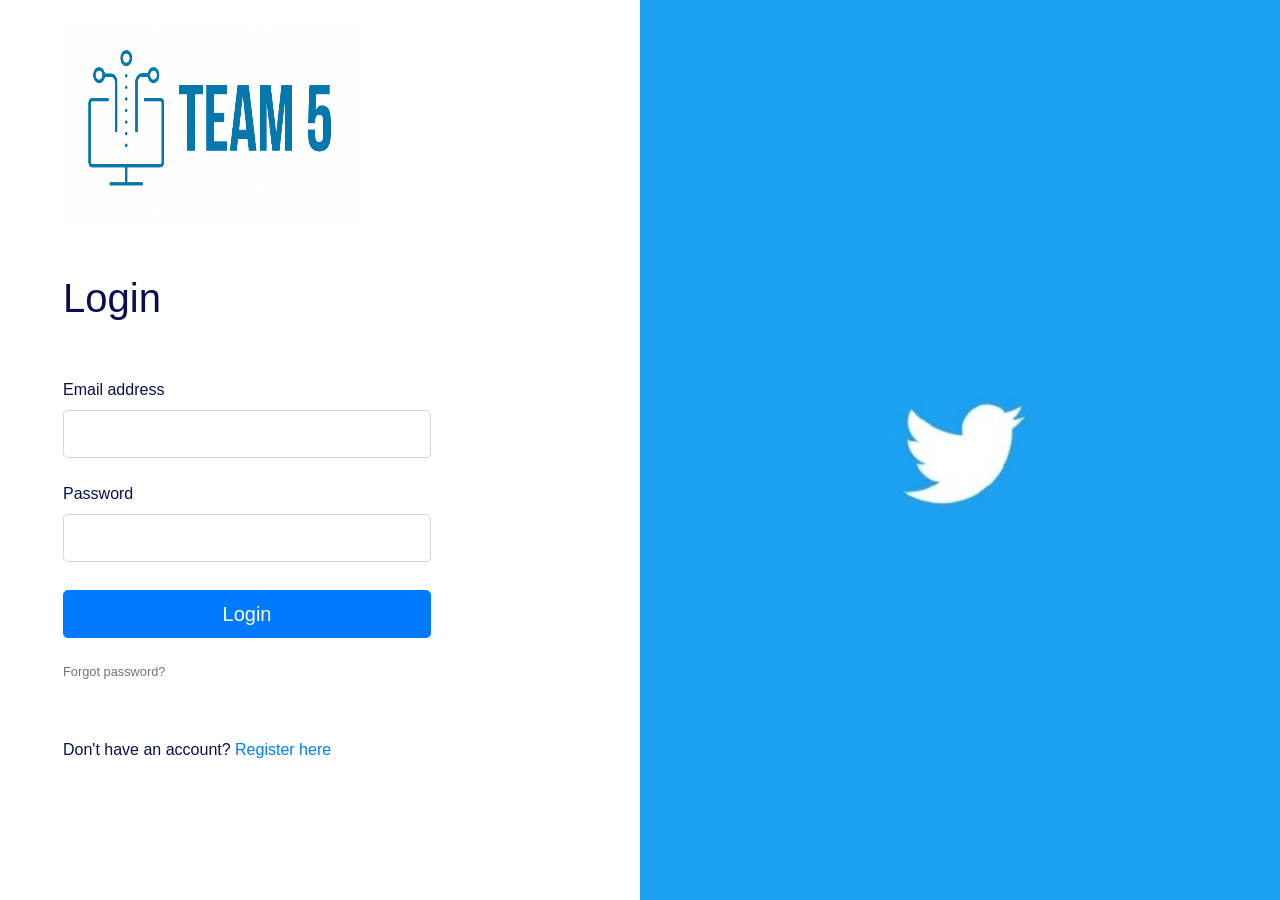
<file: php/src/front/index.html>
<!DOCTYPE html>
<html lang="en">

<head>
  <meta charset="utf-8">
  <meta name="viewport" content="width=device-width, initial-scale=1, shrink-to-fit=no">
  <title>Twitter-reloaded</title>

  <!-- Bootstrap core CSS -->
  <link href="vendor/bootstrap/css/bootstrap.min.css" rel="stylesheet">



  <!-- Custom styles for this template -->
  <link href="css/simple-sidebar.css" rel="stylesheet">
  <link href="css/styles.css" rel="stylesheet">
 <meta name="viewport" content="width=device-width, initial-scale=1.0"/>
</head>

<body>
 
    <section class="vh-100">
        <div class="container-fluid">
          <div class="row">
            <div class="col-sm-6 text-black">
      
             
      
              <div class="d-flex align-items-center h-custom-2 px-5 ms-xl-4 mt-5 pt-5 pt-xl-0 mt-xl-n5">
      
                <form method="post" action="../login.php" style="width: 23rem;">
      
                    <a href="index.html"><img src="images/team5.png" class="logoPrincipal" alt="logo CMG" align="center"></a>
                    <br/><br/><br/>
                    <h1>Login</h1>
                    
                    <br/><br/>
                   
                  <div class="form-outline mb-4">
                    <label class="form-label" for="form2Example18">Email address</label>
                    <br/>
                    <input name="user" type="email" id="user" class="input form-control form-control-lg" />
                  </div>
      
                  <div class="form-outline mb-4">
                    <label class="form-label" for="form2Example28">Password</label>
                    <br/>
                    <input name= "pass" type="password" id="pass" class="input form-control form-control-lg" />

                  </div>
      
                  <div class="pt-1 mb-4">
                    <input name="btn" id = "btn" type="submit" value="Login" class="btn btn-primary btn-lg btn-block"/>
                  </div>
      
                  <p class="small mb-5 pb-lg-2"><a class="text-muted" href="#!">Forgot password?</a></p>
                  <p>Don't have an account? <a href="RegistrarCuenta.html" class="link-info">Register here</a></p>
      
                </form>
      
              </div>
      
            </div>
            <div class="col-sm-6 px-0 d-none d-sm-block">
              <img src="images/index.jpg"
                alt="Login image" class="w-100 vh-100" style="object-fit: cover; object-position: left;">
            </div>
          </div>
        </div>
      </section>
  <!-- Bootstrap core JavaScript -->
  <script src="vendor/jquery/jquery.min.js"></script>
  <script src="vendor/bootstrap/js/bootstrap.bundle.min.js"></script>
  <!-- Menu Toggle Script -->

</body>
</html>
</file>
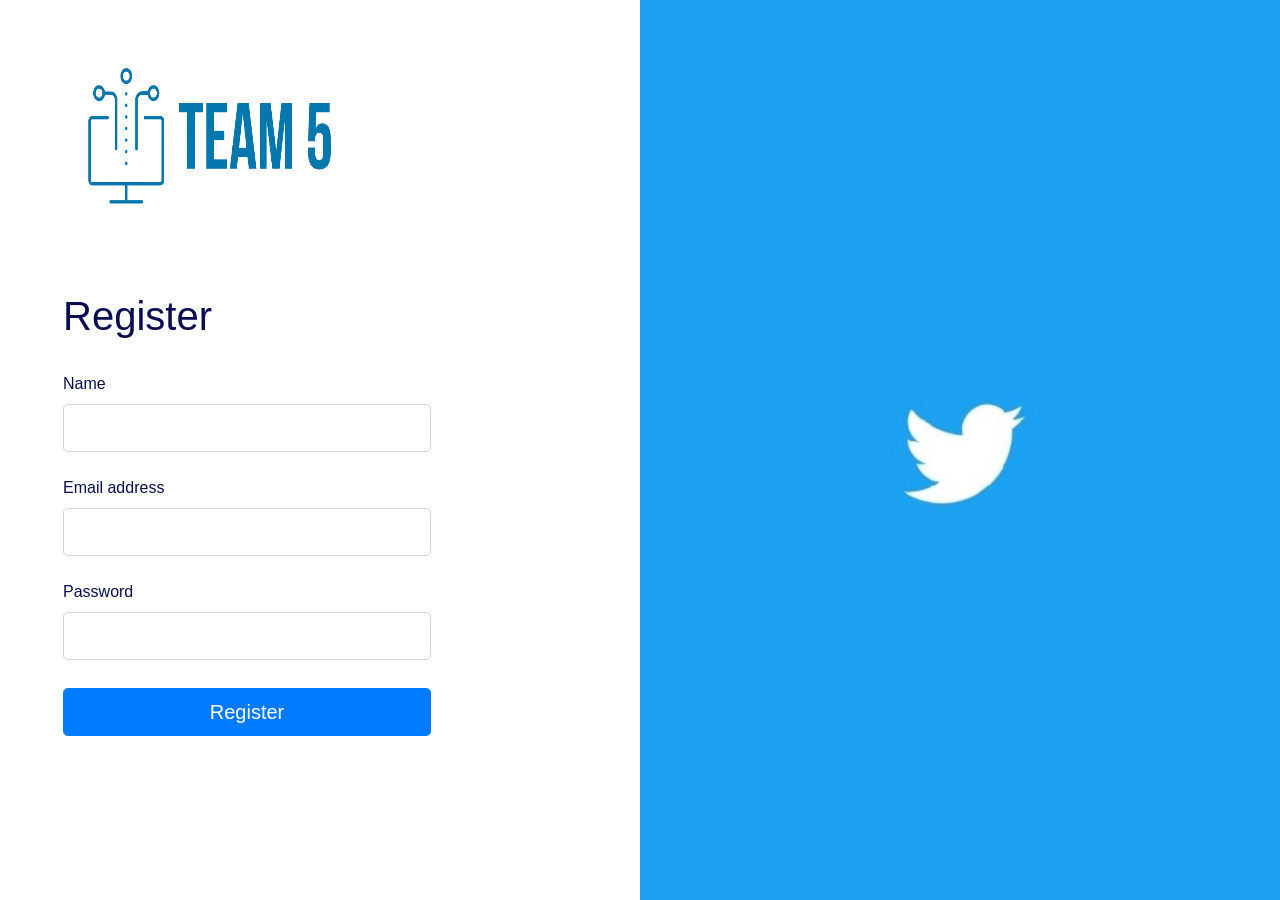
<file: php/src/front/RegistrarCuenta.html>
<!DOCTYPE html>
<html lang="en">

<head>
  <meta charset="utf-8">
  <meta name="viewport" content="width=device-width, initial-scale=1, shrink-to-fit=no">
  <title>Twitter-reloaded</title>

  <!-- Bootstrap core CSS -->
  <link href="vendor/bootstrap/css/bootstrap.min.css" rel="stylesheet">



  <!-- Custom styles for this template -->
  <link href="css/simple-sidebar.css" rel="stylesheet">
  <link href="css/styles.css" rel="stylesheet">
 <meta name="viewport" content="width=device-width, initial-scale=1.0"/>
</head>

<body>
 
    <section class="vh-100">
        <div class="container-fluid">
          <div class="row">
            <div class="col-sm-6 text-black">
      
             
      
              <div class="d-flex align-items-center h-custom-2 px-5 ms-xl-4 mt-5 pt-5 pt-xl-0 mt-xl-n5">
      
                <form method="post" action="../registerUser.php" style="width: 23rem;">
      
                  <a href="index.html"> <img src="images/team5.png" class="logoPrincipal" alt="logo CMG" align="center">
                  </a>
                    <br/><br/><br/>
                    <h1>Register</h1>
                    <br/>
                    <div class="form-outline mb-4">
                        <label class="form-label" for="form2Example18">Name</label>
                        <br/>

                        <input  id="name_register" name="name_register" type="text" class="input form-control form-control-lg" />

                      </div>
                  <div class="form-outline mb-4">
                    <label class="form-label" for="form2Example18">Email address</label>
                    <br/>
                    <input id="email_register" name="email_register"type="email"class="input form-control form-control-lg" />
                  </div>
      
                  <div class="form-outline mb-4">
                    <label class="form-label" for="form2Example28">Password</label>
                    <br/>
                    <input name="pass_register"  id="pass_register" type="password"  class="input form-control form-control-lg" />

                  </div>
      
                  <div class="pt-1 mb-4">
                    <input name="btn-register" id = "btn-register" type="submit" value="Register"  class="btn btn-primary btn-lg btn-block"/>
                  </div>
      
                  
                </form>
      
              </div>
      
            </div>
            <div class="col-sm-6 px-0 d-none d-sm-block">
              <img src="images/index.jpg"
                alt="Login image" class="w-100 vh-100" style="object-fit: cover; object-position: left;">
            </div>
          </div>
        </div>
      </section>
  <!-- Bootstrap core JavaScript -->
  <script src="vendor/jquery/jquery.min.js"></script>
  <script src="vendor/bootstrap/js/bootstrap.bundle.min.js"></script>
  <!-- Menu Toggle Script -->

</body>
</html>
</file>
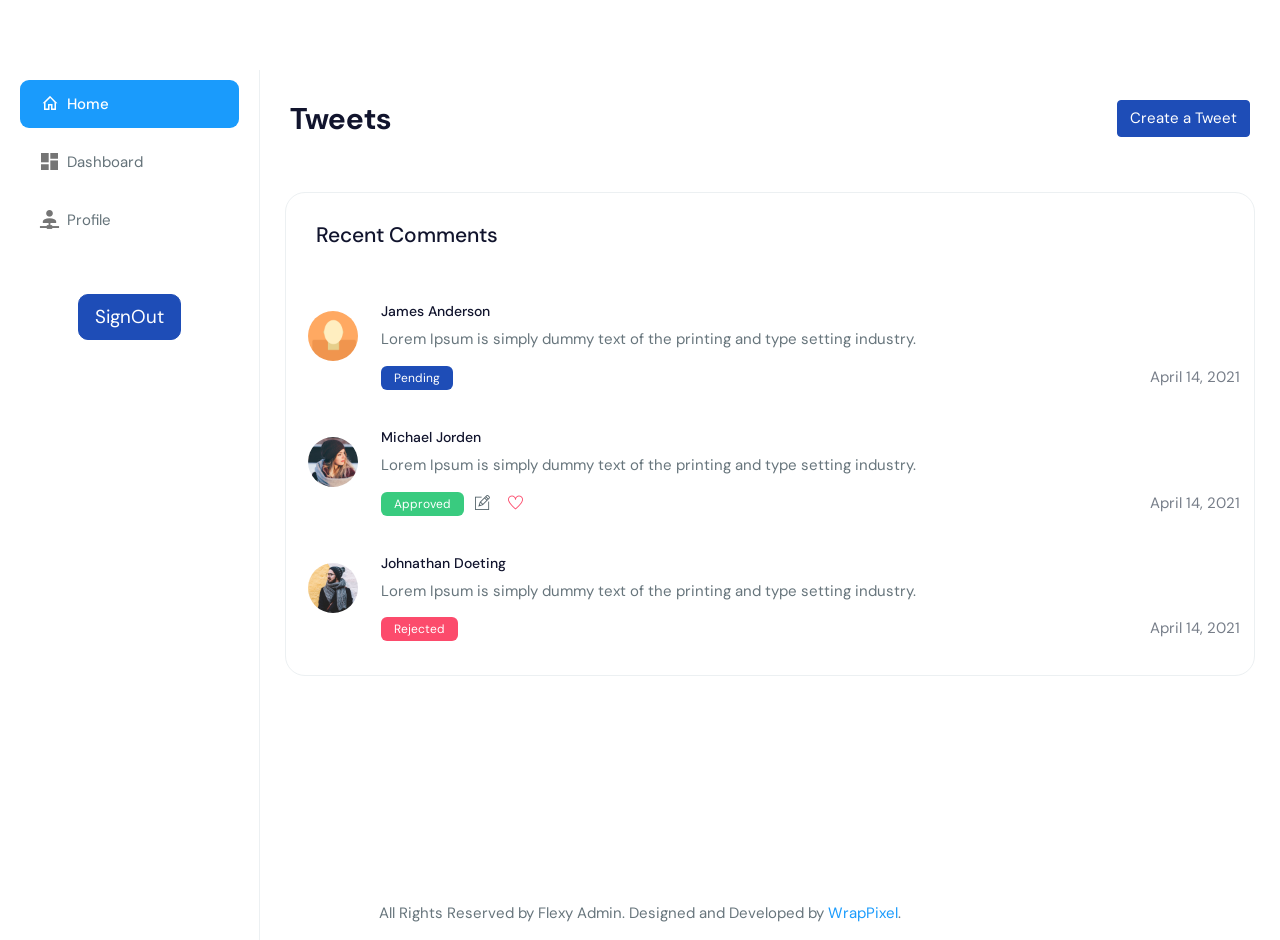
<file: php/src/front/html/principal.html>
<!DOCTYPE html>
<html dir="ltr" lang="en">

<head>
    <meta charset="utf-8">
    <meta http-equiv="X-UA-Compatible" content="IE=edge">
    <!-- Tell the browser to be responsive to screen width -->
    <meta name="viewport" content="width=device-width, initial-scale=1">
    <meta name="keywords"
        content="wrappixel, admin dashboard, html css dashboard, web dashboard, bootstrap 5 admin, bootstrap 5, css3 dashboard, bootstrap 5 dashboard, Flexy lite admin bootstrap 5 dashboard, frontend, responsive bootstrap 5 admin template, Flexy admin lite design, Flexy admin lite dashboard bootstrap 5 dashboard template">
    <meta name="description"
        content="Flexy Admin Lite is powerful and clean admin dashboard template, inpired from Bootstrap Framework">
    <meta name="robots" content="noindex,nofollow">
    <title>Twitter-Reloaded</title>

    <!-- Custom CSS -->
    <link href="../dist/css/style.min.css" rel="stylesheet">
    <!-- HTML5 Shim and Respond.js IE8 support of HTML5 elements and media queries -->
    <!-- WARNING: Respond.js doesn't work if you view the page via file:// -->
    <!--[if lt IE 9]>
    <script src="https://oss.maxcdn.com/libs/html5shiv/3.7.0/html5shiv.js"></script>
    <script src="https://oss.maxcdn.com/libs/respond.js/1.4.2/respond.min.js"></script>
<![endif]-->
</head>

<body>
    <!-- ============================================================== -->
    <!-- Preloader - style you can find in spinners.css -->
    <!-- ============================================================== -->
    <div class="preloader">
        <div class="lds-ripple">
            <div class="lds-pos"></div>
            <div class="lds-pos"></div>
        </div>
    </div>
    <!-- ============================================================== -->
    <!-- Main wrapper - style you can find in pages.scss -->
    <!-- ============================================================== -->
    <div id="main-wrapper" data-layout="vertical" data-navbarbg="skin5" data-sidebartype="full"
        data-sidebar-position="absolute" data-header-position="absolute" data-boxed-layout="full">
        <!-- ============================================================== -->
        <!-- Topbar header - style you can find in pages.scss -->
        <!-- ============================================================== -->
        <header class="topbar" data-navbarbg="skin6">
            <nav class="navbar top-navbar navbar-expand-md navbar-light">
                <div class="navbar-header" data-logobg="skin6">
                    <!-- ============================================================== -->
                    <!-- Logo -->
                    <!-- ============================================================== -->
                    <a class="navbar-brand" href="principal.html">
                        
                        <!-- Logo text -->
                        <span class="logo-text">
                      
                           
                        </span>
                    </a>
                    <!-- ============================================================== -->
                    <!-- End Logo -->
                    <!-- ============================================================== -->
                    <!-- This is for the sidebar toggle which is visible on mobile only -->
                    <a class="nav-toggler waves-effect waves-light d-block d-md-none" href="javascript:void(0)"><i
                            class="ti-menu ti-close"></i></a>
                </div>
                <!-- ============================================================== -->
                <!-- End Logo -->
                <!-- ============================================================== -->
                <div class="navbar-collapse collapse" id="navbarSupportedContent" data-navbarbg="skin5">
                    <!-- ============================================================== -->
                    <!-- toggle and nav items -->
                    <!-- ============================================================== -->
                    <ul class="navbar-nav float-start me-auto">
                        <!-- ============================================================== -->
                        <!-- Search -->
                        <!-- ============================================================== -->
                        
                    </ul>
                    <!-- ============================================================== -->
                    <!-- Right side toggle and nav items -->
                    <!-- ============================================================== -->
                    <ul class="navbar-nav float-end">
                        <!-- ============================================================== -->
                        <!-- User profile and search -->
                        <!-- ============================================================== -->
                        <li class="nav-item dropdown">

                            
                        </li>
                        <!-- ============================================================== -->
                        <!-- User profile and search -->
                        <!-- ============================================================== -->
                    </ul>
                </div>
            </nav>
        </header>
        <!-- ============================================================== -->
        <!-- End Topbar header -->
        <!-- ============================================================== -->
        <!-- ============================================================== -->
        <!-- Left Sidebar - style you can find in sidebar.scss  -->
        <!-- ============================================================== -->
        <aside class="left-sidebar" data-sidebarbg="skin6">
            <!-- Sidebar scroll-->
            <div class="scroll-sidebar">
                <!-- Sidebar navigation-->
                <nav class="sidebar-nav">
                    
                    <ul id="sidebarnav">
                        
                        <li class="sidebar-item"> <a class="sidebar-link waves-effect waves-dark sidebar-link"
                                href="principal.html" aria-expanded="false"><i class="mdi mdi-home-outline fs-4"></i><span
                                    class="hide-menu">Home</span></a></li>
                        <li class="sidebar-item"> <a class="sidebar-link waves-effect waves-dark sidebar-link"
                                href="dashboard.html" aria-expanded="false"><i class="mdi mdi-view-dashboard"></i><span
                                    class="hide-menu">Dashboard</span></a></li>
                        <li class="sidebar-item"> <a class="sidebar-link waves-effect waves-dark sidebar-link"
                                href="profile.html" aria-expanded="false"><i
                                    class="mdi mdi-account-network"></i><span class="hide-menu">Profile</span></a></li>
                       
                       
                      
                        <li class="text-center p-40 upgrade-btn">
                            <a href="../index.html"><button class="btn btn-primary btn-lg btn-block" type="submit" name="registrar">SignOut</button>
                            </a>
                        </li>
                    </ul>

                </nav>
                <!-- End Sidebar navigation -->
            </div>
            <!-- End Sidebar scroll-->
        </aside>
        <!-- ============================================================== -->
        <!-- End Left Sidebar - style you can find in sidebar.scss  -->
        <!-- ============================================================== -->
        <!-- ============================================================== -->
        <!-- Page wrapper  -->
        <!-- ============================================================== -->
        <div class="page-wrapper">
            <!-- ============================================================== -->
            <!-- Bread crumb and right sidebar toggle -->
            <!-- ============================================================== -->
            <div class="page-breadcrumb">
                <div class="row align-items-center">
                    <div class="col-6">
                        <nav aria-label="breadcrumb">
                            
                          </nav>
                        <h1 class="mb-0 fw-bold">Tweets</h1> 
                    </div>
                    <div class="col-6">
                        <div class="text-end upgrade-btn">
                            <a href="crearTweet.php" class="btn btn-primary text-white"
                                target="_blank">Create a Tweet</a>
                        </div>
                    </div>
                </div>
            </div>
            <!-- ============================================================== -->
            <!-- End Bread crumb and right sidebar toggle -->
            <!-- ============================================================== -->
            <!-- ============================================================== -->
            <!-- Container fluid  -->
            <!-- ============================================================== -->
            <div class="container-fluid">
                <!-- ============================================================== -->
                <!-- Start Page Content -->
                <!-- ============================================================== -->
                
                        <div class="card">
                            <div class="card-body">
                                <h4 class="card-title">Recent Comments</h4>
                            </div>
                            <div class="comment-widgets scrollable">
                                <!-- Comment Row -->
                                <div class="d-flex flex-row comment-row m-t-0">
                                    <div class="p-2"><img src="../assets/images/users/1.jpg" alt="user" width="50"
                                            class="rounded-circle"></div>
                                    <div class="comment-text w-100">
                                        <h6 class="font-medium">James Anderson</h6>
                                        <span class="m-b-15 d-block">Lorem Ipsum is simply dummy text of the printing
                                            and type setting industry. </span>
                                        <div class="comment-footer">
                                            <span class="text-muted float-end">April 14, 2021</span> <span
                                                class="badge bg-primary">Pending</span> <span
                                                class="action-icons">
                                                <a href="javascript:void(0)"><i class="ti-pencil-alt"></i></a>
                                                <a href="javascript:void(0)"><i class="ti-check"></i></a>
                                                <a href="javascript:void(0)"><i class="ti-heart"></i></a>
                                            </span>
                                        </div>
                                    </div>
                                </div>
                                <!-- Comment Row -->
                                <div class="d-flex flex-row comment-row">
                                    <div class="p-2"><img src="../assets/images/users/4.jpg" alt="user" width="50"
                                            class="rounded-circle"></div>
                                    <div class="comment-text active w-100">
                                        <h6 class="font-medium">Michael Jorden</h6>
                                        <span class="m-b-15 d-block">Lorem Ipsum is simply dummy text of the printing
                                            and type setting industry. </span>
                                        <div class="comment-footer ">
                                            <span class="text-muted float-end">April 14, 2021</span>
                                            <span class="badge bg-success">Approved</span>
                                            <span class="action-icons active">
                                                <a href="javascript:void(0)"><i class="ti-pencil-alt"></i></a>
                                                <a href="javascript:void(0)"><i class="icon-close"></i></a>
                                                <a href="javascript:void(0)"><i class="ti-heart text-danger"></i></a>
                                            </span>
                                        </div>
                                    </div>
                                </div>
                                <!-- Comment Row -->
                                <div class="d-flex flex-row comment-row">
                                    <div class="p-2"><img src="../assets/images/users/5.jpg" alt="user" width="50"
                                            class="rounded-circle"></div>
                                    <div class="comment-text w-100">
                                        <h6 class="font-medium">Johnathan Doeting</h6>
                                        <span class="m-b-15 d-block">Lorem Ipsum is simply dummy text of the printing
                                            and type setting industry. </span>
                                        <div class="comment-footer">
                                            <span class="text-muted float-end">April 14, 2021</span>
                                            <span class="badge bg-danger">Rejected</span>
                                            <span class="action-icons">
                                                <a href="javascript:void(0)"><i class="ti-pencil-alt"></i></a>
                                                <a href="javascript:void(0)"><i class="ti-check"></i></a>
                                                <a href="javascript:void(0)"><i class="ti-heart"></i></a>
                                            </span>
                                        </div>
                                    </div>
                                </div>
                            </div>
                        </div>
                    </div>
                <!-- ============================================================== -->
                <!-- End PAge Content -->
                <!-- ============================================================== -->
                <!-- ============================================================== -->
                <!-- Right sidebar -->
                <!-- ============================================================== -->
                <!-- .right-sidebar -->
                <!-- ============================================================== -->
                <!-- End Right sidebar -->
                <!-- ============================================================== -->
            </div>
            <!-- ============================================================== -->
            <!-- End Container fluid  -->
            <!-- ============================================================== -->
            <!-- ============================================================== -->
            <!-- footer -->
            <!-- ============================================================== -->
            <footer class="footer text-center">
                All Rights Reserved by Flexy Admin. Designed and Developed by <a
                    href="https://www.wrappixel.com">WrapPixel</a>.
            </footer>
            <!-- ============================================================== -->
            <!-- End footer -->
            <!-- ============================================================== -->
        </div>
        <!-- ============================================================== -->
        <!-- End Page wrapper  -->
        <!-- ============================================================== -->
    </div>
    <!-- ============================================================== -->
    <!-- End Wrapper -->
    <!-- ============================================================== -->
    <!-- ============================================================== -->
    <!-- All Jquery -->
    <!-- ============================================================== -->
    <script src="../assets/libs/jquery/dist/jquery.min.js"></script>
    <!-- Bootstrap tether Core JavaScript -->
    <script src="../assets/libs/bootstrap/dist/js/bootstrap.bundle.min.js"></script>
    <script src="../dist/js/app-style-switcher.js"></script>
    <!--Wave Effects -->
    <script src="../dist/js/waves.js"></script>
    <!--Menu sidebar -->
    <script src="../dist/js/sidebarmenu.js"></script>
    <!--Custom JavaScript -->
    <script src="../dist/js/custom.js"></script>
</body>

</html>
</file>
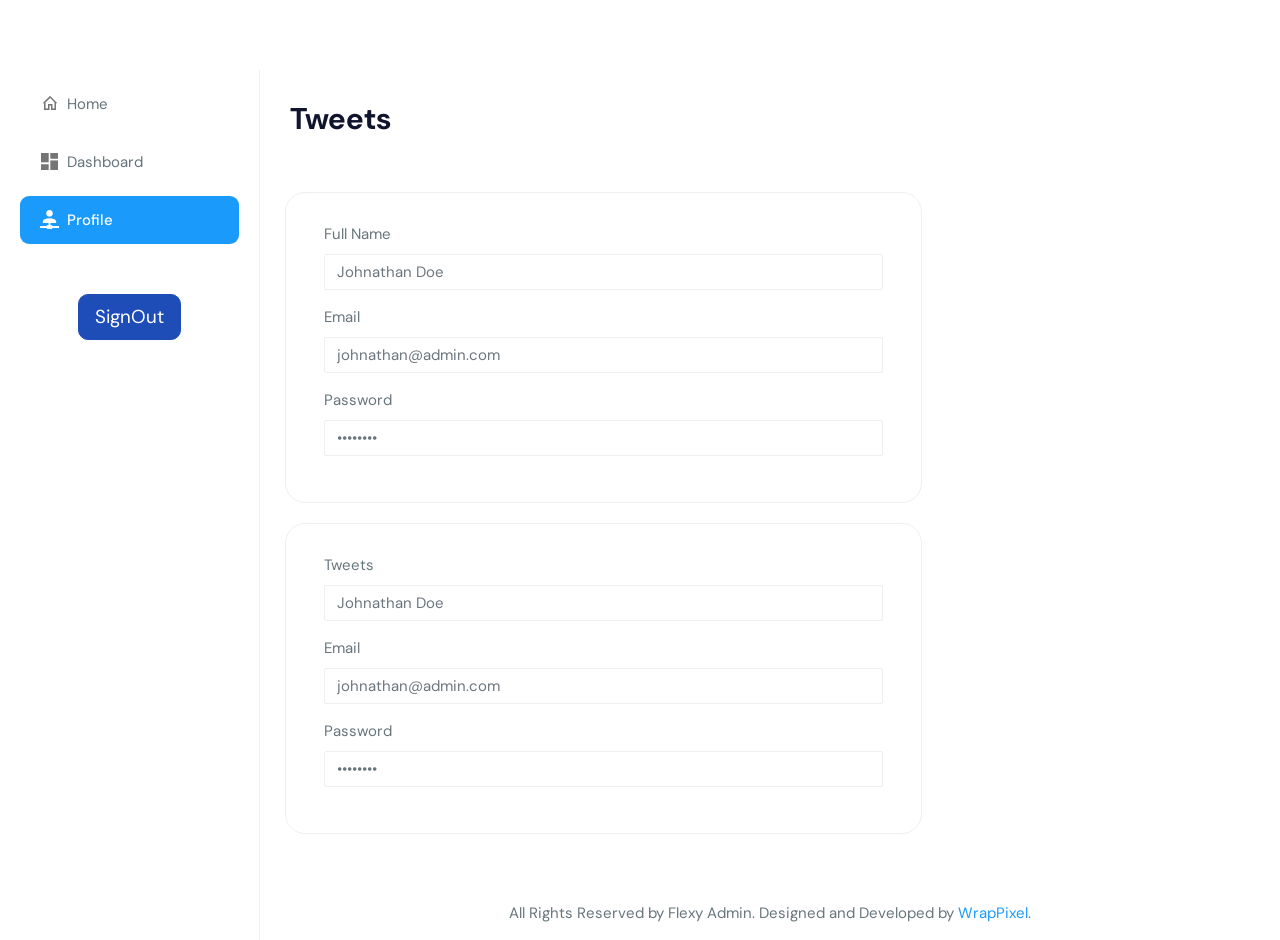
<file: php/src/front/html/profile.html>
<!DOCTYPE html>
<html dir="ltr" lang="en">

<head>
    <meta charset="utf-8">
    <meta http-equiv="X-UA-Compatible" content="IE=edge">
    <!-- Tell the browser to be responsive to screen width -->
    <meta name="viewport" content="width=device-width, initial-scale=1">
    <meta name="keywords"
        content="wrappixel, admin dashboard, html css dashboard, web dashboard, bootstrap 5 admin, bootstrap 5, css3 dashboard, bootstrap 5 dashboard, Flexy lite admin bootstrap 5 dashboard, frontend, responsive bootstrap 5 admin template, Flexy admin lite design, Flexy admin lite dashboard bootstrap 5 dashboard template">
    <meta name="description"
        content="Flexy Admin Lite is powerful and clean admin dashboard template, inpired from Bootstrap Framework">
    <meta name="robots" content="noindex,nofollow">
    <title>Twitter-Reloaded</title>

    <!-- Custom CSS -->
    <link href="../dist/css/style.min.css" rel="stylesheet">
    <!-- HTML5 Shim and Respond.js IE8 support of HTML5 elements and media queries -->
    <!-- WARNING: Respond.js doesn't work if you view the page via file:// -->
    <!--[if lt IE 9]>
    <script src="https://oss.maxcdn.com/libs/html5shiv/3.7.0/html5shiv.js"></script>
    <script src="https://oss.maxcdn.com/libs/respond.js/1.4.2/respond.min.js"></script>
<![endif]-->
</head>

<body>
    <!-- ============================================================== -->
    <!-- Preloader - style you can find in spinners.css -->
    <!-- ============================================================== -->
    <div class="preloader">
        <div class="lds-ripple">
            <div class="lds-pos"></div>
            <div class="lds-pos"></div>
        </div>
    </div>
    <!-- ============================================================== -->
    <!-- Main wrapper - style you can find in pages.scss -->
    <!-- ============================================================== -->
    <div id="main-wrapper" data-layout="vertical" data-navbarbg="skin5" data-sidebartype="full"
        data-sidebar-position="absolute" data-header-position="absolute" data-boxed-layout="full">
        <!-- ============================================================== -->
        <!-- Topbar header - style you can find in pages.scss -->
        <!-- ============================================================== -->
        <header class="topbar" data-navbarbg="skin6">
            <nav class="navbar top-navbar navbar-expand-md navbar-light">
                <div class="navbar-header" data-logobg="skin6">
                    <!-- ============================================================== -->
                    <!-- Logo -->
                    <!-- ============================================================== -->
                    <a class="navbar-brand" href="principal.html">
                        
                        <!-- Logo text -->
                        <span class="logo-text">
                      
                           
                        </span>
                    </a>
                    <!-- ============================================================== -->
                    <!-- End Logo -->
                    <!-- ============================================================== -->
                    <!-- This is for the sidebar toggle which is visible on mobile only -->
                    <a class="nav-toggler waves-effect waves-light d-block d-md-none" href="javascript:void(0)"><i
                            class="ti-menu ti-close"></i></a>
                </div>
                <!-- ============================================================== -->
                <!-- End Logo -->
                <!-- ============================================================== -->
                <div class="navbar-collapse collapse" id="navbarSupportedContent" data-navbarbg="skin5">
                    <!-- ============================================================== -->
                    <!-- toggle and nav items -->
                    <!-- ============================================================== -->
                    <ul class="navbar-nav float-start me-auto">
                        <!-- ============================================================== -->
                        <!-- Search -->
                        <!-- ============================================================== -->
                        
                    </ul>
                    <!-- ============================================================== -->
                    <!-- Right side toggle and nav items -->
                    <!-- ============================================================== -->
                    <ul class="navbar-nav float-end">
                        <!-- ============================================================== -->
                        <!-- User profile and search -->
                        <!-- ============================================================== -->
                        <li class="nav-item dropdown">

                            
                        </li>
                        <!-- ============================================================== -->
                        <!-- User profile and search -->
                        <!-- ============================================================== -->
                    </ul>
                </div>
            </nav>
        </header>
        <!-- ============================================================== -->
        <!-- End Topbar header -->
        <!-- ============================================================== -->
        <!-- ============================================================== -->
        <!-- Left Sidebar - style you can find in sidebar.scss  -->
        <!-- ============================================================== -->
        <aside class="left-sidebar" data-sidebarbg="skin6">
            <!-- Sidebar scroll-->
            <div class="scroll-sidebar">
                <!-- Sidebar navigation-->
                <nav class="sidebar-nav">
                    
                    <ul id="sidebarnav">
                        
                        <li class="sidebar-item"> <a class="sidebar-link waves-effect waves-dark sidebar-link"
                                href="principal.html" aria-expanded="false"><i class="mdi mdi-home-outline fs-4"></i><span
                                    class="hide-menu">Home</span></a></li>
                        <li class="sidebar-item"> <a class="sidebar-link waves-effect waves-dark sidebar-link"
                                href="dashboard.html" aria-expanded="false"><i class="mdi mdi-view-dashboard"></i><span
                                    class="hide-menu">Dashboard</span></a></li>
                        <li class="sidebar-item"> <a class="sidebar-link waves-effect waves-dark sidebar-link"
                                href="profile.html" aria-expanded="false"><i
                                    class="mdi mdi-account-network"></i><span class="hide-menu">Profile</span></a></li>
                       
                       
                      
                        <li class="text-center p-40 upgrade-btn">
                            <a href="../index.html"><button class="btn btn-primary btn-lg btn-block" type="submit" name="registrar">SignOut</button>
                            </a>
                        </li>
                    </ul>

                </nav>
                <!-- End Sidebar navigation -->
            </div>
            <!-- End Sidebar scroll-->
        </aside>
        <!-- ============================================================== -->
        <!-- End Left Sidebar - style you can find in sidebar.scss  -->
        <!-- ============================================================== -->
        <!-- ============================================================== -->
        <!-- Page wrapper  -->
        <!-- ============================================================== -->
        <div class="page-wrapper">
            <!-- ============================================================== -->
            <!-- Bread crumb and right sidebar toggle -->
            <!-- ============================================================== -->
            <div class="page-breadcrumb">
                <div class="row align-items-center">
                    <div class="col-6">
                        <nav aria-label="breadcrumb">
                            
                          </nav>
                        <h1 class="mb-0 fw-bold">Tweets</h1> 
                    </div>
                    <div class="col-6">
                        
                    </div>
                </div>
            </div>
            <!-- ============================================================== -->
            <!-- End Bread crumb and right sidebar toggle -->
            <!-- ============================================================== -->
            <!-- ============================================================== -->
            <div class="container-fluid">
                <!-- ============================================================== -->
                <!-- Start Page Content -->
                <!-- ============================================================== -->
                <!-- Row -->
                <div class="row">
                   
                    <!-- Column -->
                    <!-- Column -->
                    <div class="col-lg-8 col-xlg-9 col-md-7">
                        <div class="card">
                            <div class="card-body">
                                <form class="form-horizontal form-material mx-2">
                                    <div class="form-group">
                                        <label class="col-md-12">Full Name</label>
                                        <div class="col-md-12">
                                            <input type="text" placeholder="Johnathan Doe"
                                                class="form-control form-control-line">
                                        </div>
                                    </div>
                                    <div class="form-group">
                                        <label for="example-email" class="col-md-12">Email</label>
                                        <div class="col-md-12">
                                            <input type="email" placeholder="johnathan@admin.com"
                                                class="form-control form-control-line" name="example-email"
                                                id="example-email">
                                        </div>
                                    </div>
                                    <div class="form-group">
                                        <label class="col-md-12">Password</label>
                                        <div class="col-md-12">
                                            <input type="password" value="password"
                                                class="form-control form-control-line">
                                        </div>
                                    </div>
                                    
                                   
                                   
                                </form>
                            </div>
                        </div>
                    </div>
                    <!-- Column -->
                     <!-- Column -->
                     <div class="col-lg-8 col-xlg-9 col-md-7">
                        <div class="card">
                            <div class="card-body">
                                <form class="form-horizontal form-material mx-2">
                                    <div class="form-group">
                                        <label class="col-md-12">Tweets</label>
                                        <div class="col-md-12">
                                            <input type="text" placeholder="Johnathan Doe"
                                                class="form-control form-control-line">
                                        </div>
                                    </div>
                                    <div class="form-group">
                                        <label for="example-email" class="col-md-12">Email</label>
                                        <div class="col-md-12">
                                            <input type="email" placeholder="johnathan@admin.com"
                                                class="form-control form-control-line" name="example-email"
                                                id="example-email">
                                        </div>
                                    </div>
                                    <div class="form-group">
                                        <label class="col-md-12">Password</label>
                                        <div class="col-md-12">
                                            <input type="password" value="password"
                                                class="form-control form-control-line">
                                        </div>
                                    </div>
                                    
                                   
                                   
                                </form>
                            </div>
                        </div>
                    </div>
                </div>
                <!-- Row -->
                <!-- ============================================================== -->
                <!-- End PAge Content -->
                <!-- ============================================================== -->
                <!-- ============================================================== -->
                <!-- Right sidebar -->
                <!-- ============================================================== -->
                <!-- .right-sidebar -->
                <!-- ============================================================== -->
                <!-- End Right sidebar -->
                <!-- ============================================================== -->
            </div>
            <!-- ============================================================== -->
            <!-- End Container fluid  -->
            <!-- ============================================================== -->
            <!-- ============================================================== -->
            <!-- footer -->
            <!-- ============================================================== -->
            <footer class="footer text-center">
                All Rights Reserved by Flexy Admin. Designed and Developed by <a
                    href="https://www.wrappixel.com">WrapPixel</a>.
            </footer>
            <!-- ============================================================== -->
            <!-- End footer -->
            <!-- ============================================================== -->
        </div>
        <!-- ============================================================== -->
        <!-- End Page wrapper  -->
        <!-- ============================================================== -->
    </div>
    <!-- ============================================================== -->
    <!-- End Wrapper -->
    <!-- ============================================================== -->
    <!-- ============================================================== -->
    <!-- All Jquery -->
    <!-- ============================================================== -->
    <script src="../assets/libs/jquery/dist/jquery.min.js"></script>
    <!-- Bootstrap tether Core JavaScript -->
    <script src="../assets/libs/bootstrap/dist/js/bootstrap.bundle.min.js"></script>
    <script src="../dist/js/app-style-switcher.js"></script>
    <!--Wave Effects -->
    <script src="../dist/js/waves.js"></script>
    <!--Menu sidebar -->
    <script src="../dist/js/sidebarmenu.js"></script>
    <!--Custom JavaScript -->
    <script src="../dist/js/custom.js"></script>
</body>

</html>
</file>
<file: php/src/front/css/simple-sidebar.css>
/*
COLORES DE CASA MARIA GORETTI
Azul -> #0a0d52
Rosa -> #f0037f

 */

 ::placeholder { /* Chrome, Firefox, Opera, Safari 10.1+ */
   color: #ededed !important;
   opacity: 1; /* Firefox */
 }

 :-ms-input-placeholder { /* Internet Explorer 10-11 */
   color: #ededed !important;
 }

 ::-ms-input-placeholder { /* Microsoft Edge */
   color: #ededed !important;
 }
 .bg-image-vertical {
  position: relative;
  overflow: hidden;
  background-repeat: no-repeat;
  background-position: right center;
  background-size: auto 100%;
  }
  
  @media (min-width: 1025px) {
  .h-custom-2 {
  height: 100%;
  }
  }

body {
   overflow-x: hidden;
   font-family: 'Open Sans', sans-serif !important;
   color: #2898ee;
   background-color: white;
}

.btn-blanco {
    background-color: #fbfefe !important;
    border-color: #fbfefe !important;
    color: #0a0d52;
}

.btn-primary:hover {
  color: #2898ee;
}

.container-fluid {
  color: #0a0d52;
}

.logo-CMG {
     width: 150px;
     height: 100px;
}

.navbar {
   margin: 5px;
   border-radius: 10px;
   background-color: #fbfefe !important;
}

.overflow-auto {
  background-color: #eee;
  width: 600px;
  height: 400px;
  border: 1px dotted black;
  overflow: scroll;
}

.bodycontainer {
   padding-top: 20px;
   padding-left : 10px;
   padding-right: 10px;
}

.imgprofile {
    width: 50px;
    height: 50px;
}


.dropdown-divider {
border-color: #fbfefe !important;
}

.dropdown-item {
  color: #0a0d52 !important;
}

.dropdown-item:hover {
  color: #2898ee!important;
  background-color: white;
}

.nav-item:hover {
   /* background-color: #0a0d52 !important; */
   border-color: #fbfefe !important;
   color: #2898ee !important;
}

.nav-link:hover {
  color: #2898ee!important;
}

.list-group-item {
  background-color: #fbfefe !important;
  color: #0a0d52;
}

.list-group-item:hover {
  color: #2898ee !important;
}

#menu-toggle {
  color: #2898ee;
  font-family: 'Montserrat', sans-serif;
  font-size: 40px;
}

 #navbarDropdown  {
   color: #0a0d52;
 }


 /*!
  * Start Bootstrap - Simple Sidebar (https://startbootstrap.com/template-overviews/simple-sidebar)
  * Copyright 2013-2019 Start Bootstrap
  * Licensed under MIT (https://github.com/BlackrockDigital/startbootstrap-simple-sidebar/blob/master/LICENSE)
  */

#sidebar-wrapper {
  min-height: 100vh;
  margin-left: -15rem;
  -webkit-transition: margin .25s ease-out;
  -moz-transition: margin .25s ease-out;
  -o-transition: margin .25s ease-out;
  transition: margin .25s ease-out;
  background-color: #fbfefe !important;
  border-radius: 10px;
  margin: 5px;
}

#sidebar-wrapper .sidebar-heading {
  padding: 0.875rem 1.25rem;
  font-size: 1.2rem;
}

#sidebar-wrapper .list-group {
  width: 15rem;
}

#page-content-wrapper {
  min-width: 100vw;
}

#wrapper.toggled #sidebar-wrapper {
  margin-left: 0;
}

@media (min-width: 768px) {
  #sidebar-wrapper {
    margin-left: 0;
  }

  #page-content-wrapper {
    min-width: 0;
    width: 100%;
  }

  #wrapper.toggled #sidebar-wrapper {
    margin-left: -15rem;
  }
}
</file>
<file: php/src/front/css/styles.css>
h2{
	font-size: 50px;
}
h3{
	text-align: center;
	padding-top: 10px;
	color: #0a0d52;
}

::placeholder { /* Chrome, Firefox, Opera, Safari 10.1+ */
  color: #ededed !important;
  opacity: 1; /* Firefox */
}

:-ms-input-placeholder { /* Internet Explorer 10-11 */
  color: #ededed !important;
}

::-ms-input-placeholder { /* Microsoft Edge */
  color: #ededed !important;
}


.form-control{
	margin-right: 10px;
}

.fotoNinas{

	width: 150px;
	height: 180px;
   }
   .logoPrincipal{
 position: center;
 width: 300px;
height: 200px;

}
.logoEmpleadoP{
 position: center;
 width: 150px;
height: 100px;
padding-top: 2px;
padding-left: 10px;
}

.imgprofile {
   width: 50px;
   height: 50px;
}

.sidebar-h2 {
	padding: 35px;
	font-size: 1.2rem;
  }
  .h2Principal{

	padding: 35px;
  }


.rightPrincipal {
	position: absolute;
	width: 300px;
	height:300px;

  }

  #leftPrincipal{
	position: absolute;
	left: 100px;
	width: 400px;
	height:500px;
	padding: 50px;
  }


  .calendario{
	 width: 300px;
	height:400px;
	padding-top: 2px;
	  padding-bottom: 280px;


  }
  /*carrusel de medicos*/



  .cta-100 {
	margin-top: 100px;
	padding-left: 8%;
	padding-top: 7%;
  }
  .col-md-4{
	  padding-bottom:20px;
  }

  .white {
	color: #fff !important;
  }
  .mt{float: left;margin-top: -20px;padding-top: 20px;}
  .bg-blue-ui {
	background-color: #708198 !important;
  }
  figure img{width:300px;}

  #blogCarousel {
	padding-bottom: 100px;
  }

  .blog .carousel-indicators {
	left: 0;
	top: -50px;
	height: 50%;
  }


  /* The colour of the indicators */

  .blog .carousel-indicators li {
	background: #708198;
	border-radius: 50%;
	width: 8px;
	height: 8px;
  }

  .blog .carousel-indicators .active {
	background: #0fc9af;
  }




  .item-carousel-blog-block {
	outline: medium none;
	padding: 15px;
  }

  .item-box-blog {
	border: 1px solid #dadada;
	text-align: center;
	z-index: 4;
	padding: 20px;
  }

  .item-box-blog-image {
	position: relative;
  }

  .item-box-blog-image figure img {
	width: 100%;
	height: auto;
  }

  .item-box-blog-date {
	position: absolute;
	z-index: 5;
	padding: 4px 20px;
	top: -20px;
	right: 8px;
	background-color: #41cb52;
  }

  .item-box-blog-date span {
	color: #fff;
	display: block;
	text-align: center;
	line-height: 1.2;
  }

  .item-box-blog-date span.mon {
	font-size: 18px;
  }

  .item-box-blog-date span.day {
	font-size: 16px;
  }

  .item-box-blog-body {
	padding: 10px;
  }

  .item-heading-blog a h5 {
	margin: 0;
	line-height: 1;
	text-decoration:none;
	transition: color 0.3s;
  }

  .item-box-blog-heading a {
	  text-decoration: none;
  }

  .item-box-blog-data p {
	font-size: 13px;
  }

  .item-box-blog-data p i {
	font-size: 12px;
  }

  .item-box-blog-text {
	max-height: 100px;
	overflow: hidden;
  }

  .mt-10 {
	float: left;
	margin-top: -10px;
	padding-top: 10px;
  }

  .btn.bg-blue-ui.white.read {
	cursor: pointer;
	padding: 4px 20px;
	float: left;
	margin-top: 10px;
  }

  .btn.bg-blue-ui.white.read:hover {
	box-shadow: 0px 5px 15px inset #4d5f77;
  }

  /*flip cards*/

  .flip-card {
	background-color: transparent;
	width: 200px;
	height: 200px;
	perspective: 1000px;
  }

  .flip-card-inner {
	position: relative;
	width: 100%;
	height: 100%;
	text-align: center;
	transition: transform 0.6s;
	transform-style: preserve-3d;
	box-shadow: 0 4px 8px 0 rgba(0,0,0,0.2);
  }

  .flip-card:hover .flip-card-inner {
	transform: rotateY(180deg);
  }

  .flip-card-front, .flip-card-back {
	position: absolute;
	width: 100%;
	height: 100%;
	-webkit-backface-visibility: hidden;
	backface-visibility: hidden;
  }

  .flip-card-front {
	background-color: #bbb;
	color: black;
  }

  .flip-card-back {
	background-color: #2980b9;
	color: white;
	transform: rotateY(180deg);
  }


  .badgeDonante
  {
	background-color: #0a0d52;
  }

  .containerVer
  {
	  display: flex;
  }

  .info
  {
	  display:inline-block;
	  margin: auto;
	  text-align: justify;
  }

  .control
  {
	width: 45%;
  }

  ul.no-bullets {
	list-style-type: none; /* Remove bullets */
	padding: 0; /* Remove padding */
	margin: 0; /* Remove margins */
  }
  .badge
  {
	color: white;
  }

  .modal { 
  	overflow-y: auto;
  }

  .card-text{
  	color: #0a0d52 !important;
  }
</file>
<file: php/src/front/dist/css/style.min.css>
@charset "UTF-8";@import url("https://fonts.googleapis.com/css2?family=DM+Sans:wght@400;500;700&display=swap");@import 'icons/font-awesome/css/fontawesome-all.css';@import 'icons/themify-icons/themify-icons.css';@import "icons/material-design-iconic-font/css/materialdesignicons.min.css";@import "icons/weather-icons/css/weather-icons.min.css";
/*!
 * Bootstrap v5.0.0-beta1 (https://getbootstrap.com/)
 * Copyright 2011-2020 The Bootstrap Authors
 * Copyright 2011-2020 Twitter, Inc.
 * Licensed under MIT (https://github.com/twbs/bootstrap/blob/main/LICENSE)
 */:root{--bs-blue:#1a9bfc;--bs-indigo:#6610f2;--bs-purple:#7460ee;--bs-pink:#e83e8c;--bs-red:#fc4b6c;--bs-orange:#fb8c00;--bs-yellow:#fdc90f;--bs-green:#39cb7f;--bs-teal:#20c997;--bs-cyan:#0bb2fb;--bs-white:#fff;--bs-gray:#6c757d;--bs-gray-dark:#11142d;--bs-primary:#1e4db7;--bs-secondary:#6c757d;--bs-success:#39cb7f;--bs-info:#1a9bfc;--bs-warning:#fdc90f;--bs-danger:#fc4b6c;--bs-light:#f6f8fb;--bs-dark:#11142d;--bs-cyan:#0bb2fb;--bs-orange:#fb8c00;--bs-purple:#7460ee;--bs-font-sans-serif:"DM Sans",sans-serif;--bs-font-monospace:SFMono-Regular,Menlo,Monaco,Consolas,"Liberation Mono","Courier New",monospace;--bs-gradient:linear-gradient(180deg,rgba(255,255,255,0.15),rgba(255,255,255,0))}*,:after,:before{box-sizing:border-box}@media (prefers-reduced-motion:no-preference){:root{scroll-behavior:smooth}}body{margin:0;font-family:var(--bs-font-sans-serif);font-size:0.9375rem;font-weight:400;line-height:1.5;color:#67757c;background-color:#fff;-webkit-text-size-adjust:100%;-webkit-tap-highlight-color:rgba(0,0,0,0)}[tabindex="-1"]:focus:not(:focus-visible){outline:0!important}hr{margin:1rem 0;color:inherit;background-color:currentColor;border:0;opacity:0.25}hr:not([size]){height:1px}.h1,.h2,.h3,.h4,.h5,.h6,h1,h2,h3,h4,h5,h6{margin-top:0;margin-bottom:0.5rem;font-weight:500;line-height:1.235;color:#11142d}.h1,h1{font-size:calc(1.3125rem + 0.75vw)}@media (min-width:1200px){.h1,h1{font-size:1.875rem}}.h2,h2{font-size:calc(1.275rem + 0.3vw)}@media (min-width:1200px){.h2,h2{font-size:1.5rem}}.h3,h3{font-size:calc(1.25625rem + 0.075vw)}@media (min-width:1200px){.h3,h3{font-size:1.3125rem}}.h4,h4{font-size:1.125rem}.h5,h5{font-size:1rem}.h6,h6{font-size:0.875rem}p{margin-top:0;margin-bottom:1rem}abbr[data-bs-original-title],abbr[title]{text-decoration:underline;-webkit-text-decoration:underline dotted;text-decoration:underline dotted;cursor:help;-webkit-text-decoration-skip-ink:none;text-decoration-skip-ink:none}address{margin-bottom:1rem;font-style:normal;line-height:inherit}ol,ul{padding-left:2rem}dl,ol,ul{margin-top:0;margin-bottom:1rem}ol ol,ol ul,ul ol,ul ul{margin-bottom:0}dt{font-weight:700}dd{margin-bottom:0.5rem;margin-left:0}blockquote{margin:0 0 1rem}b,strong{font-weight:bolder}.small,small{font-size:0.875em}.mark,mark{padding:0.2em;background-color:#fcf8e3}sub,sup{position:relative;font-size:0.75em;line-height:0;vertical-align:baseline}sub{bottom:-0.25em}sup{top:-0.5em}a{color:#1e4db7;text-decoration:underline}a:hover{color:#183e92}a:not([href]):not([class]),a:not([href]):not([class]):hover{color:inherit;text-decoration:none}code,kbd,pre,samp{font-family:var(--bs-font-monospace);font-size:1em;direction:ltr;unicode-bidi:bidi-override}pre{display:block;margin-top:0;margin-bottom:1rem;overflow:auto;font-size:0.875em}pre code{font-size:inherit;color:inherit;word-break:normal}code{font-size:0.875em;color:#e83e8c;word-wrap:break-word}a>code{color:inherit}kbd{padding:0.2rem 0.4rem;font-size:0.875em;color:#fff;background-color:#223640;border-radius:1px}kbd kbd{padding:0;font-size:1em;font-weight:700}figure{margin:0 0 1rem}img,svg{vertical-align:middle}table{caption-side:bottom;border-collapse:collapse}caption{padding-top:16px;padding-bottom:16px;color:#777e89;text-align:left}th{text-align:inherit;text-align:-webkit-match-parent}tbody,td,tfoot,th,thead,tr{border-color:inherit;border-style:solid;border-width:0}label{display:inline-block}button{border-radius:0}button:focus{outline:dotted 1px;outline:-webkit-focus-ring-color auto 5px}button,input,optgroup,select,textarea{margin:0;font-family:inherit;font-size:inherit;line-height:inherit}button,select{text-transform:none}[role=button]{cursor:pointer}select{word-wrap:normal}[list]::-webkit-calendar-picker-indicator{display:none}[type=button],[type=reset],[type=submit],button{-webkit-appearance:button}[type=button]:not(:disabled),[type=reset]:not(:disabled),[type=submit]:not(:disabled),button:not(:disabled){cursor:pointer}::-moz-focus-inner{padding:0;border-style:none}textarea{resize:vertical}fieldset{min-width:0;padding:0;margin:0;border:0}legend{float:left;width:100%;padding:0;margin-bottom:0.5rem;font-size:calc(1.275rem + 0.3vw);line-height:inherit}@media (min-width:1200px){legend{font-size:1.5rem}}legend+*{clear:left}::-webkit-datetime-edit-day-field,::-webkit-datetime-edit-fields-wrapper,::-webkit-datetime-edit-hour-field,::-webkit-datetime-edit-minute,::-webkit-datetime-edit-month-field,::-webkit-datetime-edit-text,::-webkit-datetime-edit-year-field{padding:0}::-webkit-inner-spin-button{height:auto}[type=search]{outline-offset:-2px;-webkit-appearance:textfield}::-webkit-search-decoration{-webkit-appearance:none}::-webkit-color-swatch-wrapper{padding:0}::file-selector-button{font:inherit}::-webkit-file-upload-button{font:inherit;-webkit-appearance:button}output{display:inline-block}iframe{border:0}summary{display:list-item;cursor:pointer}progress{vertical-align:baseline}[hidden]{display:none!important}.lead{font-size:1.171875rem;font-weight:300}.display-1{font-size:calc(1.625rem + 4.5vw);font-weight:300;line-height:1.235}@media (min-width:1200px){.display-1{font-size:5rem}}.display-2{font-size:calc(1.575rem + 3.9vw);font-weight:300;line-height:1.235}@media (min-width:1200px){.display-2{font-size:4.5rem}}.display-3{font-size:calc(1.525rem + 3.3vw);font-weight:300;line-height:1.235}@media (min-width:1200px){.display-3{font-size:4rem}}.display-4{font-size:calc(1.475rem + 2.7vw);font-weight:300;line-height:1.235}@media (min-width:1200px){.display-4{font-size:3.5rem}}.display-5{font-size:calc(1.425rem + 2.1vw);font-weight:300;line-height:1.235}@media (min-width:1200px){.display-5{font-size:3rem}}.display-6{font-size:calc(1.375rem + 1.5vw);font-weight:300;line-height:1.235}@media (min-width:1200px){.display-6{font-size:2.5rem}}.list-unstyled{padding-left:0;list-style:none}.list-inline{padding-left:0;list-style:none}.list-inline-item{display:inline-block}.list-inline-item:not(:last-child){margin-right:0.5rem}.initialism{font-size:0.875em;text-transform:uppercase}.blockquote{margin-bottom:1rem;font-size:1.171875rem}.blockquote>:last-child{margin-bottom:0}.blockquote-footer{margin-top:-1rem;margin-bottom:1rem;font-size:0.875em;color:#6c757d}.blockquote-footer:before{content:"— "}.img-fluid{max-width:100%;height:auto}.img-thumbnail{padding:0.25rem;background-color:#fff;border:1px solid #f1f9ff;border-radius:2px;max-width:100%;height:auto}.figure{display:inline-block}.figure-img{margin-bottom:0.5rem;line-height:1}.figure-caption{font-size:0.875em;color:#6c757d}.container,.container-fluid,.container-lg,.container-md,.container-sm,.container-xl,.container-xxl{width:100%;padding-right:var(--bs-gutter-x,15px);padding-left:var(--bs-gutter-x,15px);margin-right:auto;margin-left:auto}@media (min-width:576px){.container,.container-sm{max-width:540px}}@media (min-width:768px){.container,.container-md,.container-sm{max-width:720px}}@media (min-width:992px){.container,.container-lg,.container-md,.container-sm{max-width:960px}}@media (min-width:1600px){.container,.container-lg,.container-md,.container-sm,.container-xl{max-width:1140px}}.container,.container-lg,.container-md,.container-sm,.container-xl{max-width:1320px}.row{--bs-gutter-x:30px;--bs-gutter-y:0;display:flex;flex-wrap:wrap;margin-top:calc(var(--bs-gutter-y) * -1);margin-right:calc(var(--bs-gutter-x) / -2);margin-left:calc(var(--bs-gutter-x) / -2)}.row>*{flex-shrink:0;width:100%;max-width:100%;padding-right:calc(var(--bs-gutter-x) / 2);padding-left:calc(var(--bs-gutter-x) / 2);margin-top:var(--bs-gutter-y)}.col{flex:1 0 0%}.row-cols-auto>*{flex:0 0 auto;width:auto}.row-cols-1>*{flex:0 0 auto;width:100%}.row-cols-2>*{flex:0 0 auto;width:50%}.row-cols-3>*{flex:0 0 auto;width:33.3333333333%}.row-cols-4>*{flex:0 0 auto;width:25%}.row-cols-5>*{flex:0 0 auto;width:20%}.row-cols-6>*{flex:0 0 auto;width:16.6666666667%}.col-auto{flex:0 0 auto;width:auto}.col-1{flex:0 0 auto;width:8.3333333333%}.col-2{flex:0 0 auto;width:16.6666666667%}.col-3{flex:0 0 auto;width:25%}.col-4{flex:0 0 auto;width:33.3333333333%}.col-5{flex:0 0 auto;width:41.6666666667%}.col-6{flex:0 0 auto;width:50%}.col-7{flex:0 0 auto;width:58.3333333333%}.col-8{flex:0 0 auto;width:66.6666666667%}.col-9{flex:0 0 auto;width:75%}.col-10{flex:0 0 auto;width:83.3333333333%}.col-11{flex:0 0 auto;width:91.6666666667%}.col-12{flex:0 0 auto;width:100%}.offset-1{margin-left:8.3333333333%}.offset-2{margin-left:16.6666666667%}.offset-3{margin-left:25%}.offset-4{margin-left:33.3333333333%}.offset-5{margin-left:41.6666666667%}.offset-6{margin-left:50%}.offset-7{margin-left:58.3333333333%}.offset-8{margin-left:66.6666666667%}.offset-9{margin-left:75%}.offset-10{margin-left:83.3333333333%}.offset-11{margin-left:91.6666666667%}.g-0,.gx-0{--bs-gutter-x:0}.g-0,.gy-0{--bs-gutter-y:0}.g-1,.gx-1{--bs-gutter-x:0.25rem}.g-1,.gy-1{--bs-gutter-y:0.25rem}.g-2,.gx-2{--bs-gutter-x:0.5rem}.g-2,.gy-2{--bs-gutter-y:0.5rem}.g-3,.gx-3{--bs-gutter-x:1rem}.g-3,.gy-3{--bs-gutter-y:1rem}.g-4,.gx-4{--bs-gutter-x:1.5rem}.g-4,.gy-4{--bs-gutter-y:1.5rem}.g-5,.gx-5{--bs-gutter-x:3rem}.g-5,.gy-5{--bs-gutter-y:3rem}@media (min-width:576px){.col-sm{flex:1 0 0%}.row-cols-sm-auto>*{flex:0 0 auto;width:auto}.row-cols-sm-1>*{flex:0 0 auto;width:100%}.row-cols-sm-2>*{flex:0 0 auto;width:50%}.row-cols-sm-3>*{flex:0 0 auto;width:33.3333333333%}.row-cols-sm-4>*{flex:0 0 auto;width:25%}.row-cols-sm-5>*{flex:0 0 auto;width:20%}.row-cols-sm-6>*{flex:0 0 auto;width:16.6666666667%}.col-sm-auto{flex:0 0 auto;width:auto}.col-sm-1{flex:0 0 auto;width:8.3333333333%}.col-sm-2{flex:0 0 auto;width:16.6666666667%}.col-sm-3{flex:0 0 auto;width:25%}.col-sm-4{flex:0 0 auto;width:33.3333333333%}.col-sm-5{flex:0 0 auto;width:41.6666666667%}.col-sm-6{flex:0 0 auto;width:50%}.col-sm-7{flex:0 0 auto;width:58.3333333333%}.col-sm-8{flex:0 0 auto;width:66.6666666667%}.col-sm-9{flex:0 0 auto;width:75%}.col-sm-10{flex:0 0 auto;width:83.3333333333%}.col-sm-11{flex:0 0 auto;width:91.6666666667%}.col-sm-12{flex:0 0 auto;width:100%}.offset-sm-0{margin-left:0}.offset-sm-1{margin-left:8.3333333333%}.offset-sm-2{margin-left:16.6666666667%}.offset-sm-3{margin-left:25%}.offset-sm-4{margin-left:33.3333333333%}.offset-sm-5{margin-left:41.6666666667%}.offset-sm-6{margin-left:50%}.offset-sm-7{margin-left:58.3333333333%}.offset-sm-8{margin-left:66.6666666667%}.offset-sm-9{margin-left:75%}.offset-sm-10{margin-left:83.3333333333%}.offset-sm-11{margin-left:91.6666666667%}.g-sm-0,.gx-sm-0{--bs-gutter-x:0}.g-sm-0,.gy-sm-0{--bs-gutter-y:0}.g-sm-1,.gx-sm-1{--bs-gutter-x:0.25rem}.g-sm-1,.gy-sm-1{--bs-gutter-y:0.25rem}.g-sm-2,.gx-sm-2{--bs-gutter-x:0.5rem}.g-sm-2,.gy-sm-2{--bs-gutter-y:0.5rem}.g-sm-3,.gx-sm-3{--bs-gutter-x:1rem}.g-sm-3,.gy-sm-3{--bs-gutter-y:1rem}.g-sm-4,.gx-sm-4{--bs-gutter-x:1.5rem}.g-sm-4,.gy-sm-4{--bs-gutter-y:1.5rem}.g-sm-5,.gx-sm-5{--bs-gutter-x:3rem}.g-sm-5,.gy-sm-5{--bs-gutter-y:3rem}}@media (min-width:768px){.col-md{flex:1 0 0%}.row-cols-md-auto>*{flex:0 0 auto;width:auto}.row-cols-md-1>*{flex:0 0 auto;width:100%}.row-cols-md-2>*{flex:0 0 auto;width:50%}.row-cols-md-3>*{flex:0 0 auto;width:33.3333333333%}.row-cols-md-4>*{flex:0 0 auto;width:25%}.row-cols-md-5>*{flex:0 0 auto;width:20%}.row-cols-md-6>*{flex:0 0 auto;width:16.6666666667%}.col-md-auto{flex:0 0 auto;width:auto}.col-md-1{flex:0 0 auto;width:8.3333333333%}.col-md-2{flex:0 0 auto;width:16.6666666667%}.col-md-3{flex:0 0 auto;width:25%}.col-md-4{flex:0 0 auto;width:33.3333333333%}.col-md-5{flex:0 0 auto;width:41.6666666667%}.col-md-6{flex:0 0 auto;width:50%}.col-md-7{flex:0 0 auto;width:58.3333333333%}.col-md-8{flex:0 0 auto;width:66.6666666667%}.col-md-9{flex:0 0 auto;width:75%}.col-md-10{flex:0 0 auto;width:83.3333333333%}.col-md-11{flex:0 0 auto;width:91.6666666667%}.col-md-12{flex:0 0 auto;width:100%}.offset-md-0{margin-left:0}.offset-md-1{margin-left:8.3333333333%}.offset-md-2{margin-left:16.6666666667%}.offset-md-3{margin-left:25%}.offset-md-4{margin-left:33.3333333333%}.offset-md-5{margin-left:41.6666666667%}.offset-md-6{margin-left:50%}.offset-md-7{margin-left:58.3333333333%}.offset-md-8{margin-left:66.6666666667%}.offset-md-9{margin-left:75%}.offset-md-10{margin-left:83.3333333333%}.offset-md-11{margin-left:91.6666666667%}.g-md-0,.gx-md-0{--bs-gutter-x:0}.g-md-0,.gy-md-0{--bs-gutter-y:0}.g-md-1,.gx-md-1{--bs-gutter-x:0.25rem}.g-md-1,.gy-md-1{--bs-gutter-y:0.25rem}.g-md-2,.gx-md-2{--bs-gutter-x:0.5rem}.g-md-2,.gy-md-2{--bs-gutter-y:0.5rem}.g-md-3,.gx-md-3{--bs-gutter-x:1rem}.g-md-3,.gy-md-3{--bs-gutter-y:1rem}.g-md-4,.gx-md-4{--bs-gutter-x:1.5rem}.g-md-4,.gy-md-4{--bs-gutter-y:1.5rem}.g-md-5,.gx-md-5{--bs-gutter-x:3rem}.g-md-5,.gy-md-5{--bs-gutter-y:3rem}}@media (min-width:992px){.col-lg{flex:1 0 0%}.row-cols-lg-auto>*{flex:0 0 auto;width:auto}.row-cols-lg-1>*{flex:0 0 auto;width:100%}.row-cols-lg-2>*{flex:0 0 auto;width:50%}.row-cols-lg-3>*{flex:0 0 auto;width:33.3333333333%}.row-cols-lg-4>*{flex:0 0 auto;width:25%}.row-cols-lg-5>*{flex:0 0 auto;width:20%}.row-cols-lg-6>*{flex:0 0 auto;width:16.6666666667%}.col-lg-auto{flex:0 0 auto;width:auto}.col-lg-1{flex:0 0 auto;width:8.3333333333%}.col-lg-2{flex:0 0 auto;width:16.6666666667%}.col-lg-3{flex:0 0 auto;width:25%}.col-lg-4{flex:0 0 auto;width:33.3333333333%}.col-lg-5{flex:0 0 auto;width:41.6666666667%}.col-lg-6{flex:0 0 auto;width:50%}.col-lg-7{flex:0 0 auto;width:58.3333333333%}.col-lg-8{flex:0 0 auto;width:66.6666666667%}.col-lg-9{flex:0 0 auto;width:75%}.col-lg-10{flex:0 0 auto;width:83.3333333333%}.col-lg-11{flex:0 0 auto;width:91.6666666667%}.col-lg-12{flex:0 0 auto;width:100%}.offset-lg-0{margin-left:0}.offset-lg-1{margin-left:8.3333333333%}.offset-lg-2{margin-left:16.6666666667%}.offset-lg-3{margin-left:25%}.offset-lg-4{margin-left:33.3333333333%}.offset-lg-5{margin-left:41.6666666667%}.offset-lg-6{margin-left:50%}.offset-lg-7{margin-left:58.3333333333%}.offset-lg-8{margin-left:66.6666666667%}.offset-lg-9{margin-left:75%}.offset-lg-10{margin-left:83.3333333333%}.offset-lg-11{margin-left:91.6666666667%}.g-lg-0,.gx-lg-0{--bs-gutter-x:0}.g-lg-0,.gy-lg-0{--bs-gutter-y:0}.g-lg-1,.gx-lg-1{--bs-gutter-x:0.25rem}.g-lg-1,.gy-lg-1{--bs-gutter-y:0.25rem}.g-lg-2,.gx-lg-2{--bs-gutter-x:0.5rem}.g-lg-2,.gy-lg-2{--bs-gutter-y:0.5rem}.g-lg-3,.gx-lg-3{--bs-gutter-x:1rem}.g-lg-3,.gy-lg-3{--bs-gutter-y:1rem}.g-lg-4,.gx-lg-4{--bs-gutter-x:1.5rem}.g-lg-4,.gy-lg-4{--bs-gutter-y:1.5rem}.g-lg-5,.gx-lg-5{--bs-gutter-x:3rem}.g-lg-5,.gy-lg-5{--bs-gutter-y:3rem}}@media (min-width:1600px){.col-xl{flex:1 0 0%}.row-cols-xl-auto>*{flex:0 0 auto;width:auto}.row-cols-xl-1>*{flex:0 0 auto;width:100%}.row-cols-xl-2>*{flex:0 0 auto;width:50%}.row-cols-xl-3>*{flex:0 0 auto;width:33.3333333333%}.row-cols-xl-4>*{flex:0 0 auto;width:25%}.row-cols-xl-5>*{flex:0 0 auto;width:20%}.row-cols-xl-6>*{flex:0 0 auto;width:16.6666666667%}.col-xl-auto{flex:0 0 auto;width:auto}.col-xl-1{flex:0 0 auto;width:8.3333333333%}.col-xl-2{flex:0 0 auto;width:16.6666666667%}.col-xl-3{flex:0 0 auto;width:25%}.col-xl-4{flex:0 0 auto;width:33.3333333333%}.col-xl-5{flex:0 0 auto;width:41.6666666667%}.col-xl-6{flex:0 0 auto;width:50%}.col-xl-7{flex:0 0 auto;width:58.3333333333%}.col-xl-8{flex:0 0 auto;width:66.6666666667%}.col-xl-9{flex:0 0 auto;width:75%}.col-xl-10{flex:0 0 auto;width:83.3333333333%}.col-xl-11{flex:0 0 auto;width:91.6666666667%}.col-xl-12{flex:0 0 auto;width:100%}.offset-xl-0{margin-left:0}.offset-xl-1{margin-left:8.3333333333%}.offset-xl-2{margin-left:16.6666666667%}.offset-xl-3{margin-left:25%}.offset-xl-4{margin-left:33.3333333333%}.offset-xl-5{margin-left:41.6666666667%}.offset-xl-6{margin-left:50%}.offset-xl-7{margin-left:58.3333333333%}.offset-xl-8{margin-left:66.6666666667%}.offset-xl-9{margin-left:75%}.offset-xl-10{margin-left:83.3333333333%}.offset-xl-11{margin-left:91.6666666667%}.g-xl-0,.gx-xl-0{--bs-gutter-x:0}.g-xl-0,.gy-xl-0{--bs-gutter-y:0}.g-xl-1,.gx-xl-1{--bs-gutter-x:0.25rem}.g-xl-1,.gy-xl-1{--bs-gutter-y:0.25rem}.g-xl-2,.gx-xl-2{--bs-gutter-x:0.5rem}.g-xl-2,.gy-xl-2{--bs-gutter-y:0.5rem}.g-xl-3,.gx-xl-3{--bs-gutter-x:1rem}.g-xl-3,.gy-xl-3{--bs-gutter-y:1rem}.g-xl-4,.gx-xl-4{--bs-gutter-x:1.5rem}.g-xl-4,.gy-xl-4{--bs-gutter-y:1.5rem}.g-xl-5,.gx-xl-5{--bs-gutter-x:3rem}.g-xl-5,.gy-xl-5{--bs-gutter-y:3rem}}.table{--bs-table-bg:transparent;--bs-table-striped-color:#777e89;--bs-table-striped-bg:#f6f8fb;--bs-table-active-color:#777e89;--bs-table-active-bg:rgba(0,0,0,0.1);--bs-table-hover-color:#777e89;--bs-table-hover-bg:#f6f8fb;width:100%;margin-bottom:1rem;color:#777e89;vertical-align:top;border-color:#e8eef3}.table>:not(caption)>*>*{padding:16px 16px;background-color:var(--bs-table-bg);background-image:linear-gradient(var(--bs-table-accent-bg),var(--bs-table-accent-bg));border-bottom-width:1px}.table>tbody{vertical-align:inherit}.table>thead{vertical-align:bottom}.table>:not(:last-child)>:last-child>*{border-bottom-color:#ecf0f2}.caption-top{caption-side:top}.table-sm>:not(caption)>*>*{padding:10px 15px}.table-bordered>:not(caption)>*{border-width:1px 0}.table-bordered>:not(caption)>*>*{border-width:0 1px}.table-borderless>:not(caption)>*>*{border-bottom-width:0}.table-striped>tbody>tr:nth-of-type(odd){--bs-table-accent-bg:var(--bs-table-striped-bg);color:var(--bs-table-striped-color)}.table-active{--bs-table-accent-bg:var(--bs-table-active-bg);color:var(--bs-table-active-color)}.table-hover>tbody>tr:hover{--bs-table-accent-bg:var(--bs-table-hover-bg);color:var(--bs-table-hover-color)}.table-primary{--bs-table-bg:#d2dbf1;--bs-table-striped-bg:#c8d0e5;--bs-table-striped-color:#000;--bs-table-active-bg:#bdc5d9;--bs-table-active-color:#000;--bs-table-hover-bg:#c2cbdf;--bs-table-hover-color:#000;color:#000;border-color:#bdc5d9}.table-secondary{--bs-table-bg:#e2e3e5;--bs-table-striped-bg:#d7d8da;--bs-table-striped-color:#000;--bs-table-active-bg:#cbccce;--bs-table-active-color:#000;--bs-table-hover-bg:#d1d2d4;--bs-table-hover-color:#000;color:#000;border-color:#cbccce}.table-success{--bs-table-bg:#d7f5e5;--bs-table-striped-bg:#cce9da;--bs-table-striped-color:#000;--bs-table-active-bg:#c2ddce;--bs-table-active-color:#000;--bs-table-hover-bg:#c7e3d4;--bs-table-hover-color:#000;color:#000;border-color:#c2ddce}.table-info{--bs-table-bg:#d1ebfe;--bs-table-striped-bg:#c7dff1;--bs-table-striped-color:#000;--bs-table-active-bg:#bcd4e5;--bs-table-active-color:#000;--bs-table-hover-bg:#c1d9eb;--bs-table-hover-color:#000;color:#000;border-color:#bcd4e5}.table-warning{--bs-table-bg:#fff4cf;--bs-table-striped-bg:#f2e8c5;--bs-table-striped-color:#000;--bs-table-active-bg:#e6dcba;--bs-table-active-color:#000;--bs-table-hover-bg:#ece2bf;--bs-table-hover-color:#000;color:#000;border-color:#e6dcba}.table-danger{--bs-table-bg:#fedbe2;--bs-table-striped-bg:#f1d0d7;--bs-table-striped-color:#000;--bs-table-active-bg:#e5c5cb;--bs-table-active-color:#000;--bs-table-hover-bg:#ebcbd1;--bs-table-hover-color:#000;color:#000;border-color:#e5c5cb}.table-light{--bs-table-bg:#f6f8fb;--bs-table-striped-bg:#eaecee;--bs-table-striped-color:#000;--bs-table-active-bg:#dddfe2;--bs-table-active-color:#000;--bs-table-hover-bg:#e4e5e8;--bs-table-hover-color:#000;color:#000;border-color:#dddfe2}.table-dark{--bs-table-bg:#11142d;--bs-table-striped-bg:#1d2038;--bs-table-striped-color:#fff;--bs-table-active-bg:#292c42;--bs-table-active-color:#fff;--bs-table-hover-bg:#23263d;--bs-table-hover-color:#fff;color:#fff;border-color:#292c42}.table-responsive{overflow-x:auto;-webkit-overflow-scrolling:touch}@media (max-width:575.98px){.table-responsive-sm{overflow-x:auto;-webkit-overflow-scrolling:touch}}@media (max-width:767.98px){.table-responsive-md{overflow-x:auto;-webkit-overflow-scrolling:touch}}@media (max-width:991.98px){.table-responsive-lg{overflow-x:auto;-webkit-overflow-scrolling:touch}}@media (max-width:1599.98px){.table-responsive-xl{overflow-x:auto;-webkit-overflow-scrolling:touch}}.form-label{margin-bottom:0.5rem}.col-form-label{padding-top:calc(0.375rem + 1px);padding-bottom:calc(0.375rem + 1px);margin-bottom:0;font-size:inherit;line-height:1.5}.col-form-label-lg{padding-top:calc(0.5rem + 1px);padding-bottom:calc(0.5rem + 1px);font-size:1.171875rem}.col-form-label-sm{padding-top:calc(0.25rem + 1px);padding-bottom:calc(0.25rem + 1px);font-size:0.8203125rem}.form-text{margin-top:0.25rem;font-size:0.875em;color:#777e89}.form-control{display:block;width:100%;padding:0.375rem 0.75rem;font-size:0.9375rem;font-weight:400;line-height:1.5;color:#67757c;background-color:#fff;background-clip:padding-box;border:1px solid #ecf0f2;-webkit-appearance:none;appearance:none;border-radius:2px;transition:border-color 0.15s ease-in-out,box-shadow 0.15s ease-in-out}@media (prefers-reduced-motion:reduce){.form-control{transition:none}}.form-control[type=file]{overflow:hidden}.form-control[type=file]:not(:disabled):not([readonly]){cursor:pointer}.form-control:focus{color:#67757c;background-color:#fff;border-color:rgba(0,0,0,0.25);outline:0;box-shadow:transparent}.form-control::-webkit-date-and-time-value{height:1.5em}.form-control::placeholder{color:#6c757d;opacity:1}.form-control:disabled,.form-control[readonly]{background-color:#ecf0f2;opacity:1}.form-control::file-selector-button{padding:0.375rem 0.75rem;margin:-0.375rem -0.75rem;margin-inline-end:0.75rem;color:#67757c;background-color:#f6f8fb;pointer-events:none;border-color:inherit;border-style:solid;border-width:0;border-inline-end-width:1px;border-radius:0;transition:color 0.15s ease-in-out,background-color 0.15s ease-in-out,border-color 0.15s ease-in-out,box-shadow 0.15s ease-in-out}@media (prefers-reduced-motion:reduce){.form-control::file-selector-button{transition:none}}.form-control:hover:not(:disabled):not([readonly])::file-selector-button{background-color:#eaecee}.form-control::-webkit-file-upload-button{padding:0.375rem 0.75rem;margin:-0.375rem -0.75rem;margin-inline-end:0.75rem;color:#67757c;background-color:#f6f8fb;pointer-events:none;border-color:inherit;border-style:solid;border-width:0;border-inline-end-width:1px;border-radius:0;-webkit-transition:color 0.15s ease-in-out,background-color 0.15s ease-in-out,border-color 0.15s ease-in-out,box-shadow 0.15s ease-in-out;transition:color 0.15s ease-in-out,background-color 0.15s ease-in-out,border-color 0.15s ease-in-out,box-shadow 0.15s ease-in-out}@media (prefers-reduced-motion:reduce){.form-control::-webkit-file-upload-button{-webkit-transition:none;transition:none}}.form-control:hover:not(:disabled):not([readonly])::-webkit-file-upload-button{background-color:#eaecee}.form-control-plaintext{display:block;width:100%;padding:0.375rem 0;margin-bottom:0;line-height:1.5;color:#67757c;background-color:transparent;border:solid transparent;border-width:1px 0}.form-control-plaintext.form-control-lg,.form-control-plaintext.form-control-sm{padding-right:0;padding-left:0}.form-control-sm{min-height:calc(1.5em + 0.5rem + 2px);padding:0.25rem 0.5rem;font-size:0.8203125rem;border-radius:1px}.form-control-sm::file-selector-button{padding:0.25rem 0.5rem;margin:-0.25rem -0.5rem;margin-inline-end:0.5rem}.form-control-sm::-webkit-file-upload-button{padding:0.25rem 0.5rem;margin:-0.25rem -0.5rem;margin-inline-end:0.5rem}.form-control-lg{min-height:calc(1.5em + 1rem + 2px);padding:0.5rem 1rem;font-size:1.171875rem;border-radius:2px}.form-control-lg::file-selector-button{padding:0.5rem 1rem;margin:-0.5rem -1rem;margin-inline-end:1rem}.form-control-lg::-webkit-file-upload-button{padding:0.5rem 1rem;margin:-0.5rem -1rem;margin-inline-end:1rem}textarea.form-control{min-height:calc(1.5em + 0.75rem + 2px)}textarea.form-control-sm{min-height:calc(1.5em + 0.5rem + 2px)}textarea.form-control-lg{min-height:calc(1.5em + 1rem + 2px)}.form-control-color{max-width:3rem;height:auto;padding:0.375rem}.form-control-color:not(:disabled):not([readonly]){cursor:pointer}.form-control-color::-moz-color-swatch{height:1.5em;border-radius:2px}.form-control-color::-webkit-color-swatch{height:1.5em;border-radius:2px}.form-select{display:block;width:100%;padding:0.375rem 1.75rem 0.375rem 0.75rem;font-size:0.9375rem;font-weight:400;line-height:1.5;color:#67757c;vertical-align:middle;background-color:#fff;background-image:url("data:image/svg+xml,%3csvg xmlns='http://www.w3.org/2000/svg' viewBox='0 0 16 16'%3e%3cpath fill='none' stroke='%2311142d' stroke-linecap='round' stroke-linejoin='round' stroke-width='2' d='M2 5l6 6 6-6'/%3e%3c/svg%3e");background-repeat:no-repeat;background-position:right 0.75rem center;background-size:16px 12px;border:1px solid #ecf0f2;border-radius:2px;-webkit-appearance:none;appearance:none}.form-select:focus{border-color:rgba(0,0,0,0.25);outline:0;box-shadow:0 0 0 0.25rem rgba(0,0,0,0.25)}.form-select[multiple],.form-select[size]:not([size="1"]){padding-right:0.75rem;background-image:none}.form-select:disabled{color:#6c757d;background-color:#ecf0f2}.form-select:-moz-focusring{color:transparent;text-shadow:0 0 0 #67757c}.form-select-sm{padding-top:0.25rem;padding-bottom:0.25rem;padding-left:0.5rem;font-size:0.8203125rem}.form-select-lg{padding-top:0.5rem;padding-bottom:0.5rem;padding-left:1rem;font-size:1.171875rem}.form-check{display:block;min-height:1.40625rem;padding-left:1.5em;margin-bottom:0.125rem}.form-check .form-check-input{float:left;margin-left:-1.5em}.form-check-input{width:1em;height:1em;margin-top:0.25em;vertical-align:top;background-color:#fff;background-repeat:no-repeat;background-position:center;background-size:contain;border:1px solid rgba(0,0,0,0.25);-webkit-appearance:none;appearance:none;-webkit-print-color-adjust:exact;color-adjust:exact;transition:background-color 0.15s ease-in-out,background-position 0.15s ease-in-out,border-color 0.15s ease-in-out,box-shadow 0.15s ease-in-out}@media (prefers-reduced-motion:reduce){.form-check-input{transition:none}}.form-check-input[type=checkbox]{border-radius:0.25em}.form-check-input[type=radio]{border-radius:50%}.form-check-input:active{filter:brightness(90%)}.form-check-input:focus{border-color:rgba(0,0,0,0.25);outline:0;box-shadow:transparent}.form-check-input:checked{background-color:#1a9bfc;border-color:#1a9bfc}.form-check-input:checked[type=checkbox]{background-image:url("data:image/svg+xml,%3csvg xmlns='http://www.w3.org/2000/svg' viewBox='0 0 20 20'%3e%3cpath fill='none' stroke='%23fff' stroke-linecap='round' stroke-linejoin='round' stroke-width='3' d='M6 10l3 3l6-6'/%3e%3c/svg%3e")}.form-check-input:checked[type=radio]{background-image:url("data:image/svg+xml,%3csvg xmlns='http://www.w3.org/2000/svg' viewBox='-4 -4 8 8'%3e%3ccircle r='2' fill='%23fff'/%3e%3c/svg%3e")}.form-check-input[type=checkbox]:indeterminate{background-color:#1a9bfc;border-color:#1a9bfc;background-image:url("data:image/svg+xml,%3csvg xmlns='http://www.w3.org/2000/svg' viewBox='0 0 20 20'%3e%3cpath fill='none' stroke='%23fff' stroke-linecap='round' stroke-linejoin='round' stroke-width='3' d='M6 10h8'/%3e%3c/svg%3e")}.form-check-input:disabled{pointer-events:none;filter:none;opacity:0.5}.form-check-input:disabled~.form-check-label,.form-check-input[disabled]~.form-check-label{opacity:0.5}.form-switch{padding-left:2.5em}.form-switch .form-check-input{width:2em;margin-left:-2.5em;background-image:url("data:image/svg+xml,%3csvg xmlns='http://www.w3.org/2000/svg' viewBox='-4 -4 8 8'%3e%3ccircle r='3' fill='rgba%280, 0, 0, 0.25%29'/%3e%3c/svg%3e");background-position:left center;border-radius:2em}.form-switch .form-check-input:focus{background-image:url("data:image/svg+xml,%3csvg xmlns='http://www.w3.org/2000/svg' viewBox='-4 -4 8 8'%3e%3ccircle r='3' fill='rgba%280, 0, 0, 0.25%29'/%3e%3c/svg%3e")}.form-switch .form-check-input:checked{background-position:right center;background-image:url("data:image/svg+xml,%3csvg xmlns='http://www.w3.org/2000/svg' viewBox='-4 -4 8 8'%3e%3ccircle r='3' fill='%23fff'/%3e%3c/svg%3e")}.form-check-inline{display:inline-block;margin-right:1rem}.btn-check{position:absolute;clip:rect(0,0,0,0);pointer-events:none}.btn-check:disabled+.btn,.btn-check[disabled]+.btn{pointer-events:none;filter:none;opacity:0.65}.form-range{width:100%;height:1.5rem;padding:0;background-color:transparent;-webkit-appearance:none;appearance:none}.form-range:focus{outline:none}.form-range:focus::-webkit-slider-thumb{box-shadow:0 0 0 1px #fff,transparent}.form-range:focus::-moz-range-thumb{box-shadow:0 0 0 1px #fff,transparent}.form-range::-moz-focus-outer{border:0}.form-range::-webkit-slider-thumb{width:1rem;height:1rem;margin-top:-0.25rem;background-color:#1a9bfc;border:0;border-radius:1rem;-webkit-transition:background-color 0.15s ease-in-out,border-color 0.15s ease-in-out,box-shadow 0.15s ease-in-out;transition:background-color 0.15s ease-in-out,border-color 0.15s ease-in-out,box-shadow 0.15s ease-in-out;-webkit-appearance:none;appearance:none}@media (prefers-reduced-motion:reduce){.form-range::-webkit-slider-thumb{-webkit-transition:none;transition:none}}.form-range::-webkit-slider-thumb:active{background-color:#bae1fe}.form-range::-webkit-slider-runnable-track{width:100%;height:0.5rem;color:transparent;cursor:pointer;background-color:#f1f9ff;border-color:transparent;border-radius:1rem}.form-range::-moz-range-thumb{width:1rem;height:1rem;background-color:#1a9bfc;border:0;border-radius:1rem;-moz-transition:background-color 0.15s ease-in-out,border-color 0.15s ease-in-out,box-shadow 0.15s ease-in-out;transition:background-color 0.15s ease-in-out,border-color 0.15s ease-in-out,box-shadow 0.15s ease-in-out;appearance:none}@media (prefers-reduced-motion:reduce){.form-range::-moz-range-thumb{-moz-transition:none;transition:none}}.form-range::-moz-range-thumb:active{background-color:#bae1fe}.form-range::-moz-range-track{width:100%;height:0.5rem;color:transparent;cursor:pointer;background-color:#f1f9ff;border-color:transparent;border-radius:1rem}.form-range:disabled{pointer-events:none}.form-range:disabled::-webkit-slider-thumb{background-color:#546269}.form-range:disabled::-moz-range-thumb{background-color:#546269}.form-floating{position:relative}.form-floating>.form-control,.form-floating>.form-select{height:calc(3.5rem + 2px);padding:1rem 0.75rem}.form-floating>label{position:absolute;top:0;left:0;height:100%;padding:1rem 0.75rem;pointer-events:none;border:1px solid transparent;transform-origin:0 0;transition:opacity 0.1s ease-in-out,transform 0.1s ease-in-out}@media (prefers-reduced-motion:reduce){.form-floating>label{transition:none}}.form-floating>.form-control::placeholder{color:transparent}.form-floating>.form-control:focus,.form-floating>.form-control:not(:placeholder-shown){padding-top:1.625rem;padding-bottom:0.625rem}.form-floating>.form-control:-webkit-autofill{padding-top:1.625rem;padding-bottom:0.625rem}.form-floating>.form-select{padding-top:1.625rem;padding-bottom:0.625rem}.form-floating>.form-control:focus~label,.form-floating>.form-control:not(:placeholder-shown)~label,.form-floating>.form-select~label{opacity:0.65;transform:scale(0.85) translateY(-0.5rem) translateX(0.15rem)}.form-floating>.form-control:-webkit-autofill~label{opacity:0.65;transform:scale(0.85) translateY(-0.5rem) translateX(0.15rem)}.input-group{position:relative;display:flex;flex-wrap:wrap;align-items:stretch;width:100%}.input-group>.form-control,.input-group>.form-select{position:relative;flex:1 1 auto;width:1%;min-width:0}.input-group>.form-control:focus,.input-group>.form-select:focus{z-index:3}.input-group .btn{position:relative;z-index:2}.input-group .btn:focus{z-index:3}.input-group-text{display:flex;align-items:center;padding:0.375rem 0.75rem;font-size:0.9375rem;font-weight:400;line-height:1.5;color:#67757c;text-align:center;white-space:nowrap;background-color:#f6f8fb;border:1px solid #ecf0f2;border-radius:2px}.input-group-lg>.btn,.input-group-lg>.form-control,.input-group-lg>.form-select,.input-group-lg>.input-group-text{padding:0.5rem 1rem;font-size:1.171875rem;border-radius:2px}.input-group-sm>.btn,.input-group-sm>.form-control,.input-group-sm>.form-select,.input-group-sm>.input-group-text{padding:0.25rem 0.5rem;font-size:0.8203125rem;border-radius:1px}.input-group-lg>.form-select,.input-group-sm>.form-select{padding-right:1.75rem}.input-group:not(.has-validation)>.dropdown-toggle:nth-last-child(n+3),.input-group:not(.has-validation)>:not(:last-child):not(.dropdown-toggle):not(.dropdown-menu){border-top-right-radius:0;border-bottom-right-radius:0}.input-group.has-validation>.dropdown-toggle:nth-last-child(n+4),.input-group.has-validation>:nth-last-child(n+3):not(.dropdown-toggle):not(.dropdown-menu){border-top-right-radius:0;border-bottom-right-radius:0}.input-group>:not(:first-child):not(.dropdown-menu):not(.valid-tooltip):not(.valid-feedback):not(.invalid-tooltip):not(.invalid-feedback){margin-left:-1px;border-top-left-radius:0;border-bottom-left-radius:0}.valid-feedback{display:none;width:100%;margin-top:0.25rem;font-size:0.875em;color:#39cb7f}.valid-tooltip{position:absolute;top:100%;z-index:5;display:none;max-width:100%;padding:0.25rem 0.5rem;margin-top:0.1rem;font-size:0.8203125rem;color:#000;background-color:rgba(57,203,127,0.9);border-radius:2px}.is-valid~.valid-feedback,.is-valid~.valid-tooltip,.was-validated :valid~.valid-feedback,.was-validated :valid~.valid-tooltip{display:block}.form-control.is-valid,.was-validated .form-control:valid{border-color:#39cb7f;padding-right:calc(1.5em + 0.75rem);background-image:url("data:image/svg+xml,%3csvg xmlns='http://www.w3.org/2000/svg' viewBox='0 0 8 8'%3e%3cpath fill='%2339cb7f' d='M2.3 6.73L.6 4.53c-.4-1.04.46-1.4 1.1-.8l1.1 1.4 3.4-3.8c.6-.63 1.6-.27 1.2.7l-4 4.6c-.43.5-.8.4-1.1.1z'/%3e%3c/svg%3e");background-repeat:no-repeat;background-position:right calc(0.375em + 0.1875rem) center;background-size:calc(0.75em + 0.375rem) calc(0.75em + 0.375rem)}.form-control.is-valid:focus,.was-validated .form-control:valid:focus{border-color:#39cb7f;box-shadow:0 0 0 0.25rem rgba(57,203,127,0.25)}.was-validated textarea.form-control:valid,textarea.form-control.is-valid{padding-right:calc(1.5em + 0.75rem);background-position:top calc(0.375em + 0.1875rem) right calc(0.375em + 0.1875rem)}.form-select.is-valid,.was-validated .form-select:valid{border-color:#39cb7f;padding-right:calc(0.75em + 2.3125rem);background-image:url("data:image/svg+xml,%3csvg xmlns='http://www.w3.org/2000/svg' viewBox='0 0 16 16'%3e%3cpath fill='none' stroke='%2311142d' stroke-linecap='round' stroke-linejoin='round' stroke-width='2' d='M2 5l6 6 6-6'/%3e%3c/svg%3e"),url("data:image/svg+xml,%3csvg xmlns='http://www.w3.org/2000/svg' viewBox='0 0 8 8'%3e%3cpath fill='%2339cb7f' d='M2.3 6.73L.6 4.53c-.4-1.04.46-1.4 1.1-.8l1.1 1.4 3.4-3.8c.6-.63 1.6-.27 1.2.7l-4 4.6c-.43.5-.8.4-1.1.1z'/%3e%3c/svg%3e");background-position:right 0.75rem center,center right 1.75rem;background-size:16px 12px,calc(0.75em + 0.375rem) calc(0.75em + 0.375rem)}.form-select.is-valid:focus,.was-validated .form-select:valid:focus{border-color:#39cb7f;box-shadow:0 0 0 0.25rem rgba(57,203,127,0.25)}.form-check-input.is-valid,.was-validated .form-check-input:valid{border-color:#39cb7f}.form-check-input.is-valid:checked,.was-validated .form-check-input:valid:checked{background-color:#39cb7f}.form-check-input.is-valid:focus,.was-validated .form-check-input:valid:focus{box-shadow:0 0 0 0.25rem rgba(57,203,127,0.25)}.form-check-input.is-valid~.form-check-label,.was-validated .form-check-input:valid~.form-check-label{color:#39cb7f}.form-check-inline .form-check-input~.valid-feedback{margin-left:0.5em}.invalid-feedback{display:none;width:100%;margin-top:0.25rem;font-size:0.875em;color:#fc4b6c}.invalid-tooltip{position:absolute;top:100%;z-index:5;display:none;max-width:100%;padding:0.25rem 0.5rem;margin-top:0.1rem;font-size:0.8203125rem;color:#000;background-color:rgba(252,75,108,0.9);border-radius:2px}.is-invalid~.invalid-feedback,.is-invalid~.invalid-tooltip,.was-validated :invalid~.invalid-feedback,.was-validated :invalid~.invalid-tooltip{display:block}.form-control.is-invalid,.was-validated .form-control:invalid{border-color:#fc4b6c;padding-right:calc(1.5em + 0.75rem);background-image:url("data:image/svg+xml,%3csvg xmlns='http://www.w3.org/2000/svg' viewBox='0 0 12 12' width='12' height='12' fill='none' stroke='%23fc4b6c'%3e%3ccircle cx='6' cy='6' r='4.5'/%3e%3cpath stroke-linejoin='round' d='M5.8 3.6h.4L6 6.5z'/%3e%3ccircle cx='6' cy='8.2' r='.6' fill='%23fc4b6c' stroke='none'/%3e%3c/svg%3e");background-repeat:no-repeat;background-position:right calc(0.375em + 0.1875rem) center;background-size:calc(0.75em + 0.375rem) calc(0.75em + 0.375rem)}.form-control.is-invalid:focus,.was-validated .form-control:invalid:focus{border-color:#fc4b6c;box-shadow:0 0 0 0.25rem rgba(252,75,108,0.25)}.was-validated textarea.form-control:invalid,textarea.form-control.is-invalid{padding-right:calc(1.5em + 0.75rem);background-position:top calc(0.375em + 0.1875rem) right calc(0.375em + 0.1875rem)}.form-select.is-invalid,.was-validated .form-select:invalid{border-color:#fc4b6c;padding-right:calc(0.75em + 2.3125rem);background-image:url("data:image/svg+xml,%3csvg xmlns='http://www.w3.org/2000/svg' viewBox='0 0 16 16'%3e%3cpath fill='none' stroke='%2311142d' stroke-linecap='round' stroke-linejoin='round' stroke-width='2' d='M2 5l6 6 6-6'/%3e%3c/svg%3e"),url("data:image/svg+xml,%3csvg xmlns='http://www.w3.org/2000/svg' viewBox='0 0 12 12' width='12' height='12' fill='none' stroke='%23fc4b6c'%3e%3ccircle cx='6' cy='6' r='4.5'/%3e%3cpath stroke-linejoin='round' d='M5.8 3.6h.4L6 6.5z'/%3e%3ccircle cx='6' cy='8.2' r='.6' fill='%23fc4b6c' stroke='none'/%3e%3c/svg%3e");background-position:right 0.75rem center,center right 1.75rem;background-size:16px 12px,calc(0.75em + 0.375rem) calc(0.75em + 0.375rem)}.form-select.is-invalid:focus,.was-validated .form-select:invalid:focus{border-color:#fc4b6c;box-shadow:0 0 0 0.25rem rgba(252,75,108,0.25)}.form-check-input.is-invalid,.was-validated .form-check-input:invalid{border-color:#fc4b6c}.form-check-input.is-invalid:checked,.was-validated .form-check-input:invalid:checked{background-color:#fc4b6c}.form-check-input.is-invalid:focus,.was-validated .form-check-input:invalid:focus{box-shadow:0 0 0 0.25rem rgba(252,75,108,0.25)}.form-check-input.is-invalid~.form-check-label,.was-validated .form-check-input:invalid~.form-check-label{color:#fc4b6c}.form-check-inline .form-check-input~.invalid-feedback{margin-left:0.5em}.btn{display:inline-block;font-weight:400;line-height:1.5;color:#67757c;text-align:center;text-decoration:none;vertical-align:middle;cursor:pointer;-webkit-user-select:none;user-select:none;background-color:transparent;border:1px solid transparent;padding:0.375rem 0.75rem;font-size:0.9375rem;border-radius:4px;transition:color 0.15s ease-in-out,background-color 0.15s ease-in-out,border-color 0.15s ease-in-out,box-shadow 0.15s ease-in-out}@media (prefers-reduced-motion:reduce){.btn{transition:none}}.btn:hover{color:#67757c}.btn-check:focus+.btn,.btn:focus{outline:0;box-shadow:transparent}.btn.disabled,.btn:disabled,fieldset:disabled .btn{pointer-events:none;opacity:0.65}.btn-primary{color:#fff;background-color:#1e4db7;border-color:#1e4db7}.btn-primary:hover{color:#fff;background-color:#1a419c;border-color:#183e92}.btn-check:focus+.btn-primary,.btn-primary:focus{color:#fff;background-color:#1a419c;border-color:#183e92;box-shadow:0 0 0 0.25rem rgba(64,104,194,0.5)}.btn-check:active+.btn-primary,.btn-check:checked+.btn-primary,.btn-primary.active,.btn-primary:active,.show>.btn-primary.dropdown-toggle{color:#fff;background-color:#183e92;border-color:#173a89}.btn-check:active+.btn-primary:focus,.btn-check:checked+.btn-primary:focus,.btn-primary.active:focus,.btn-primary:active:focus,.show>.btn-primary.dropdown-toggle:focus{box-shadow:0 0 0 0.25rem rgba(64,104,194,0.5)}.btn-primary.disabled,.btn-primary:disabled{color:#fff;background-color:#1e4db7;border-color:#1e4db7}.btn-secondary{color:#fff;background-color:#6c757d;border-color:#6c757d}.btn-secondary:hover{color:#fff;background-color:#5c636a;border-color:#565e64}.btn-check:focus+.btn-secondary,.btn-secondary:focus{color:#fff;background-color:#5c636a;border-color:#565e64;box-shadow:0 0 0 0.25rem rgba(130,138,145,0.5)}.btn-check:active+.btn-secondary,.btn-check:checked+.btn-secondary,.btn-secondary.active,.btn-secondary:active,.show>.btn-secondary.dropdown-toggle{color:#fff;background-color:#565e64;border-color:#51585e}.btn-check:active+.btn-secondary:focus,.btn-check:checked+.btn-secondary:focus,.btn-secondary.active:focus,.btn-secondary:active:focus,.show>.btn-secondary.dropdown-toggle:focus{box-shadow:0 0 0 0.25rem rgba(130,138,145,0.5)}.btn-secondary.disabled,.btn-secondary:disabled{color:#fff;background-color:#6c757d;border-color:#6c757d}.btn-success{color:#000;background-color:#39cb7f;border-color:#39cb7f}.btn-success:hover{color:#000;background-color:#57d392;border-color:#4dd08c}.btn-check:focus+.btn-success,.btn-success:focus{color:#000;background-color:#57d392;border-color:#4dd08c;box-shadow:0 0 0 0.25rem rgba(48,173,108,0.5)}.btn-check:active+.btn-success,.btn-check:checked+.btn-success,.btn-success.active,.btn-success:active,.show>.btn-success.dropdown-toggle{color:#000;background-color:#61d599;border-color:#4dd08c}.btn-check:active+.btn-success:focus,.btn-check:checked+.btn-success:focus,.btn-success.active:focus,.btn-success:active:focus,.show>.btn-success.dropdown-toggle:focus{box-shadow:0 0 0 0.25rem rgba(48,173,108,0.5)}.btn-success.disabled,.btn-success:disabled{color:#000;background-color:#39cb7f;border-color:#39cb7f}.btn-info{color:#000;background-color:#1a9bfc;border-color:#1a9bfc}.btn-info:hover{color:#000;background-color:#3caafc;border-color:#31a5fc}.btn-check:focus+.btn-info,.btn-info:focus{color:#000;background-color:#3caafc;border-color:#31a5fc;box-shadow:0 0 0 0.25rem rgba(22,132,214,0.5)}.btn-check:active+.btn-info,.btn-check:checked+.btn-info,.btn-info.active,.btn-info:active,.show>.btn-info.dropdown-toggle{color:#000;background-color:#48affd;border-color:#31a5fc}.btn-check:active+.btn-info:focus,.btn-check:checked+.btn-info:focus,.btn-info.active:focus,.btn-info:active:focus,.show>.btn-info.dropdown-toggle:focus{box-shadow:0 0 0 0.25rem rgba(22,132,214,0.5)}.btn-info.disabled,.btn-info:disabled{color:#000;background-color:#1a9bfc;border-color:#1a9bfc}.btn-warning{color:#000;background-color:#fdc90f;border-color:#fdc90f}.btn-warning:hover{color:#000;background-color:#fdd133;border-color:#fdce27}.btn-check:focus+.btn-warning,.btn-warning:focus{color:#000;background-color:#fdd133;border-color:#fdce27;box-shadow:0 0 0 0.25rem rgba(215,171,13,0.5)}.btn-check:active+.btn-warning,.btn-check:checked+.btn-warning,.btn-warning.active,.btn-warning:active,.show>.btn-warning.dropdown-toggle{color:#000;background-color:#fdd43f;border-color:#fdce27}.btn-check:active+.btn-warning:focus,.btn-check:checked+.btn-warning:focus,.btn-warning.active:focus,.btn-warning:active:focus,.show>.btn-warning.dropdown-toggle:focus{box-shadow:0 0 0 0.25rem rgba(215,171,13,0.5)}.btn-warning.disabled,.btn-warning:disabled{color:#000;background-color:#fdc90f;border-color:#fdc90f}.btn-danger{color:#000;background-color:#fc4b6c;border-color:#fc4b6c}.btn-danger:hover{color:#000;background-color:#fc6682;border-color:#fc5d7b}.btn-check:focus+.btn-danger,.btn-danger:focus{color:#000;background-color:#fc6682;border-color:#fc5d7b;box-shadow:0 0 0 0.25rem rgba(214,64,92,0.5)}.btn-check:active+.btn-danger,.btn-check:checked+.btn-danger,.btn-danger.active,.btn-danger:active,.show>.btn-danger.dropdown-toggle{color:#000;background-color:#fd6f89;border-color:#fc5d7b}.btn-check:active+.btn-danger:focus,.btn-check:checked+.btn-danger:focus,.btn-danger.active:focus,.btn-danger:active:focus,.show>.btn-danger.dropdown-toggle:focus{box-shadow:0 0 0 0.25rem rgba(214,64,92,0.5)}.btn-danger.disabled,.btn-danger:disabled{color:#000;background-color:#fc4b6c;border-color:#fc4b6c}.btn-light{color:#000;background-color:#f6f8fb;border-color:#f6f8fb}.btn-light:hover{color:#000;background-color:#f7f9fc;border-color:#f7f9fb}.btn-check:focus+.btn-light,.btn-light:focus{color:#000;background-color:#f7f9fc;border-color:#f7f9fb;box-shadow:0 0 0 0.25rem rgba(209,211,213,0.5)}.btn-check:active+.btn-light,.btn-check:checked+.btn-light,.btn-light.active,.btn-light:active,.show>.btn-light.dropdown-toggle{color:#000;background-color:#f8f9fc;border-color:#f7f9fb}.btn-check:active+.btn-light:focus,.btn-check:checked+.btn-light:focus,.btn-light.active:focus,.btn-light:active:focus,.show>.btn-light.dropdown-toggle:focus{box-shadow:0 0 0 0.25rem rgba(209,211,213,0.5)}.btn-light.disabled,.btn-light:disabled{color:#000;background-color:#f6f8fb;border-color:#f6f8fb}.btn-dark{color:#fff;background-color:#11142d;border-color:#11142d}.btn-dark:hover{color:#fff;background-color:#0e1126;border-color:#0e1024}.btn-check:focus+.btn-dark,.btn-dark:focus{color:#fff;background-color:#0e1126;border-color:#0e1024;box-shadow:0 0 0 0.25rem rgba(53,55,77,0.5)}.btn-check:active+.btn-dark,.btn-check:checked+.btn-dark,.btn-dark.active,.btn-dark:active,.show>.btn-dark.dropdown-toggle{color:#fff;background-color:#0e1024;border-color:#0d0f22}.btn-check:active+.btn-dark:focus,.btn-check:checked+.btn-dark:focus,.btn-dark.active:focus,.btn-dark:active:focus,.show>.btn-dark.dropdown-toggle:focus{box-shadow:0 0 0 0.25rem rgba(53,55,77,0.5)}.btn-dark.disabled,.btn-dark:disabled{color:#fff;background-color:#11142d;border-color:#11142d}.btn-cyan{color:#000;background-color:#0bb2fb;border-color:#0bb2fb}.btn-cyan:hover{color:#000;background-color:#30befc;border-color:#23bafb}.btn-check:focus+.btn-cyan,.btn-cyan:focus{color:#000;background-color:#30befc;border-color:#23bafb;box-shadow:0 0 0 0.25rem rgba(9,151,213,0.5)}.btn-check:active+.btn-cyan,.btn-check:checked+.btn-cyan,.btn-cyan.active,.btn-cyan:active,.show>.btn-cyan.dropdown-toggle{color:#000;background-color:#3cc1fc;border-color:#23bafb}.btn-check:active+.btn-cyan:focus,.btn-check:checked+.btn-cyan:focus,.btn-cyan.active:focus,.btn-cyan:active:focus,.show>.btn-cyan.dropdown-toggle:focus{box-shadow:0 0 0 0.25rem rgba(9,151,213,0.5)}.btn-cyan.disabled,.btn-cyan:disabled{color:#000;background-color:#0bb2fb;border-color:#0bb2fb}.btn-orange{color:#000;background-color:#fb8c00;border-color:#fb8c00}.btn-orange:hover{color:#000;background-color:#fc9d26;border-color:#fb981a}.btn-check:focus+.btn-orange,.btn-orange:focus{color:#000;background-color:#fc9d26;border-color:#fb981a;box-shadow:0 0 0 0.25rem rgba(213,119,0,0.5)}.btn-check:active+.btn-orange,.btn-check:checked+.btn-orange,.btn-orange.active,.btn-orange:active,.show>.btn-orange.dropdown-toggle{color:#000;background-color:#fca333;border-color:#fb981a}.btn-check:active+.btn-orange:focus,.btn-check:checked+.btn-orange:focus,.btn-orange.active:focus,.btn-orange:active:focus,.show>.btn-orange.dropdown-toggle:focus{box-shadow:0 0 0 0.25rem rgba(213,119,0,0.5)}.btn-orange.disabled,.btn-orange:disabled{color:#000;background-color:#fb8c00;border-color:#fb8c00}.btn-purple{color:#fff;background-color:#7460ee;border-color:#7460ee}.btn-purple:hover{color:#fff;background-color:#6352ca;border-color:#5d4dbe}.btn-check:focus+.btn-purple,.btn-purple:focus{color:#fff;background-color:#6352ca;border-color:#5d4dbe;box-shadow:0 0 0 0.25rem rgba(137,120,241,0.5)}.btn-check:active+.btn-purple,.btn-check:checked+.btn-purple,.btn-purple.active,.btn-purple:active,.show>.btn-purple.dropdown-toggle{color:#fff;background-color:#5d4dbe;border-color:#5748b3}.btn-check:active+.btn-purple:focus,.btn-check:checked+.btn-purple:focus,.btn-purple.active:focus,.btn-purple:active:focus,.show>.btn-purple.dropdown-toggle:focus{box-shadow:0 0 0 0.25rem rgba(137,120,241,0.5)}.btn-purple.disabled,.btn-purple:disabled{color:#fff;background-color:#7460ee;border-color:#7460ee}.btn-outline-primary{color:#1e4db7;border-color:#1e4db7}.btn-outline-primary:hover{color:#fff;background-color:#1e4db7;border-color:#1e4db7}.btn-check:focus+.btn-outline-primary,.btn-outline-primary:focus{box-shadow:0 0 0 0.25rem rgba(30,77,183,0.5)}.btn-check:active+.btn-outline-primary,.btn-check:checked+.btn-outline-primary,.btn-outline-primary.active,.btn-outline-primary.dropdown-toggle.show,.btn-outline-primary:active{color:#fff;background-color:#1e4db7;border-color:#1e4db7}.btn-check:active+.btn-outline-primary:focus,.btn-check:checked+.btn-outline-primary:focus,.btn-outline-primary.active:focus,.btn-outline-primary.dropdown-toggle.show:focus,.btn-outline-primary:active:focus{box-shadow:0 0 0 0.25rem rgba(30,77,183,0.5)}.btn-outline-primary.disabled,.btn-outline-primary:disabled{color:#1e4db7;background-color:transparent}.btn-outline-secondary{color:#6c757d;border-color:#6c757d}.btn-outline-secondary:hover{color:#fff;background-color:#6c757d;border-color:#6c757d}.btn-check:focus+.btn-outline-secondary,.btn-outline-secondary:focus{box-shadow:0 0 0 0.25rem rgba(108,117,125,0.5)}.btn-check:active+.btn-outline-secondary,.btn-check:checked+.btn-outline-secondary,.btn-outline-secondary.active,.btn-outline-secondary.dropdown-toggle.show,.btn-outline-secondary:active{color:#fff;background-color:#6c757d;border-color:#6c757d}.btn-check:active+.btn-outline-secondary:focus,.btn-check:checked+.btn-outline-secondary:focus,.btn-outline-secondary.active:focus,.btn-outline-secondary.dropdown-toggle.show:focus,.btn-outline-secondary:active:focus{box-shadow:0 0 0 0.25rem rgba(108,117,125,0.5)}.btn-outline-secondary.disabled,.btn-outline-secondary:disabled{color:#6c757d;background-color:transparent}.btn-outline-success{color:#39cb7f;border-color:#39cb7f}.btn-outline-success:hover{color:#000;background-color:#39cb7f;border-color:#39cb7f}.btn-check:focus+.btn-outline-success,.btn-outline-success:focus{box-shadow:0 0 0 0.25rem rgba(57,203,127,0.5)}.btn-check:active+.btn-outline-success,.btn-check:checked+.btn-outline-success,.btn-outline-success.active,.btn-outline-success.dropdown-toggle.show,.btn-outline-success:active{color:#000;background-color:#39cb7f;border-color:#39cb7f}.btn-check:active+.btn-outline-success:focus,.btn-check:checked+.btn-outline-success:focus,.btn-outline-success.active:focus,.btn-outline-success.dropdown-toggle.show:focus,.btn-outline-success:active:focus{box-shadow:0 0 0 0.25rem rgba(57,203,127,0.5)}.btn-outline-success.disabled,.btn-outline-success:disabled{color:#39cb7f;background-color:transparent}.btn-outline-info{color:#1a9bfc;border-color:#1a9bfc}.btn-outline-info:hover{color:#000;background-color:#1a9bfc;border-color:#1a9bfc}.btn-check:focus+.btn-outline-info,.btn-outline-info:focus{box-shadow:0 0 0 0.25rem rgba(26,155,252,0.5)}.btn-check:active+.btn-outline-info,.btn-check:checked+.btn-outline-info,.btn-outline-info.active,.btn-outline-info.dropdown-toggle.show,.btn-outline-info:active{color:#000;background-color:#1a9bfc;border-color:#1a9bfc}.btn-check:active+.btn-outline-info:focus,.btn-check:checked+.btn-outline-info:focus,.btn-outline-info.active:focus,.btn-outline-info.dropdown-toggle.show:focus,.btn-outline-info:active:focus{box-shadow:0 0 0 0.25rem rgba(26,155,252,0.5)}.btn-outline-info.disabled,.btn-outline-info:disabled{color:#1a9bfc;background-color:transparent}.btn-outline-warning{color:#fdc90f;border-color:#fdc90f}.btn-outline-warning:hover{color:#000;background-color:#fdc90f;border-color:#fdc90f}.btn-check:focus+.btn-outline-warning,.btn-outline-warning:focus{box-shadow:0 0 0 0.25rem rgba(253,201,15,0.5)}.btn-check:active+.btn-outline-warning,.btn-check:checked+.btn-outline-warning,.btn-outline-warning.active,.btn-outline-warning.dropdown-toggle.show,.btn-outline-warning:active{color:#000;background-color:#fdc90f;border-color:#fdc90f}.btn-check:active+.btn-outline-warning:focus,.btn-check:checked+.btn-outline-warning:focus,.btn-outline-warning.active:focus,.btn-outline-warning.dropdown-toggle.show:focus,.btn-outline-warning:active:focus{box-shadow:0 0 0 0.25rem rgba(253,201,15,0.5)}.btn-outline-warning.disabled,.btn-outline-warning:disabled{color:#fdc90f;background-color:transparent}.btn-outline-danger{color:#fc4b6c;border-color:#fc4b6c}.btn-outline-danger:hover{color:#000;background-color:#fc4b6c;border-color:#fc4b6c}.btn-check:focus+.btn-outline-danger,.btn-outline-danger:focus{box-shadow:0 0 0 0.25rem rgba(252,75,108,0.5)}.btn-check:active+.btn-outline-danger,.btn-check:checked+.btn-outline-danger,.btn-outline-danger.active,.btn-outline-danger.dropdown-toggle.show,.btn-outline-danger:active{color:#000;background-color:#fc4b6c;border-color:#fc4b6c}.btn-check:active+.btn-outline-danger:focus,.btn-check:checked+.btn-outline-danger:focus,.btn-outline-danger.active:focus,.btn-outline-danger.dropdown-toggle.show:focus,.btn-outline-danger:active:focus{box-shadow:0 0 0 0.25rem rgba(252,75,108,0.5)}.btn-outline-danger.disabled,.btn-outline-danger:disabled{color:#fc4b6c;background-color:transparent}.btn-outline-light{color:#f6f8fb;border-color:#f6f8fb}.btn-outline-light:hover{color:#000;background-color:#f6f8fb;border-color:#f6f8fb}.btn-check:focus+.btn-outline-light,.btn-outline-light:focus{box-shadow:0 0 0 0.25rem rgba(246,248,251,0.5)}.btn-check:active+.btn-outline-light,.btn-check:checked+.btn-outline-light,.btn-outline-light.active,.btn-outline-light.dropdown-toggle.show,.btn-outline-light:active{color:#000;background-color:#f6f8fb;border-color:#f6f8fb}.btn-check:active+.btn-outline-light:focus,.btn-check:checked+.btn-outline-light:focus,.btn-outline-light.active:focus,.btn-outline-light.dropdown-toggle.show:focus,.btn-outline-light:active:focus{box-shadow:0 0 0 0.25rem rgba(246,248,251,0.5)}.btn-outline-light.disabled,.btn-outline-light:disabled{color:#f6f8fb;background-color:transparent}.btn-outline-dark{color:#11142d;border-color:#11142d}.btn-outline-dark:hover{color:#fff;background-color:#11142d;border-color:#11142d}.btn-check:focus+.btn-outline-dark,.btn-outline-dark:focus{box-shadow:0 0 0 0.25rem rgba(17,20,45,0.5)}.btn-check:active+.btn-outline-dark,.btn-check:checked+.btn-outline-dark,.btn-outline-dark.active,.btn-outline-dark.dropdown-toggle.show,.btn-outline-dark:active{color:#fff;background-color:#11142d;border-color:#11142d}.btn-check:active+.btn-outline-dark:focus,.btn-check:checked+.btn-outline-dark:focus,.btn-outline-dark.active:focus,.btn-outline-dark.dropdown-toggle.show:focus,.btn-outline-dark:active:focus{box-shadow:0 0 0 0.25rem rgba(17,20,45,0.5)}.btn-outline-dark.disabled,.btn-outline-dark:disabled{color:#11142d;background-color:transparent}.btn-outline-cyan{color:#0bb2fb;border-color:#0bb2fb}.btn-outline-cyan:hover{color:#000;background-color:#0bb2fb;border-color:#0bb2fb}.btn-check:focus+.btn-outline-cyan,.btn-outline-cyan:focus{box-shadow:0 0 0 0.25rem rgba(11,178,251,0.5)}.btn-check:active+.btn-outline-cyan,.btn-check:checked+.btn-outline-cyan,.btn-outline-cyan.active,.btn-outline-cyan.dropdown-toggle.show,.btn-outline-cyan:active{color:#000;background-color:#0bb2fb;border-color:#0bb2fb}.btn-check:active+.btn-outline-cyan:focus,.btn-check:checked+.btn-outline-cyan:focus,.btn-outline-cyan.active:focus,.btn-outline-cyan.dropdown-toggle.show:focus,.btn-outline-cyan:active:focus{box-shadow:0 0 0 0.25rem rgba(11,178,251,0.5)}.btn-outline-cyan.disabled,.btn-outline-cyan:disabled{color:#0bb2fb;background-color:transparent}.btn-outline-orange{color:#fb8c00;border-color:#fb8c00}.btn-outline-orange:hover{color:#000;background-color:#fb8c00;border-color:#fb8c00}.btn-check:focus+.btn-outline-orange,.btn-outline-orange:focus{box-shadow:0 0 0 0.25rem rgba(251,140,0,0.5)}.btn-check:active+.btn-outline-orange,.btn-check:checked+.btn-outline-orange,.btn-outline-orange.active,.btn-outline-orange.dropdown-toggle.show,.btn-outline-orange:active{color:#000;background-color:#fb8c00;border-color:#fb8c00}.btn-check:active+.btn-outline-orange:focus,.btn-check:checked+.btn-outline-orange:focus,.btn-outline-orange.active:focus,.btn-outline-orange.dropdown-toggle.show:focus,.btn-outline-orange:active:focus{box-shadow:0 0 0 0.25rem rgba(251,140,0,0.5)}.btn-outline-orange.disabled,.btn-outline-orange:disabled{color:#fb8c00;background-color:transparent}.btn-outline-purple{color:#7460ee;border-color:#7460ee}.btn-outline-purple:hover{color:#fff;background-color:#7460ee;border-color:#7460ee}.btn-check:focus+.btn-outline-purple,.btn-outline-purple:focus{box-shadow:0 0 0 0.25rem rgba(116,96,238,0.5)}.btn-check:active+.btn-outline-purple,.btn-check:checked+.btn-outline-purple,.btn-outline-purple.active,.btn-outline-purple.dropdown-toggle.show,.btn-outline-purple:active{color:#fff;background-color:#7460ee;border-color:#7460ee}.btn-check:active+.btn-outline-purple:focus,.btn-check:checked+.btn-outline-purple:focus,.btn-outline-purple.active:focus,.btn-outline-purple.dropdown-toggle.show:focus,.btn-outline-purple:active:focus{box-shadow:0 0 0 0.25rem rgba(116,96,238,0.5)}.btn-outline-purple.disabled,.btn-outline-purple:disabled{color:#7460ee;background-color:transparent}.btn-link{font-weight:400;color:#1e4db7;text-decoration:underline}.btn-link:hover{color:#183e92}.btn-link.disabled,.btn-link:disabled{color:#6c757d}.btn-group-lg>.btn,.btn-lg{padding:0.5rem 1rem;font-size:1.171875rem;border-radius:10px}.btn-group-sm>.btn,.btn-sm{padding:0.25rem 0.5rem;font-size:0.8203125rem;border-radius:5px}.fade{transition:opacity 0.15s linear}@media (prefers-reduced-motion:reduce){.fade{transition:none}}.fade:not(.show){opacity:0}.collapse:not(.show){display:none}.collapsing{height:0;overflow:hidden;transition:height 0.35s ease}@media (prefers-reduced-motion:reduce){.collapsing{transition:none}}.dropdown,.dropend,.dropstart,.dropup{position:relative}.dropdown-toggle{white-space:nowrap}.dropdown-toggle:after{display:inline-block;margin-left:0.255em;vertical-align:0.255em;content:"";border-top:0.3em solid;border-right:0.3em solid transparent;border-bottom:0;border-left:0.3em solid transparent}.dropdown-toggle:empty:after{margin-left:0}.dropdown-menu{position:absolute;top:100%;left:0;z-index:1000;display:none;min-width:10rem;padding:0.5rem 0;margin:0.125rem 0 0;font-size:0.9375rem;color:#67757c;text-align:left;list-style:none;background-color:#fff;background-clip:padding-box;border:1px solid #ecf0f2;border-radius:2px}.dropdown-menu[style]{right:auto!important}.dropdown-menu-start{--bs-position:start;right:auto;left:0}.dropdown-menu-end{--bs-position:end;right:0;left:auto}@media (min-width:576px){.dropdown-menu-sm-start{--bs-position:start;right:auto;left:0}.dropdown-menu-sm-end{--bs-position:end;right:0;left:auto}}@media (min-width:768px){.dropdown-menu-md-start{--bs-position:start;right:auto;left:0}.dropdown-menu-md-end{--bs-position:end;right:0;left:auto}}@media (min-width:992px){.dropdown-menu-lg-start{--bs-position:start;right:auto;left:0}.dropdown-menu-lg-end{--bs-position:end;right:0;left:auto}}@media (min-width:1600px){.dropdown-menu-xl-start{--bs-position:start;right:auto;left:0}.dropdown-menu-xl-end{--bs-position:end;right:0;left:auto}}.dropup .dropdown-menu{top:auto;bottom:100%;margin-top:0;margin-bottom:0.125rem}.dropup .dropdown-toggle:after{display:inline-block;margin-left:0.255em;vertical-align:0.255em;content:"";border-top:0;border-right:0.3em solid transparent;border-bottom:0.3em solid;border-left:0.3em solid transparent}.dropup .dropdown-toggle:empty:after{margin-left:0}.dropend .dropdown-menu{top:0;right:auto;left:100%;margin-top:0;margin-left:0.125rem}.dropend .dropdown-toggle:after{display:inline-block;margin-left:0.255em;vertical-align:0.255em;content:"";border-top:0.3em solid transparent;border-right:0;border-bottom:0.3em solid transparent;border-left:0.3em solid}.dropend .dropdown-toggle:empty:after{margin-left:0}.dropend .dropdown-toggle:after{vertical-align:0}.dropstart .dropdown-menu{top:0;right:100%;left:auto;margin-top:0;margin-right:0.125rem}.dropstart .dropdown-toggle:after{display:inline-block;margin-left:0.255em;vertical-align:0.255em;content:""}.dropstart .dropdown-toggle:after{display:none}.dropstart .dropdown-toggle:before{display:inline-block;margin-right:0.255em;vertical-align:0.255em;content:"";border-top:0.3em solid transparent;border-right:0.3em solid;border-bottom:0.3em solid transparent}.dropstart .dropdown-toggle:empty:after{margin-left:0}.dropstart .dropdown-toggle:before{vertical-align:0}.dropdown-divider{height:0;margin:0.5rem 0;overflow:hidden;border-top:1px solid #f6f8fb}.dropdown-item{display:block;width:100%;padding:0.65rem 1rem;clear:both;font-weight:400;color:#223640;text-align:inherit;text-decoration:none;white-space:nowrap;background-color:transparent;border:0}.dropdown-item:focus,.dropdown-item:hover{color:#1f313a;background-color:#f6f8fb}.dropdown-item.active,.dropdown-item:active{color:#fff;text-decoration:none;background-color:#1a9bfc}.dropdown-item.disabled,.dropdown-item:disabled{color:#6c757d;pointer-events:none;background-color:transparent}.dropdown-menu.show{display:block}.dropdown-header{display:block;padding:0.5rem 1rem;margin-bottom:0;font-size:0.8203125rem;color:#6c757d;white-space:nowrap}.dropdown-item-text{display:block;padding:0.65rem 1rem;color:#223640}.dropdown-menu-dark{color:#f1f9ff;background-color:#11142d;border-color:#ecf0f2}.dropdown-menu-dark .dropdown-item{color:#f1f9ff}.dropdown-menu-dark .dropdown-item:focus,.dropdown-menu-dark .dropdown-item:hover{color:#fff;background-color:rgba(255,255,255,0.15)}.dropdown-menu-dark .dropdown-item.active,.dropdown-menu-dark .dropdown-item:active{color:#fff;background-color:#1a9bfc}.dropdown-menu-dark .dropdown-item.disabled,.dropdown-menu-dark .dropdown-item:disabled{color:#546269}.dropdown-menu-dark .dropdown-divider{border-color:#f6f8fb}.dropdown-menu-dark .dropdown-item-text{color:#f1f9ff}.dropdown-menu-dark .dropdown-header{color:#546269}.btn-group,.btn-group-vertical{position:relative;display:inline-flex;vertical-align:middle}.btn-group-vertical>.btn,.btn-group>.btn{position:relative;flex:1 1 auto}.btn-group-vertical>.btn-check:checked+.btn,.btn-group-vertical>.btn-check:focus+.btn,.btn-group-vertical>.btn.active,.btn-group-vertical>.btn:active,.btn-group-vertical>.btn:focus,.btn-group-vertical>.btn:hover,.btn-group>.btn-check:checked+.btn,.btn-group>.btn-check:focus+.btn,.btn-group>.btn.active,.btn-group>.btn:active,.btn-group>.btn:focus,.btn-group>.btn:hover{z-index:1}.btn-toolbar{display:flex;flex-wrap:wrap;justify-content:flex-start}.btn-toolbar .input-group{width:auto}.btn-group>.btn-group:not(:first-child),.btn-group>.btn:not(:first-child){margin-left:-1px}.btn-group>.btn-group:not(:last-child)>.btn,.btn-group>.btn:not(:last-child):not(.dropdown-toggle){border-top-right-radius:0;border-bottom-right-radius:0}.btn-group>.btn-group:not(:first-child)>.btn,.btn-group>.btn:nth-child(n+3),.btn-group>:not(.btn-check)+.btn{border-top-left-radius:0;border-bottom-left-radius:0}.dropdown-toggle-split{padding-right:0.5625rem;padding-left:0.5625rem}.dropdown-toggle-split:after,.dropend .dropdown-toggle-split:after,.dropup .dropdown-toggle-split:after{margin-left:0}.dropstart .dropdown-toggle-split:before{margin-right:0}.btn-group-sm>.btn+.dropdown-toggle-split,.btn-sm+.dropdown-toggle-split{padding-right:0.375rem;padding-left:0.375rem}.btn-group-lg>.btn+.dropdown-toggle-split,.btn-lg+.dropdown-toggle-split{padding-right:0.75rem;padding-left:0.75rem}.btn-group-vertical{flex-direction:column;align-items:flex-start;justify-content:center}.btn-group-vertical>.btn,.btn-group-vertical>.btn-group{width:100%}.btn-group-vertical>.btn-group:not(:first-child),.btn-group-vertical>.btn:not(:first-child){margin-top:-1px}.btn-group-vertical>.btn-group:not(:last-child)>.btn,.btn-group-vertical>.btn:not(:last-child):not(.dropdown-toggle){border-bottom-right-radius:0;border-bottom-left-radius:0}.btn-group-vertical>.btn-group:not(:first-child)>.btn,.btn-group-vertical>.btn~.btn{border-top-left-radius:0;border-top-right-radius:0}.nav{display:flex;flex-wrap:wrap;padding-left:0;margin-bottom:0;list-style:none}.nav-link{display:block;padding:0.5rem 1rem;text-decoration:none;transition:color 0.15s ease-in-out,background-color 0.15s ease-in-out,border-color 0.15s ease-in-out}@media (prefers-reduced-motion:reduce){.nav-link{transition:none}}.nav-link.disabled{color:#6c757d;pointer-events:none;cursor:default}.nav-tabs{border-bottom:1px solid #f1f9ff}.nav-tabs .nav-link{margin-bottom:-1px;border:1px solid transparent;border-top-left-radius:2px;border-top-right-radius:2px}.nav-tabs .nav-link:focus,.nav-tabs .nav-link:hover{border-color:#ecf0f2 #ecf0f2 #f1f9ff}.nav-tabs .nav-link.disabled{color:#6c757d;background-color:transparent;border-color:transparent}.nav-tabs .nav-item.show .nav-link,.nav-tabs .nav-link.active{color:#4f5467;background-color:#fff;border-color:#f1f9ff #f1f9ff #fff}.nav-tabs .dropdown-menu{margin-top:-1px;border-top-left-radius:0;border-top-right-radius:0}.nav-pills .nav-link{border-radius:2px}.nav-pills .nav-link.active,.nav-pills .show>.nav-link{color:#fff;background-color:#1a9bfc}.nav-fill .nav-item,.nav-fill>.nav-link{flex:1 1 auto;text-align:center}.nav-justified .nav-item,.nav-justified>.nav-link{flex-basis:0;flex-grow:1;text-align:center}.tab-content>.tab-pane{display:none}.tab-content>.active{display:block}.navbar{position:relative;display:flex;flex-wrap:wrap;align-items:center;justify-content:space-between;padding-top:0.5rem;padding-bottom:0.5rem}.navbar>.container,.navbar>.container-fluid,.navbar>.container-lg,.navbar>.container-md,.navbar>.container-sm,.navbar>.container-xl,.navbar>.container-xxl{display:flex;flex-wrap:inherit;align-items:center;justify-content:space-between}.navbar-brand{padding-top:0.32421875rem;padding-bottom:0.32421875rem;margin-right:1rem;font-size:1.171875rem;text-decoration:none;white-space:nowrap}.navbar-nav{display:flex;flex-direction:column;padding-left:0;margin-bottom:0;list-style:none}.navbar-nav .nav-link{padding-right:0;padding-left:0}.navbar-nav .dropdown-menu{position:static}.navbar-text{padding-top:0.5rem;padding-bottom:0.5rem}.navbar-collapse{align-items:center;width:100%}.navbar-toggler{padding:0.25rem 0.75rem;font-size:1.171875rem;line-height:1;background-color:transparent;border:1px solid transparent;border-radius:4px;transition:box-shadow 0.15s ease-in-out}@media (prefers-reduced-motion:reduce){.navbar-toggler{transition:none}}.navbar-toggler:hover{text-decoration:none}.navbar-toggler:focus{text-decoration:none;outline:0;box-shadow:0 0 0 0.25rem}.navbar-toggler-icon{display:inline-block;width:1.5em;height:1.5em;vertical-align:middle;background-repeat:no-repeat;background-position:center;background-size:100%}@media (min-width:576px){.navbar-expand-sm{flex-wrap:nowrap;justify-content:flex-start}.navbar-expand-sm .navbar-nav{flex-direction:row}.navbar-expand-sm .navbar-nav .dropdown-menu{position:absolute}.navbar-expand-sm .navbar-nav .nav-link{padding-right:0.5rem;padding-left:0.5rem}.navbar-expand-sm .navbar-collapse{display:flex!important}.navbar-expand-sm .navbar-toggler{display:none}}@media (min-width:768px){.navbar-expand-md{flex-wrap:nowrap;justify-content:flex-start}.navbar-expand-md .navbar-nav{flex-direction:row}.navbar-expand-md .navbar-nav .dropdown-menu{position:absolute}.navbar-expand-md .navbar-nav .nav-link{padding-right:0.5rem;padding-left:0.5rem}.navbar-expand-md .navbar-collapse{display:flex!important}.navbar-expand-md .navbar-toggler{display:none}}@media (min-width:992px){.navbar-expand-lg{flex-wrap:nowrap;justify-content:flex-start}.navbar-expand-lg .navbar-nav{flex-direction:row}.navbar-expand-lg .navbar-nav .dropdown-menu{position:absolute}.navbar-expand-lg .navbar-nav .nav-link{padding-right:0.5rem;padding-left:0.5rem}.navbar-expand-lg .navbar-collapse{display:flex!important}.navbar-expand-lg .navbar-toggler{display:none}}@media (min-width:1600px){.navbar-expand-xl{flex-wrap:nowrap;justify-content:flex-start}.navbar-expand-xl .navbar-nav{flex-direction:row}.navbar-expand-xl .navbar-nav .dropdown-menu{position:absolute}.navbar-expand-xl .navbar-nav .nav-link{padding-right:0.5rem;padding-left:0.5rem}.navbar-expand-xl .navbar-collapse{display:flex!important}.navbar-expand-xl .navbar-toggler{display:none}}.navbar-expand{flex-wrap:nowrap;justify-content:flex-start}.navbar-expand .navbar-nav{flex-direction:row}.navbar-expand .navbar-nav .dropdown-menu{position:absolute}.navbar-expand .navbar-nav .nav-link{padding-right:0.5rem;padding-left:0.5rem}.navbar-expand .navbar-collapse{display:flex!important}.navbar-expand .navbar-toggler{display:none}.navbar-light .navbar-brand{color:rgba(0,0,0,0.9)}.navbar-light .navbar-brand:focus,.navbar-light .navbar-brand:hover{color:rgba(0,0,0,0.9)}.navbar-light .navbar-nav .nav-link{color:#939db1}.navbar-light .navbar-nav .nav-link:focus,.navbar-light .navbar-nav .nav-link:hover{color:rgba(0,0,0,0.9)}.navbar-light .navbar-nav .nav-link.disabled{color:rgba(0,0,0,0.3)}.navbar-light .navbar-nav .nav-link.active,.navbar-light .navbar-nav .show>.nav-link{color:rgba(0,0,0,0.9)}.navbar-light .navbar-toggler{color:#939db1;border-color:rgba(0,0,0,0.1)}.navbar-light .navbar-toggler-icon{background-image:url("data:image/svg+xml,%3csvg xmlns='http://www.w3.org/2000/svg' viewBox='0 0 30 30'%3e%3cpath stroke='%23939db1' stroke-linecap='round' stroke-miterlimit='10' stroke-width='2' d='M4 7h22M4 15h22M4 23h22'/%3e%3c/svg%3e")}.navbar-light .navbar-text{color:#939db1}.navbar-light .navbar-text a,.navbar-light .navbar-text a:focus,.navbar-light .navbar-text a:hover{color:rgba(0,0,0,0.9)}.navbar-dark .navbar-brand{color:#fff}.navbar-dark .navbar-brand:focus,.navbar-dark .navbar-brand:hover{color:#fff}.navbar-dark .navbar-nav .nav-link{color:rgba(255,255,255,0.6)}.navbar-dark .navbar-nav .nav-link:focus,.navbar-dark .navbar-nav .nav-link:hover{color:white}.navbar-dark .navbar-nav .nav-link.disabled{color:rgba(255,255,255,0.25)}.navbar-dark .navbar-nav .nav-link.active,.navbar-dark .navbar-nav .show>.nav-link{color:#fff}.navbar-dark .navbar-toggler{color:rgba(255,255,255,0.6);border-color:rgba(255,255,255,0.1)}.navbar-dark .navbar-toggler-icon{background-image:url("data:image/svg+xml,%3csvg xmlns='http://www.w3.org/2000/svg' viewBox='0 0 30 30'%3e%3cpath stroke='rgba%28255, 255, 255, 0.6%29' stroke-linecap='round' stroke-miterlimit='10' stroke-width='2' d='M4 7h22M4 15h22M4 23h22'/%3e%3c/svg%3e")}.navbar-dark .navbar-text{color:rgba(255,255,255,0.6)}.navbar-dark .navbar-text a,.navbar-dark .navbar-text a:focus,.navbar-dark .navbar-text a:hover{color:#fff}.card{position:relative;display:flex;flex-direction:column;min-width:0;word-wrap:break-word;background-color:#fff;background-clip:border-box;border:1px solid #ecf0f2;border-radius:20px}.card>hr{margin-right:0;margin-left:0}.card>.list-group{border-top:inherit;border-bottom:inherit}.card>.list-group:first-child{border-top-width:0;border-top-left-radius:19px;border-top-right-radius:19px}.card>.list-group:last-child{border-bottom-width:0;border-bottom-right-radius:19px;border-bottom-left-radius:19px}.card>.card-header+.list-group,.card>.list-group+.card-footer{border-top:0}.card-body{flex:1 1 auto;padding:30px 30px}.card-title{margin-bottom:0.5rem}.card-subtitle{margin-top:-0.25rem;margin-bottom:0}.card-text:last-child{margin-bottom:0}.card-link:hover{text-decoration:none}.card-link+.card-link{margin-left:30px}.card-header{padding:15px 30px;margin-bottom:0;background-color:rgba(0,0,0,0.03);border-bottom:1px solid #ecf0f2}.card-header:first-child{border-radius:19px 19px 0 0}.card-footer{padding:15px 30px;background-color:rgba(0,0,0,0.03);border-top:1px solid #ecf0f2}.card-footer:last-child{border-radius:0 0 19px 19px}.card-header-tabs{margin-right:-15px;margin-bottom:-15px;margin-left:-15px;border-bottom:0}.card-header-pills{margin-right:-15px;margin-left:-15px}.card-img-overlay{position:absolute;top:0;right:0;bottom:0;left:0;padding:1rem;border-radius:19px}.card-img,.card-img-bottom,.card-img-top{width:100%}.card-img,.card-img-top{border-top-left-radius:19px;border-top-right-radius:19px}.card-img,.card-img-bottom{border-bottom-right-radius:19px;border-bottom-left-radius:19px}.card-group>.card{margin-bottom:15px}@media (min-width:576px){.card-group{display:flex;flex-flow:row wrap}.card-group>.card{flex:1 0 0%;margin-bottom:0}.card-group>.card+.card{margin-left:0;border-left:0}.card-group>.card:not(:last-child){border-top-right-radius:0;border-bottom-right-radius:0}.card-group>.card:not(:last-child) .card-header,.card-group>.card:not(:last-child) .card-img-top{border-top-right-radius:0}.card-group>.card:not(:last-child) .card-footer,.card-group>.card:not(:last-child) .card-img-bottom{border-bottom-right-radius:0}.card-group>.card:not(:first-child){border-top-left-radius:0;border-bottom-left-radius:0}.card-group>.card:not(:first-child) .card-header,.card-group>.card:not(:first-child) .card-img-top{border-top-left-radius:0}.card-group>.card:not(:first-child) .card-footer,.card-group>.card:not(:first-child) .card-img-bottom{border-bottom-left-radius:0}}.accordion-button{position:relative;display:flex;align-items:center;width:100%;padding:1rem 1.25rem;font-size:0.9375rem;color:#67757c;background-color:transparent;border:1px solid rgba(0,0,0,0.125);border-radius:0;overflow-anchor:none;transition:color 0.15s ease-in-out,background-color 0.15s ease-in-out,border-color 0.15s ease-in-out,box-shadow 0.15s ease-in-out,border-radius 0.15s ease}@media (prefers-reduced-motion:reduce){.accordion-button{transition:none}}.accordion-button.collapsed{border-bottom-width:0}.accordion-button:not(.collapsed){color:#1b45a5;background-color:#e8f5ff}.accordion-button:not(.collapsed):after{background-image:url("data:image/svg+xml,%3csvg xmlns='http://www.w3.org/2000/svg' viewBox='0 0 16 16' fill='%231b45a5'%3e%3cpath fill-rule='evenodd' d='M1.646 4.646a.5.5 0 0 1 .708 0L8 10.293l5.646-5.647a.5.5 0 0 1 .708.708l-6 6a.5.5 0 0 1-.708 0l-6-6a.5.5 0 0 1 0-.708z'/%3e%3c/svg%3e");transform:rotate(180deg)}.accordion-button:after{flex-shrink:0;width:1.25rem;height:1.25rem;margin-left:auto;content:"";background-image:url("data:image/svg+xml,%3csvg xmlns='http://www.w3.org/2000/svg' viewBox='0 0 16 16' fill='%2367757c'%3e%3cpath fill-rule='evenodd' d='M1.646 4.646a.5.5 0 0 1 .708 0L8 10.293l5.646-5.647a.5.5 0 0 1 .708.708l-6 6a.5.5 0 0 1-.708 0l-6-6a.5.5 0 0 1 0-.708z'/%3e%3c/svg%3e");background-repeat:no-repeat;background-size:1.25rem;transition:transform 0.2s ease-in-out}@media (prefers-reduced-motion:reduce){.accordion-button:after{transition:none}}.accordion-button:hover{z-index:2}.accordion-button:focus{z-index:3;border-color:rgba(0,0,0,0.25);outline:0;box-shadow:transparent}.accordion-header{margin-bottom:0}.accordion-item:first-of-type .accordion-button{border-top-left-radius:2px;border-top-right-radius:2px}.accordion-item:last-of-type .accordion-button.collapsed{border-bottom-width:1px;border-bottom-right-radius:2px;border-bottom-left-radius:2px}.accordion-item:last-of-type .accordion-collapse{border-bottom-width:1px;border-bottom-right-radius:2px;border-bottom-left-radius:2px}.accordion-collapse{border:solid rgba(0,0,0,0.125);border-width:0 1px}.accordion-body{padding:1rem 1.25rem}.accordion-flush .accordion-button{border-right:0;border-left:0;border-radius:0}.accordion-flush .accordion-collapse{border-width:0}.accordion-flush .accordion-item:first-of-type .accordion-button{border-top-width:0;border-top-left-radius:0;border-top-right-radius:0}.accordion-flush .accordion-item:last-of-type .accordion-button.collapsed{border-bottom-width:0;border-bottom-right-radius:0;border-bottom-left-radius:0}.breadcrumb{display:flex;flex-wrap:wrap;padding:0 0;margin-bottom:1.5rem;list-style:none;background-color:#fff}.breadcrumb-item+.breadcrumb-item{padding-left:0.5rem}.breadcrumb-item+.breadcrumb-item:before{float:left;padding-right:0.5rem;color:#6c757d;content:var(--bs-breadcrumb-divider,"/")}.breadcrumb-item.active{color:#6c757d}.pagination{display:flex;padding-left:0;list-style:none}.page-link{position:relative;display:block;color:#1e4db7;text-decoration:none;background-color:#fff;border:1px solid #f1f9ff;transition:color 0.15s ease-in-out,background-color 0.15s ease-in-out,border-color 0.15s ease-in-out,box-shadow 0.15s ease-in-out}@media (prefers-reduced-motion:reduce){.page-link{transition:none}}.page-link:hover{z-index:2;color:#183e92;background-color:#ecf0f2;border-color:#f1f9ff}.page-link:focus{z-index:3;color:#183e92;background-color:#ecf0f2;outline:0;box-shadow:transparent}.page-item:not(:first-child) .page-link{margin-left:-1px}.page-item.active .page-link{z-index:3;color:#fff;background-color:#1a9bfc;border-color:#1a9bfc}.page-item.disabled .page-link{color:#6c757d;pointer-events:none;background-color:#fff;border-color:#f1f9ff}.page-link{padding:0.375rem 0.75rem}.page-item:first-child .page-link{border-top-left-radius:2px;border-bottom-left-radius:2px}.page-item:last-child .page-link{border-top-right-radius:2px;border-bottom-right-radius:2px}.pagination-lg .page-link{padding:0.75rem 1.5rem;font-size:1.171875rem}.pagination-lg .page-item:first-child .page-link{border-top-left-radius:2px;border-bottom-left-radius:2px}.pagination-lg .page-item:last-child .page-link{border-top-right-radius:2px;border-bottom-right-radius:2px}.pagination-sm .page-link{padding:0.25rem 0.5rem;font-size:0.8203125rem}.pagination-sm .page-item:first-child .page-link{border-top-left-radius:1px;border-bottom-left-radius:1px}.pagination-sm .page-item:last-child .page-link{border-top-right-radius:1px;border-bottom-right-radius:1px}.badge{display:inline-block;padding:4px 13px;font-size:0.75rem;font-weight:400;line-height:1;color:#fff;text-align:center;white-space:nowrap;vertical-align:baseline;border-radius:6px}.badge:empty{display:none}.btn .badge{position:relative;top:-1px}.alert{position:relative;padding:1rem 1rem;margin-bottom:1rem;border:1px solid transparent;border-radius:2px}.alert-heading{color:inherit}.alert-link{font-weight:700}.alert-dismissible{padding-right:3rem}.alert-dismissible .btn-close{position:absolute;top:0;right:0;z-index:2;padding:1.25rem 1rem}.alert-primary{color:#122e6e;background-color:#d2dbf1;border-color:#bccae9}.alert-primary .alert-link{color:#0e2558}.alert-secondary{color:#41464b;background-color:#e2e3e5;border-color:#d3d6d8}.alert-secondary .alert-link{color:#34383c}.alert-success{color:#227a4c;background-color:#d7f5e5;border-color:#c4efd9}.alert-success .alert-link{color:#1b623d}.alert-info{color:#105d97;background-color:#d1ebfe;border-color:#bae1fe}.alert-info .alert-link{color:#0d4a79}.alert-warning{color:#655006;background-color:#fff4cf;border-color:#feefb7}.alert-warning .alert-link{color:#514005}.alert-danger{color:#972d41;background-color:#fedbe2;border-color:#fec9d3}.alert-danger .alert-link{color:#792434}.alert-light{color:#626364;background-color:#fdfefe;border-color:#fcfdfe}.alert-light .alert-link{color:#4e4f50}.alert-dark{color:#0a0c1b;background-color:#cfd0d5;border-color:#b8b9c0}.alert-dark .alert-link{color:#080a16}.alert-cyan{color:#076b97;background-color:#cef0fe;border-color:#b6e8fe}.alert-cyan .alert-link{color:#065679}.alert-orange{color:#975400;background-color:#fee8cc;border-color:#feddb3}.alert-orange .alert-link{color:#794300}.alert-purple{color:#463a8f;background-color:#e3dffc;border-color:#d5cffa}.alert-purple .alert-link{color:#382e72}@keyframes progress-bar-stripes{0%{background-position-x:5px}}.progress{display:flex;height:5px;overflow:hidden;font-size:0.703125rem;background-color:#f6f8fb;border-radius:2px}.progress-bar{display:flex;flex-direction:column;justify-content:center;overflow:hidden;color:#fff;text-align:center;white-space:nowrap;background-color:#1e4db7;transition:width 0.6s ease}@media (prefers-reduced-motion:reduce){.progress-bar{transition:none}}.progress-bar-striped{background-image:linear-gradient(45deg,rgba(255,255,255,0.15) 25%,transparent 25%,transparent 50%,rgba(255,255,255,0.15) 50%,rgba(255,255,255,0.15) 75%,transparent 75%,transparent);background-size:5px 5px}.progress-bar-animated{animation:1s linear infinite progress-bar-stripes}@media (prefers-reduced-motion:reduce){.progress-bar-animated{animation:none}}.list-group{display:flex;flex-direction:column;padding-left:0;margin-bottom:0;border-radius:2px}.list-group-item-action{width:100%;color:#4f5467;text-align:inherit}.list-group-item-action:focus,.list-group-item-action:hover{z-index:1;color:#4f5467;text-decoration:none;background-color:#f6f8fb}.list-group-item-action:active{color:#67757c;background-color:#ecf0f2}.list-group-item{position:relative;display:block;padding:0.5rem 1rem;text-decoration:none;background-color:#fff;border:1px solid rgba(0,0,0,0.125)}.list-group-item:first-child{border-top-left-radius:inherit;border-top-right-radius:inherit}.list-group-item:last-child{border-bottom-right-radius:inherit;border-bottom-left-radius:inherit}.list-group-item.disabled,.list-group-item:disabled{color:#6c757d;pointer-events:none;background-color:#fff}.list-group-item.active{z-index:2;color:#fff;background-color:#1a9bfc;border-color:#1a9bfc}.list-group-item+.list-group-item{border-top-width:0}.list-group-item+.list-group-item.active{margin-top:-1px;border-top-width:1px}.list-group-horizontal{flex-direction:row}.list-group-horizontal>.list-group-item:first-child{border-bottom-left-radius:2px;border-top-right-radius:0}.list-group-horizontal>.list-group-item:last-child{border-top-right-radius:2px;border-bottom-left-radius:0}.list-group-horizontal>.list-group-item.active{margin-top:0}.list-group-horizontal>.list-group-item+.list-group-item{border-top-width:1px;border-left-width:0}.list-group-horizontal>.list-group-item+.list-group-item.active{margin-left:-1px;border-left-width:1px}@media (min-width:576px){.list-group-horizontal-sm{flex-direction:row}.list-group-horizontal-sm>.list-group-item:first-child{border-bottom-left-radius:2px;border-top-right-radius:0}.list-group-horizontal-sm>.list-group-item:last-child{border-top-right-radius:2px;border-bottom-left-radius:0}.list-group-horizontal-sm>.list-group-item.active{margin-top:0}.list-group-horizontal-sm>.list-group-item+.list-group-item{border-top-width:1px;border-left-width:0}.list-group-horizontal-sm>.list-group-item+.list-group-item.active{margin-left:-1px;border-left-width:1px}}@media (min-width:768px){.list-group-horizontal-md{flex-direction:row}.list-group-horizontal-md>.list-group-item:first-child{border-bottom-left-radius:2px;border-top-right-radius:0}.list-group-horizontal-md>.list-group-item:last-child{border-top-right-radius:2px;border-bottom-left-radius:0}.list-group-horizontal-md>.list-group-item.active{margin-top:0}.list-group-horizontal-md>.list-group-item+.list-group-item{border-top-width:1px;border-left-width:0}.list-group-horizontal-md>.list-group-item+.list-group-item.active{margin-left:-1px;border-left-width:1px}}@media (min-width:992px){.list-group-horizontal-lg{flex-direction:row}.list-group-horizontal-lg>.list-group-item:first-child{border-bottom-left-radius:2px;border-top-right-radius:0}.list-group-horizontal-lg>.list-group-item:last-child{border-top-right-radius:2px;border-bottom-left-radius:0}.list-group-horizontal-lg>.list-group-item.active{margin-top:0}.list-group-horizontal-lg>.list-group-item+.list-group-item{border-top-width:1px;border-left-width:0}.list-group-horizontal-lg>.list-group-item+.list-group-item.active{margin-left:-1px;border-left-width:1px}}@media (min-width:1600px){.list-group-horizontal-xl{flex-direction:row}.list-group-horizontal-xl>.list-group-item:first-child{border-bottom-left-radius:2px;border-top-right-radius:0}.list-group-horizontal-xl>.list-group-item:last-child{border-top-right-radius:2px;border-bottom-left-radius:0}.list-group-horizontal-xl>.list-group-item.active{margin-top:0}.list-group-horizontal-xl>.list-group-item+.list-group-item{border-top-width:1px;border-left-width:0}.list-group-horizontal-xl>.list-group-item+.list-group-item.active{margin-left:-1px;border-left-width:1px}}.list-group-flush{border-radius:0}.list-group-flush>.list-group-item{border-width:0 0 1px}.list-group-flush>.list-group-item:last-child{border-bottom-width:0}.list-group-item-primary{color:#122e6e;background-color:#d2dbf1}.list-group-item-primary.list-group-item-action:focus,.list-group-item-primary.list-group-item-action:hover{color:#122e6e;background-color:#bdc5d9}.list-group-item-primary.list-group-item-action.active{color:#fff;background-color:#122e6e;border-color:#122e6e}.list-group-item-secondary{color:#41464b;background-color:#e2e3e5}.list-group-item-secondary.list-group-item-action:focus,.list-group-item-secondary.list-group-item-action:hover{color:#41464b;background-color:#cbccce}.list-group-item-secondary.list-group-item-action.active{color:#fff;background-color:#41464b;border-color:#41464b}.list-group-item-success{color:#227a4c;background-color:#d7f5e5}.list-group-item-success.list-group-item-action:focus,.list-group-item-success.list-group-item-action:hover{color:#227a4c;background-color:#c2ddce}.list-group-item-success.list-group-item-action.active{color:#fff;background-color:#227a4c;border-color:#227a4c}.list-group-item-info{color:#105d97;background-color:#d1ebfe}.list-group-item-info.list-group-item-action:focus,.list-group-item-info.list-group-item-action:hover{color:#105d97;background-color:#bcd4e5}.list-group-item-info.list-group-item-action.active{color:#fff;background-color:#105d97;border-color:#105d97}.list-group-item-warning{color:#655006;background-color:#fff4cf}.list-group-item-warning.list-group-item-action:focus,.list-group-item-warning.list-group-item-action:hover{color:#655006;background-color:#e6dcba}.list-group-item-warning.list-group-item-action.active{color:#fff;background-color:#655006;border-color:#655006}.list-group-item-danger{color:#972d41;background-color:#fedbe2}.list-group-item-danger.list-group-item-action:focus,.list-group-item-danger.list-group-item-action:hover{color:#972d41;background-color:#e5c5cb}.list-group-item-danger.list-group-item-action.active{color:#fff;background-color:#972d41;border-color:#972d41}.list-group-item-light{color:#626364;background-color:#fdfefe}.list-group-item-light.list-group-item-action:focus,.list-group-item-light.list-group-item-action:hover{color:#626364;background-color:#e4e5e5}.list-group-item-light.list-group-item-action.active{color:#fff;background-color:#626364;border-color:#626364}.list-group-item-dark{color:#0a0c1b;background-color:#cfd0d5}.list-group-item-dark.list-group-item-action:focus,.list-group-item-dark.list-group-item-action:hover{color:#0a0c1b;background-color:#babbc0}.list-group-item-dark.list-group-item-action.active{color:#fff;background-color:#0a0c1b;border-color:#0a0c1b}.list-group-item-cyan{color:#076b97;background-color:#cef0fe}.list-group-item-cyan.list-group-item-action:focus,.list-group-item-cyan.list-group-item-action:hover{color:#076b97;background-color:#b9d8e5}.list-group-item-cyan.list-group-item-action.active{color:#fff;background-color:#076b97;border-color:#076b97}.list-group-item-orange{color:#975400;background-color:#fee8cc}.list-group-item-orange.list-group-item-action:focus,.list-group-item-orange.list-group-item-action:hover{color:#975400;background-color:#e5d1b8}.list-group-item-orange.list-group-item-action.active{color:#fff;background-color:#975400;border-color:#975400}.list-group-item-purple{color:#463a8f;background-color:#e3dffc}.list-group-item-purple.list-group-item-action:focus,.list-group-item-purple.list-group-item-action:hover{color:#463a8f;background-color:#ccc9e3}.list-group-item-purple.list-group-item-action.active{color:#fff;background-color:#463a8f;border-color:#463a8f}.btn-close{box-sizing:content-box;width:1em;height:1em;padding:0.25em 0.25em;color:#000;background:transparent url("data:image/svg+xml,%3csvg xmlns='http://www.w3.org/2000/svg' viewBox='0 0 16 16' fill='%23000'%3e%3cpath d='M.293.293a1 1 0 011.414 0L8 6.586 14.293.293a1 1 0 111.414 1.414L9.414 8l6.293 6.293a1 1 0 01-1.414 1.414L8 9.414l-6.293 6.293a1 1 0 01-1.414-1.414L6.586 8 .293 1.707a1 1 0 010-1.414z'/%3e%3c/svg%3e") center/1em auto no-repeat;border:0;border-radius:2px;opacity:0.5}.btn-close:hover{color:#000;text-decoration:none;opacity:0.75}.btn-close:focus{outline:none;box-shadow:transparent;opacity:1}.btn-close.disabled,.btn-close:disabled{pointer-events:none;-webkit-user-select:none;user-select:none;opacity:0.25}.btn-close-white{filter:invert(1) grayscale(100%) brightness(200%)}.toast{width:350px;max-width:100%;font-size:0.875rem;pointer-events:auto;background-color:rgba(255,255,255,0.85);background-clip:padding-box;border:1px solid rgba(0,0,0,0.1);box-shadow:0 0.5rem 1rem rgba(0,0,0,0.15);border-radius:2px}.toast:not(.showing):not(.show){opacity:0}.toast.hide{display:none}.toast-container{width:-webkit-max-content;width:max-content;max-width:100%;pointer-events:none}.toast-container>:not(:last-child){margin-bottom:15px}.toast-header{display:flex;align-items:center;padding:0.5rem 0.75rem;color:#6c757d;background-color:rgba(255,255,255,0.85);background-clip:padding-box;border-bottom:1px solid rgba(0,0,0,0.05);border-top-left-radius:1px;border-top-right-radius:1px}.toast-header .btn-close{margin-right:-0.375rem;margin-left:0.75rem}.toast-body{padding:0.75rem}.modal-open{overflow:hidden}.modal-open .modal{overflow-x:hidden;overflow-y:auto}.modal{position:fixed;top:0;left:0;z-index:1050;display:none;width:100%;height:100%;overflow:hidden;outline:0}.modal-dialog{position:relative;width:auto;margin:0.5rem;pointer-events:none}.modal.fade .modal-dialog{transition:transform 0.3s ease-out;transform:translate(0,-50px)}@media (prefers-reduced-motion:reduce){.modal.fade .modal-dialog{transition:none}}.modal.show .modal-dialog{transform:none}.modal.modal-static .modal-dialog{transform:scale(1.02)}.modal-dialog-scrollable{height:calc(100% - 1rem)}.modal-dialog-scrollable .modal-content{max-height:100%;overflow:hidden}.modal-dialog-scrollable .modal-body{overflow-y:auto}.modal-dialog-centered{display:flex;align-items:center;min-height:calc(100% - 1rem)}.modal-content{position:relative;display:flex;flex-direction:column;width:100%;pointer-events:auto;background-color:#fff;background-clip:padding-box;border:1px solid rgba(0,0,0,0.2);border-radius:2px;outline:0}.modal-backdrop{position:fixed;top:0;left:0;z-index:1040;width:100vw;height:100vh;background-color:#000}.modal-backdrop.fade{opacity:0}.modal-backdrop.show{opacity:0.5}.modal-header{display:flex;flex-shrink:0;align-items:center;justify-content:space-between;padding:1rem 1rem;border-bottom:1px solid #ecf0f2;border-top-left-radius:1px;border-top-right-radius:1px}.modal-header .btn-close{padding:0.5rem 0.5rem;margin:-0.5rem -0.5rem -0.5rem auto}.modal-title{margin-bottom:0;line-height:1.5}.modal-body{position:relative;flex:1 1 auto;padding:1rem}.modal-footer{display:flex;flex-wrap:wrap;flex-shrink:0;align-items:center;justify-content:flex-end;padding:0.75rem;border-top:1px solid #ecf0f2;border-bottom-right-radius:1px;border-bottom-left-radius:1px}.modal-footer>*{margin:0.25rem}.modal-scrollbar-measure{position:absolute;top:-9999px;width:50px;height:50px;overflow:scroll}@media (min-width:576px){.modal-dialog{max-width:500px;margin:1.75rem auto}.modal-dialog-scrollable{height:calc(100% - 3.5rem)}.modal-dialog-centered{min-height:calc(100% - 3.5rem)}.modal-sm{max-width:300px}}@media (min-width:992px){.modal-lg,.modal-xl{max-width:800px}}@media (min-width:1600px){.modal-xl{max-width:1140px}}.modal-fullscreen{width:100vw;max-width:none;height:100%;margin:0}.modal-fullscreen .modal-content{height:100%;border:0;border-radius:0}.modal-fullscreen .modal-header{border-radius:0}.modal-fullscreen .modal-body{overflow-y:auto}.modal-fullscreen .modal-footer{border-radius:0}@media (max-width:575.98px){.modal-fullscreen-sm-down{width:100vw;max-width:none;height:100%;margin:0}.modal-fullscreen-sm-down .modal-content{height:100%;border:0;border-radius:0}.modal-fullscreen-sm-down .modal-header{border-radius:0}.modal-fullscreen-sm-down .modal-body{overflow-y:auto}.modal-fullscreen-sm-down .modal-footer{border-radius:0}}@media (max-width:767.98px){.modal-fullscreen-md-down{width:100vw;max-width:none;height:100%;margin:0}.modal-fullscreen-md-down .modal-content{height:100%;border:0;border-radius:0}.modal-fullscreen-md-down .modal-header{border-radius:0}.modal-fullscreen-md-down .modal-body{overflow-y:auto}.modal-fullscreen-md-down .modal-footer{border-radius:0}}@media (max-width:991.98px){.modal-fullscreen-lg-down{width:100vw;max-width:none;height:100%;margin:0}.modal-fullscreen-lg-down .modal-content{height:100%;border:0;border-radius:0}.modal-fullscreen-lg-down .modal-header{border-radius:0}.modal-fullscreen-lg-down .modal-body{overflow-y:auto}.modal-fullscreen-lg-down .modal-footer{border-radius:0}}@media (max-width:1599.98px){.modal-fullscreen-xl-down{width:100vw;max-width:none;height:100%;margin:0}.modal-fullscreen-xl-down .modal-content{height:100%;border:0;border-radius:0}.modal-fullscreen-xl-down .modal-header{border-radius:0}.modal-fullscreen-xl-down .modal-body{overflow-y:auto}.modal-fullscreen-xl-down .modal-footer{border-radius:0}}.tooltip{position:absolute;z-index:1070;display:block;margin:0;font-family:var(--bs-font-sans-serif);font-style:normal;font-weight:400;line-height:1.5;text-align:left;text-align:start;text-decoration:none;text-shadow:none;text-transform:none;letter-spacing:normal;word-break:normal;word-spacing:normal;white-space:normal;line-break:auto;font-size:0.8203125rem;word-wrap:break-word;opacity:0}.tooltip.show{opacity:0.9}.tooltip .tooltip-arrow{position:absolute;display:block;width:0.8rem;height:0.4rem}.tooltip .tooltip-arrow:before{position:absolute;content:"";border-color:transparent;border-style:solid}.bs-tooltip-auto[data-popper-placement^=top],.bs-tooltip-top{padding:0.4rem 0}.bs-tooltip-auto[data-popper-placement^=top] .tooltip-arrow,.bs-tooltip-top .tooltip-arrow{bottom:0}.bs-tooltip-auto[data-popper-placement^=top] .tooltip-arrow:before,.bs-tooltip-top .tooltip-arrow:before{top:-1px;border-width:0.4rem 0.4rem 0;border-top-color:#000}.bs-tooltip-auto[data-popper-placement^=right],.bs-tooltip-end{padding:0 0.4rem}.bs-tooltip-auto[data-popper-placement^=right] .tooltip-arrow,.bs-tooltip-end .tooltip-arrow{left:0;width:0.4rem;height:0.8rem}.bs-tooltip-auto[data-popper-placement^=right] .tooltip-arrow:before,.bs-tooltip-end .tooltip-arrow:before{right:-1px;border-width:0.4rem 0.4rem 0.4rem 0;border-right-color:#000}.bs-tooltip-auto[data-popper-placement^=bottom],.bs-tooltip-bottom{padding:0.4rem 0}.bs-tooltip-auto[data-popper-placement^=bottom] .tooltip-arrow,.bs-tooltip-bottom .tooltip-arrow{top:0}.bs-tooltip-auto[data-popper-placement^=bottom] .tooltip-arrow:before,.bs-tooltip-bottom .tooltip-arrow:before{bottom:-1px;border-width:0 0.4rem 0.4rem;border-bottom-color:#000}.bs-tooltip-auto[data-popper-placement^=left],.bs-tooltip-start{padding:0 0.4rem}.bs-tooltip-auto[data-popper-placement^=left] .tooltip-arrow,.bs-tooltip-start .tooltip-arrow{right:0;width:0.4rem;height:0.8rem}.bs-tooltip-auto[data-popper-placement^=left] .tooltip-arrow:before,.bs-tooltip-start .tooltip-arrow:before{left:-1px;border-width:0.4rem 0 0.4rem 0.4rem;border-left-color:#000}.tooltip-inner{max-width:200px;padding:0.25rem 0.5rem;color:#fff;text-align:center;background-color:#000;border-radius:2px}.popover{position:absolute;top:0;left:0;z-index:1060;display:block;max-width:276px;font-family:var(--bs-font-sans-serif);font-style:normal;font-weight:400;line-height:1.5;text-align:left;text-align:start;text-decoration:none;text-shadow:none;text-transform:none;letter-spacing:normal;word-break:normal;word-spacing:normal;white-space:normal;line-break:auto;font-size:0.8203125rem;word-wrap:break-word;background-color:#fff;background-clip:padding-box;border:1px solid rgba(0,0,0,0.2);border-radius:2px}.popover .popover-arrow{position:absolute;display:block;width:1rem;height:0.5rem;margin:0 2px}.popover .popover-arrow:after,.popover .popover-arrow:before{position:absolute;display:block;content:"";border-color:transparent;border-style:solid}.bs-popover-auto[data-popper-placement^=top],.bs-popover-top{margin-bottom:0.5rem!important}.bs-popover-auto[data-popper-placement^=top]>.popover-arrow,.bs-popover-top>.popover-arrow{bottom:calc(-0.5rem - 1px)}.bs-popover-auto[data-popper-placement^=top]>.popover-arrow:before,.bs-popover-top>.popover-arrow:before{bottom:0;border-width:0.5rem 0.5rem 0;border-top-color:rgba(0,0,0,0.25)}.bs-popover-auto[data-popper-placement^=top]>.popover-arrow:after,.bs-popover-top>.popover-arrow:after{bottom:1px;border-width:0.5rem 0.5rem 0;border-top-color:#fff}.bs-popover-auto[data-popper-placement^=right],.bs-popover-end{margin-left:0.5rem!important}.bs-popover-auto[data-popper-placement^=right]>.popover-arrow,.bs-popover-end>.popover-arrow{left:calc(-0.5rem - 1px);width:0.5rem;height:1rem;margin:2px 0}.bs-popover-auto[data-popper-placement^=right]>.popover-arrow:before,.bs-popover-end>.popover-arrow:before{left:0;border-width:0.5rem 0.5rem 0.5rem 0;border-right-color:rgba(0,0,0,0.25)}.bs-popover-auto[data-popper-placement^=right]>.popover-arrow:after,.bs-popover-end>.popover-arrow:after{left:1px;border-width:0.5rem 0.5rem 0.5rem 0;border-right-color:#fff}.bs-popover-auto[data-popper-placement^=bottom],.bs-popover-bottom{margin-top:0.5rem!important}.bs-popover-auto[data-popper-placement^=bottom]>.popover-arrow,.bs-popover-bottom>.popover-arrow{top:calc(-0.5rem - 1px)}.bs-popover-auto[data-popper-placement^=bottom]>.popover-arrow:before,.bs-popover-bottom>.popover-arrow:before{top:0;border-width:0 0.5rem 0.5rem 0.5rem;border-bottom-color:rgba(0,0,0,0.25)}.bs-popover-auto[data-popper-placement^=bottom]>.popover-arrow:after,.bs-popover-bottom>.popover-arrow:after{top:1px;border-width:0 0.5rem 0.5rem 0.5rem;border-bottom-color:#fff}.bs-popover-auto[data-popper-placement^=bottom] .popover-header:before,.bs-popover-bottom .popover-header:before{position:absolute;top:0;left:50%;display:block;width:1rem;margin-left:-0.5rem;content:"";border-bottom:1px solid #f0f0f0}.bs-popover-auto[data-popper-placement^=left],.bs-popover-start{margin-right:0.5rem!important}.bs-popover-auto[data-popper-placement^=left]>.popover-arrow,.bs-popover-start>.popover-arrow{right:calc(-0.5rem - 1px);width:0.5rem;height:1rem;margin:2px 0}.bs-popover-auto[data-popper-placement^=left]>.popover-arrow:before,.bs-popover-start>.popover-arrow:before{right:0;border-width:0.5rem 0 0.5rem 0.5rem;border-left-color:rgba(0,0,0,0.25)}.bs-popover-auto[data-popper-placement^=left]>.popover-arrow:after,.bs-popover-start>.popover-arrow:after{right:1px;border-width:0.5rem 0 0.5rem 0.5rem;border-left-color:#fff}.popover-header{padding:0.5rem 1rem;margin-bottom:0;font-size:0.9375rem;color:#11142d;background-color:#f0f0f0;border-bottom:1px solid #d8d8d8;border-top-left-radius:1px;border-top-right-radius:1px}.popover-header:empty{display:none}.popover-body{padding:1rem 1rem;color:#67757c}.carousel{position:relative}.carousel.pointer-event{touch-action:pan-y}.carousel-inner{position:relative;width:100%;overflow:hidden}.carousel-inner:after{display:block;clear:both;content:""}.carousel-item{position:relative;display:none;float:left;width:100%;margin-right:-100%;-webkit-backface-visibility:hidden;backface-visibility:hidden;transition:transform 0.6s ease-in-out}@media (prefers-reduced-motion:reduce){.carousel-item{transition:none}}.carousel-item-next,.carousel-item-prev,.carousel-item.active{display:block}.active.carousel-item-end,.carousel-item-next:not(.carousel-item-start){transform:translateX(100%)}.active.carousel-item-start,.carousel-item-prev:not(.carousel-item-end){transform:translateX(-100%)}.carousel-fade .carousel-item{opacity:0;transition-property:opacity;transform:none}.carousel-fade .carousel-item-next.carousel-item-start,.carousel-fade .carousel-item-prev.carousel-item-end,.carousel-fade .carousel-item.active{z-index:1;opacity:1}.carousel-fade .active.carousel-item-end,.carousel-fade .active.carousel-item-start{z-index:0;opacity:0;transition:opacity 0s 0.6s}@media (prefers-reduced-motion:reduce){.carousel-fade .active.carousel-item-end,.carousel-fade .active.carousel-item-start{transition:none}}.carousel-control-next,.carousel-control-prev{position:absolute;top:0;bottom:0;z-index:1;display:flex;align-items:center;justify-content:center;width:15%;color:#fff;text-align:center;opacity:0.5;transition:opacity 0.15s ease}@media (prefers-reduced-motion:reduce){.carousel-control-next,.carousel-control-prev{transition:none}}.carousel-control-next:focus,.carousel-control-next:hover,.carousel-control-prev:focus,.carousel-control-prev:hover{color:#fff;text-decoration:none;outline:0;opacity:0.9}.carousel-control-prev{left:0}.carousel-control-next{right:0}.carousel-control-next-icon,.carousel-control-prev-icon{display:inline-block;width:2rem;height:2rem;background-repeat:no-repeat;background-position:50%;background-size:100% 100%}.carousel-control-prev-icon{background-image:url("data:image/svg+xml,%3csvg xmlns='http://www.w3.org/2000/svg' viewBox='0 0 16 16' fill='%23fff'%3e%3cpath d='M11.354 1.646a.5.5 0 0 1 0 .708L5.707 8l5.647 5.646a.5.5 0 0 1-.708.708l-6-6a.5.5 0 0 1 0-.708l6-6a.5.5 0 0 1 .708 0z'/%3e%3c/svg%3e")}.carousel-control-next-icon{background-image:url("data:image/svg+xml,%3csvg xmlns='http://www.w3.org/2000/svg' viewBox='0 0 16 16' fill='%23fff'%3e%3cpath d='M4.646 1.646a.5.5 0 0 1 .708 0l6 6a.5.5 0 0 1 0 .708l-6 6a.5.5 0 0 1-.708-.708L10.293 8 4.646 2.354a.5.5 0 0 1 0-.708z'/%3e%3c/svg%3e")}.carousel-indicators{position:absolute;right:0;bottom:0;left:0;z-index:2;display:flex;justify-content:center;padding-left:0;margin-right:15%;margin-left:15%;list-style:none}.carousel-indicators li{box-sizing:content-box;flex:0 1 auto;width:30px;height:3px;margin-right:3px;margin-left:3px;text-indent:-999px;cursor:pointer;background-color:#fff;background-clip:padding-box;border-top:10px solid transparent;border-bottom:10px solid transparent;opacity:0.5;transition:opacity 0.6s ease}@media (prefers-reduced-motion:reduce){.carousel-indicators li{transition:none}}.carousel-indicators .active{opacity:1}.carousel-caption{position:absolute;right:15%;bottom:1.25rem;left:15%;padding-top:1.25rem;padding-bottom:1.25rem;color:#fff;text-align:center}.carousel-dark .carousel-control-next-icon,.carousel-dark .carousel-control-prev-icon{filter:invert(1) grayscale(100)}.carousel-dark .carousel-indicators li{background-color:#000}.carousel-dark .carousel-caption{color:#000}@keyframes spinner-border{to{transform:rotate(360deg)}}.spinner-border{display:inline-block;width:2rem;height:2rem;vertical-align:text-bottom;border:0.25em solid currentColor;border-right-color:transparent;border-radius:50%;animation:0.75s linear infinite spinner-border}.spinner-border-sm{width:1rem;height:1rem;border-width:0.2em}@keyframes spinner-grow{0%{transform:scale(0)}50%{opacity:1;transform:none}}.spinner-grow{display:inline-block;width:2rem;height:2rem;vertical-align:text-bottom;background-color:currentColor;border-radius:50%;opacity:0;animation:0.75s linear infinite spinner-grow}.spinner-grow-sm{width:1rem;height:1rem}@media (prefers-reduced-motion:reduce){.spinner-border,.spinner-grow{animation-duration:1.5s}}.clearfix:after{display:block;clear:both;content:""}.link-primary{color:#1e4db7}.link-primary:focus,.link-primary:hover{color:#183e92}.link-secondary{color:#6c757d}.link-secondary:focus,.link-secondary:hover{color:#565e64}.link-success{color:#39cb7f}.link-success:focus,.link-success:hover{color:#61d599}.link-info{color:#1a9bfc}.link-info:focus,.link-info:hover{color:#48affd}.link-warning{color:#fdc90f}.link-warning:focus,.link-warning:hover{color:#fdd43f}.link-danger{color:#fc4b6c}.link-danger:focus,.link-danger:hover{color:#fd6f89}.link-light{color:#f6f8fb}.link-light:focus,.link-light:hover{color:#f8f9fc}.link-dark{color:#11142d}.link-dark:focus,.link-dark:hover{color:#0e1024}.link-cyan{color:#0bb2fb}.link-cyan:focus,.link-cyan:hover{color:#3cc1fc}.link-orange{color:#fb8c00}.link-orange:focus,.link-orange:hover{color:#fca333}.link-purple{color:#7460ee}.link-purple:focus,.link-purple:hover{color:#5d4dbe}.ratio{position:relative;width:100%}.ratio:before{display:block;padding-top:var(--aspect-ratio);content:""}.ratio>*{position:absolute;top:0;left:0;width:100%;height:100%}.ratio-1x1{--aspect-ratio:100%}.ratio-4x3{--aspect-ratio:calc(3 / 4 * 100%)}.ratio-16x9{--aspect-ratio:calc(9 / 16 * 100%)}.ratio-21x9{--aspect-ratio:calc(9 / 21 * 100%)}.fixed-top{position:fixed;top:0;right:0;left:0;z-index:1030}.fixed-bottom{position:fixed;right:0;bottom:0;left:0;z-index:1030}.sticky-top{position:sticky;top:0;z-index:1020}@media (min-width:576px){.sticky-sm-top{position:sticky;top:0;z-index:1020}}@media (min-width:768px){.sticky-md-top{position:sticky;top:0;z-index:1020}}@media (min-width:992px){.sticky-lg-top{position:sticky;top:0;z-index:1020}}@media (min-width:1600px){.sticky-xl-top{position:sticky;top:0;z-index:1020}}.visually-hidden,.visually-hidden-focusable:not(:focus){position:absolute!important;width:1px!important;height:1px!important;padding:0!important;margin:-1px!important;overflow:hidden!important;clip:rect(0,0,0,0)!important;white-space:nowrap!important;border:0!important}.stretched-link:after{position:absolute;top:0;right:0;bottom:0;left:0;z-index:1;content:""}.text-truncate{overflow:hidden;text-overflow:ellipsis;white-space:nowrap}.align-baseline{vertical-align:baseline!important}.align-top{vertical-align:top!important}.align-middle{vertical-align:middle!important}.align-bottom{vertical-align:bottom!important}.align-text-bottom{vertical-align:text-bottom!important}.align-text-top{vertical-align:text-top!important}.float-start{float:left!important}.float-end{float:right!important}.float-none{float:none!important}.overflow-auto{overflow:auto!important}.overflow-hidden{overflow:hidden!important}.overflow-visible{overflow:visible!important}.overflow-scroll{overflow:scroll!important}.d-inline{display:inline!important}.d-inline-block{display:inline-block!important}.d-block{display:block!important}.d-grid{display:grid!important}.d-table{display:table!important}.d-table-row{display:table-row!important}.d-table-cell{display:table-cell!important}.d-flex{display:flex!important}.d-inline-flex{display:inline-flex!important}.d-none{display:none!important}.shadow{box-shadow:0 0.5rem 1rem rgba(0,0,0,0.15)!important}.shadow-sm{box-shadow:0 0.125rem 0.25rem rgba(0,0,0,0.075)!important}.shadow-lg{box-shadow:0 1rem 3rem rgba(0,0,0,0.175)!important}.shadow-none{box-shadow:none!important}.position-static{position:static!important}.position-relative{position:relative!important}.position-absolute{position:absolute!important}.position-fixed{position:fixed!important}.position-sticky{position:sticky!important}.top-0{top:0!important}.top-50{top:50%!important}.top-100{top:100%!important}.bottom-0{bottom:0!important}.bottom-50{bottom:50%!important}.bottom-100{bottom:100%!important}.start-0{left:0!important}.start-50{left:50%!important}.start-100{left:100%!important}.end-0{right:0!important}.end-50{right:50%!important}.end-100{right:100%!important}.translate-middle{transform:translate(-50%,-50%)!important}.translate-middle-x{transform:translateX(-50%)!important}.translate-middle-y{transform:translateY(-50%)!important}.border{border:1px solid #ecf0f2!important}.border-0{border:0!important}.border-top{border-top:1px solid #ecf0f2!important}.border-top-0{border-top:0!important}.border-end{border-right:1px solid #ecf0f2!important}.border-end-0{border-right:0!important}.border-bottom{border-bottom:1px solid #ecf0f2!important}.border-bottom-0{border-bottom:0!important}.border-start{border-left:1px solid #ecf0f2!important}.border-start-0{border-left:0!important}.border-primary{border-color:#1e4db7!important}.border-secondary{border-color:#6c757d!important}.border-success{border-color:#39cb7f!important}.border-info{border-color:#1a9bfc!important}.border-warning{border-color:#fdc90f!important}.border-danger{border-color:#fc4b6c!important}.border-light{border-color:#f6f8fb!important}.border-dark{border-color:#11142d!important}.border-cyan{border-color:#0bb2fb!important}.border-orange{border-color:#fb8c00!important}.border-purple{border-color:#7460ee!important}.border-white{border-color:#fff!important}.border-0{border-width:0!important}.border-1{border-width:1px!important}.border-2{border-width:2px!important}.border-3{border-width:3px!important}.border-4{border-width:4px!important}.border-5{border-width:5px!important}.w-25{width:25%!important}.w-50{width:50%!important}.w-75{width:75%!important}.w-100{width:100%!important}.w-auto{width:auto!important}.mw-100{max-width:100%!important}.vw-100{width:100vw!important}.min-vw-100{min-width:100vw!important}.h-25{height:25%!important}.h-50{height:50%!important}.h-75{height:75%!important}.h-100{height:100%!important}.h-auto{height:auto!important}.mh-100{max-height:100%!important}.vh-100{height:100vh!important}.min-vh-100{min-height:100vh!important}.flex-fill{flex:1 1 auto!important}.flex-row{flex-direction:row!important}.flex-column{flex-direction:column!important}.flex-row-reverse{flex-direction:row-reverse!important}.flex-column-reverse{flex-direction:column-reverse!important}.flex-grow-0{flex-grow:0!important}.flex-grow-1{flex-grow:1!important}.flex-shrink-0{flex-shrink:0!important}.flex-shrink-1{flex-shrink:1!important}.flex-wrap{flex-wrap:wrap!important}.flex-nowrap{flex-wrap:nowrap!important}.flex-wrap-reverse{flex-wrap:wrap-reverse!important}.gap-0{gap:0!important}.gap-1{gap:0.25rem!important}.gap-2{gap:0.5rem!important}.gap-3{gap:1rem!important}.gap-4{gap:1.5rem!important}.gap-5{gap:3rem!important}.justify-content-start{justify-content:flex-start!important}.justify-content-end{justify-content:flex-end!important}.justify-content-center{justify-content:center!important}.justify-content-between{justify-content:space-between!important}.justify-content-around{justify-content:space-around!important}.justify-content-evenly{justify-content:space-evenly!important}.align-items-start{align-items:flex-start!important}.align-items-end{align-items:flex-end!important}.align-items-center{align-items:center!important}.align-items-baseline{align-items:baseline!important}.align-items-stretch{align-items:stretch!important}.align-content-start{align-content:flex-start!important}.align-content-end{align-content:flex-end!important}.align-content-center{align-content:center!important}.align-content-between{align-content:space-between!important}.align-content-around{align-content:space-around!important}.align-content-stretch{align-content:stretch!important}.align-self-auto{align-self:auto!important}.align-self-start{align-self:flex-start!important}.align-self-end{align-self:flex-end!important}.align-self-center{align-self:center!important}.align-self-baseline{align-self:baseline!important}.align-self-stretch{align-self:stretch!important}.order-first{order:-1!important}.order-0{order:0!important}.order-1{order:1!important}.order-2{order:2!important}.order-3{order:3!important}.order-4{order:4!important}.order-5{order:5!important}.order-last{order:6!important}.m-0{margin:0!important}.m-1{margin:0.25rem!important}.m-2{margin:0.5rem!important}.m-3{margin:1rem!important}.m-4{margin:1.5rem!important}.m-5{margin:3rem!important}.m-auto{margin:auto!important}.mx-0{margin-right:0!important;margin-left:0!important}.mx-1{margin-right:0.25rem!important;margin-left:0.25rem!important}.mx-2{margin-right:0.5rem!important;margin-left:0.5rem!important}.mx-3{margin-right:1rem!important;margin-left:1rem!important}.mx-4{margin-right:1.5rem!important;margin-left:1.5rem!important}.mx-5{margin-right:3rem!important;margin-left:3rem!important}.mx-auto{margin-right:auto!important;margin-left:auto!important}.my-0{margin-top:0!important;margin-bottom:0!important}.my-1{margin-top:0.25rem!important;margin-bottom:0.25rem!important}.my-2{margin-top:0.5rem!important;margin-bottom:0.5rem!important}.my-3{margin-top:1rem!important;margin-bottom:1rem!important}.my-4{margin-top:1.5rem!important;margin-bottom:1.5rem!important}.my-5{margin-top:3rem!important;margin-bottom:3rem!important}.my-auto{margin-top:auto!important;margin-bottom:auto!important}.mt-0{margin-top:0!important}.mt-1{margin-top:0.25rem!important}.mt-2{margin-top:0.5rem!important}.mt-3{margin-top:1rem!important}.mt-4{margin-top:1.5rem!important}.mt-5{margin-top:3rem!important}.mt-auto{margin-top:auto!important}.me-0{margin-right:0!important}.me-1{margin-right:0.25rem!important}.me-2{margin-right:0.5rem!important}.me-3{margin-right:1rem!important}.me-4{margin-right:1.5rem!important}.me-5{margin-right:3rem!important}.me-auto{margin-right:auto!important}.mb-0{margin-bottom:0!important}.mb-1{margin-bottom:0.25rem!important}.mb-2{margin-bottom:0.5rem!important}.mb-3{margin-bottom:1rem!important}.mb-4{margin-bottom:1.5rem!important}.mb-5{margin-bottom:3rem!important}.mb-auto{margin-bottom:auto!important}.ms-0{margin-left:0!important}.ms-1{margin-left:0.25rem!important}.ms-2{margin-left:0.5rem!important}.ms-3{margin-left:1rem!important}.ms-4{margin-left:1.5rem!important}.ms-5{margin-left:3rem!important}.ms-auto{margin-left:auto!important}.p-0{padding:0!important}.p-1{padding:0.25rem!important}.p-2{padding:0.5rem!important}.p-3{padding:1rem!important}.p-4{padding:1.5rem!important}.p-5{padding:3rem!important}.px-0{padding-right:0!important;padding-left:0!important}.px-1{padding-right:0.25rem!important;padding-left:0.25rem!important}.px-2{padding-right:0.5rem!important;padding-left:0.5rem!important}.px-3{padding-right:1rem!important;padding-left:1rem!important}.px-4{padding-right:1.5rem!important;padding-left:1.5rem!important}.px-5{padding-right:3rem!important;padding-left:3rem!important}.py-0{padding-top:0!important;padding-bottom:0!important}.py-1{padding-top:0.25rem!important;padding-bottom:0.25rem!important}.py-2{padding-top:0.5rem!important;padding-bottom:0.5rem!important}.py-3{padding-top:1rem!important;padding-bottom:1rem!important}.py-4{padding-top:1.5rem!important;padding-bottom:1.5rem!important}.py-5{padding-top:3rem!important;padding-bottom:3rem!important}.pt-0{padding-top:0!important}.pt-1{padding-top:0.25rem!important}.pt-2{padding-top:0.5rem!important}.pt-3{padding-top:1rem!important}.pt-4{padding-top:1.5rem!important}.pt-5{padding-top:3rem!important}.pe-0{padding-right:0!important}.pe-1{padding-right:0.25rem!important}.pe-2{padding-right:0.5rem!important}.pe-3{padding-right:1rem!important}.pe-4{padding-right:1.5rem!important}.pe-5{padding-right:3rem!important}.pb-0{padding-bottom:0!important}.pb-1{padding-bottom:0.25rem!important}.pb-2{padding-bottom:0.5rem!important}.pb-3{padding-bottom:1rem!important}.pb-4{padding-bottom:1.5rem!important}.pb-5{padding-bottom:3rem!important}.ps-0{padding-left:0!important}.ps-1{padding-left:0.25rem!important}.ps-2{padding-left:0.5rem!important}.ps-3{padding-left:1rem!important}.ps-4{padding-left:1.5rem!important}.ps-5{padding-left:3rem!important}.fs-1{font-size:calc(1.3125rem + 0.75vw)!important}.fs-2{font-size:calc(1.275rem + 0.3vw)!important}.fs-3{font-size:calc(1.25625rem + 0.075vw)!important}.fs-4{font-size:1.125rem!important}.fs-5{font-size:1rem!important}.fs-6{font-size:0.875rem!important}.fst-italic{font-style:italic!important}.fst-normal{font-style:normal!important}.fw-light{font-weight:400!important}.fw-lighter{font-weight:lighter!important}.fw-normal{font-weight:400!important}.fw-bold{font-weight:700!important}.fw-bolder{font-weight:bolder!important}.text-lowercase{text-transform:lowercase!important}.text-uppercase{text-transform:uppercase!important}.text-capitalize{text-transform:capitalize!important}.text-start{text-align:left!important}.text-end{text-align:right!important}.text-center{text-align:center!important}.text-primary{color:#1e4db7!important}.text-secondary{color:#6c757d!important}.text-success{color:#39cb7f!important}.text-info{color:#1a9bfc!important}.text-warning{color:#fdc90f!important}.text-danger{color:#fc4b6c!important}.text-light{color:#f6f8fb!important}.text-dark{color:#11142d!important}.text-cyan{color:#0bb2fb!important}.text-orange{color:#fb8c00!important}.text-purple{color:#7460ee!important}.text-white{color:#fff!important}.text-body{color:#67757c!important}.text-muted{color:#777e89!important}.text-black-50{color:rgba(0,0,0,0.5)!important}.text-white-50{color:rgba(255,255,255,0.5)!important}.text-reset{color:inherit!important}.lh-1{line-height:1!important}.lh-sm{line-height:1.25!important}.lh-base{line-height:1.5!important}.lh-lg{line-height:2!important}.bg-primary{background-color:#1e4db7!important}.bg-secondary{background-color:#6c757d!important}.bg-success{background-color:#39cb7f!important}.bg-info{background-color:#1a9bfc!important}.bg-warning{background-color:#fdc90f!important}.bg-danger{background-color:#fc4b6c!important}.bg-light{background-color:#f6f8fb!important}.bg-dark{background-color:#11142d!important}.bg-cyan{background-color:#0bb2fb!important}.bg-orange{background-color:#fb8c00!important}.bg-purple{background-color:#7460ee!important}.bg-body{background-color:#fff!important}.bg-white{background-color:#fff!important}.bg-transparent{background-color:transparent!important}.bg-gradient{background-image:var(--bs-gradient)!important}.text-wrap{white-space:normal!important}.text-nowrap{white-space:nowrap!important}.text-decoration-none{text-decoration:none!important}.text-decoration-underline{text-decoration:underline!important}.text-decoration-line-through{text-decoration:line-through!important}.text-break{word-wrap:break-word!important;word-break:break-word!important}.font-monospace{font-family:var(--bs-font-monospace)!important}.user-select-all{-webkit-user-select:all!important;user-select:all!important}.user-select-auto{-webkit-user-select:auto!important;user-select:auto!important}.user-select-none{-webkit-user-select:none!important;user-select:none!important}.pe-none{pointer-events:none!important}.pe-auto{pointer-events:auto!important}.rounded{border-radius:2px!important}.rounded-0{border-radius:0!important}.rounded-1{border-radius:1px!important}.rounded-2{border-radius:2px!important}.rounded-3{border-radius:2px!important}.rounded-circle{border-radius:50%!important}.rounded-pill{border-radius:50rem!important}.rounded-top{border-top-left-radius:2px!important;border-top-right-radius:2px!important}.rounded-end{border-top-right-radius:2px!important;border-bottom-right-radius:2px!important}.rounded-bottom{border-bottom-right-radius:2px!important;border-bottom-left-radius:2px!important}.rounded-start{border-bottom-left-radius:2px!important;border-top-left-radius:2px!important}.visible{visibility:visible!important}.invisible{visibility:hidden!important}@media (min-width:576px){.float-sm-start{float:left!important}.float-sm-end{float:right!important}.float-sm-none{float:none!important}.d-sm-inline{display:inline!important}.d-sm-inline-block{display:inline-block!important}.d-sm-block{display:block!important}.d-sm-grid{display:grid!important}.d-sm-table{display:table!important}.d-sm-table-row{display:table-row!important}.d-sm-table-cell{display:table-cell!important}.d-sm-flex{display:flex!important}.d-sm-inline-flex{display:inline-flex!important}.d-sm-none{display:none!important}.flex-sm-fill{flex:1 1 auto!important}.flex-sm-row{flex-direction:row!important}.flex-sm-column{flex-direction:column!important}.flex-sm-row-reverse{flex-direction:row-reverse!important}.flex-sm-column-reverse{flex-direction:column-reverse!important}.flex-sm-grow-0{flex-grow:0!important}.flex-sm-grow-1{flex-grow:1!important}.flex-sm-shrink-0{flex-shrink:0!important}.flex-sm-shrink-1{flex-shrink:1!important}.flex-sm-wrap{flex-wrap:wrap!important}.flex-sm-nowrap{flex-wrap:nowrap!important}.flex-sm-wrap-reverse{flex-wrap:wrap-reverse!important}.gap-sm-0{gap:0!important}.gap-sm-1{gap:0.25rem!important}.gap-sm-2{gap:0.5rem!important}.gap-sm-3{gap:1rem!important}.gap-sm-4{gap:1.5rem!important}.gap-sm-5{gap:3rem!important}.justify-content-sm-start{justify-content:flex-start!important}.justify-content-sm-end{justify-content:flex-end!important}.justify-content-sm-center{justify-content:center!important}.justify-content-sm-between{justify-content:space-between!important}.justify-content-sm-around{justify-content:space-around!important}.justify-content-sm-evenly{justify-content:space-evenly!important}.align-items-sm-start{align-items:flex-start!important}.align-items-sm-end{align-items:flex-end!important}.align-items-sm-center{align-items:center!important}.align-items-sm-baseline{align-items:baseline!important}.align-items-sm-stretch{align-items:stretch!important}.align-content-sm-start{align-content:flex-start!important}.align-content-sm-end{align-content:flex-end!important}.align-content-sm-center{align-content:center!important}.align-content-sm-between{align-content:space-between!important}.align-content-sm-around{align-content:space-around!important}.align-content-sm-stretch{align-content:stretch!important}.align-self-sm-auto{align-self:auto!important}.align-self-sm-start{align-self:flex-start!important}.align-self-sm-end{align-self:flex-end!important}.align-self-sm-center{align-self:center!important}.align-self-sm-baseline{align-self:baseline!important}.align-self-sm-stretch{align-self:stretch!important}.order-sm-first{order:-1!important}.order-sm-0{order:0!important}.order-sm-1{order:1!important}.order-sm-2{order:2!important}.order-sm-3{order:3!important}.order-sm-4{order:4!important}.order-sm-5{order:5!important}.order-sm-last{order:6!important}.m-sm-0{margin:0!important}.m-sm-1{margin:0.25rem!important}.m-sm-2{margin:0.5rem!important}.m-sm-3{margin:1rem!important}.m-sm-4{margin:1.5rem!important}.m-sm-5{margin:3rem!important}.m-sm-auto{margin:auto!important}.mx-sm-0{margin-right:0!important;margin-left:0!important}.mx-sm-1{margin-right:0.25rem!important;margin-left:0.25rem!important}.mx-sm-2{margin-right:0.5rem!important;margin-left:0.5rem!important}.mx-sm-3{margin-right:1rem!important;margin-left:1rem!important}.mx-sm-4{margin-right:1.5rem!important;margin-left:1.5rem!important}.mx-sm-5{margin-right:3rem!important;margin-left:3rem!important}.mx-sm-auto{margin-right:auto!important;margin-left:auto!important}.my-sm-0{margin-top:0!important;margin-bottom:0!important}.my-sm-1{margin-top:0.25rem!important;margin-bottom:0.25rem!important}.my-sm-2{margin-top:0.5rem!important;margin-bottom:0.5rem!important}.my-sm-3{margin-top:1rem!important;margin-bottom:1rem!important}.my-sm-4{margin-top:1.5rem!important;margin-bottom:1.5rem!important}.my-sm-5{margin-top:3rem!important;margin-bottom:3rem!important}.my-sm-auto{margin-top:auto!important;margin-bottom:auto!important}.mt-sm-0{margin-top:0!important}.mt-sm-1{margin-top:0.25rem!important}.mt-sm-2{margin-top:0.5rem!important}.mt-sm-3{margin-top:1rem!important}.mt-sm-4{margin-top:1.5rem!important}.mt-sm-5{margin-top:3rem!important}.mt-sm-auto{margin-top:auto!important}.me-sm-0{margin-right:0!important}.me-sm-1{margin-right:0.25rem!important}.me-sm-2{margin-right:0.5rem!important}.me-sm-3{margin-right:1rem!important}.me-sm-4{margin-right:1.5rem!important}.me-sm-5{margin-right:3rem!important}.me-sm-auto{margin-right:auto!important}.mb-sm-0{margin-bottom:0!important}.mb-sm-1{margin-bottom:0.25rem!important}.mb-sm-2{margin-bottom:0.5rem!important}.mb-sm-3{margin-bottom:1rem!important}.mb-sm-4{margin-bottom:1.5rem!important}.mb-sm-5{margin-bottom:3rem!important}.mb-sm-auto{margin-bottom:auto!important}.ms-sm-0{margin-left:0!important}.ms-sm-1{margin-left:0.25rem!important}.ms-sm-2{margin-left:0.5rem!important}.ms-sm-3{margin-left:1rem!important}.ms-sm-4{margin-left:1.5rem!important}.ms-sm-5{margin-left:3rem!important}.ms-sm-auto{margin-left:auto!important}.p-sm-0{padding:0!important}.p-sm-1{padding:0.25rem!important}.p-sm-2{padding:0.5rem!important}.p-sm-3{padding:1rem!important}.p-sm-4{padding:1.5rem!important}.p-sm-5{padding:3rem!important}.px-sm-0{padding-right:0!important;padding-left:0!important}.px-sm-1{padding-right:0.25rem!important;padding-left:0.25rem!important}.px-sm-2{padding-right:0.5rem!important;padding-left:0.5rem!important}.px-sm-3{padding-right:1rem!important;padding-left:1rem!important}.px-sm-4{padding-right:1.5rem!important;padding-left:1.5rem!important}.px-sm-5{padding-right:3rem!important;padding-left:3rem!important}.py-sm-0{padding-top:0!important;padding-bottom:0!important}.py-sm-1{padding-top:0.25rem!important;padding-bottom:0.25rem!important}.py-sm-2{padding-top:0.5rem!important;padding-bottom:0.5rem!important}.py-sm-3{padding-top:1rem!important;padding-bottom:1rem!important}.py-sm-4{padding-top:1.5rem!important;padding-bottom:1.5rem!important}.py-sm-5{padding-top:3rem!important;padding-bottom:3rem!important}.pt-sm-0{padding-top:0!important}.pt-sm-1{padding-top:0.25rem!important}.pt-sm-2{padding-top:0.5rem!important}.pt-sm-3{padding-top:1rem!important}.pt-sm-4{padding-top:1.5rem!important}.pt-sm-5{padding-top:3rem!important}.pe-sm-0{padding-right:0!important}.pe-sm-1{padding-right:0.25rem!important}.pe-sm-2{padding-right:0.5rem!important}.pe-sm-3{padding-right:1rem!important}.pe-sm-4{padding-right:1.5rem!important}.pe-sm-5{padding-right:3rem!important}.pb-sm-0{padding-bottom:0!important}.pb-sm-1{padding-bottom:0.25rem!important}.pb-sm-2{padding-bottom:0.5rem!important}.pb-sm-3{padding-bottom:1rem!important}.pb-sm-4{padding-bottom:1.5rem!important}.pb-sm-5{padding-bottom:3rem!important}.ps-sm-0{padding-left:0!important}.ps-sm-1{padding-left:0.25rem!important}.ps-sm-2{padding-left:0.5rem!important}.ps-sm-3{padding-left:1rem!important}.ps-sm-4{padding-left:1.5rem!important}.ps-sm-5{padding-left:3rem!important}.text-sm-start{text-align:left!important}.text-sm-end{text-align:right!important}.text-sm-center{text-align:center!important}}@media (min-width:768px){.float-md-start{float:left!important}.float-md-end{float:right!important}.float-md-none{float:none!important}.d-md-inline{display:inline!important}.d-md-inline-block{display:inline-block!important}.d-md-block{display:block!important}.d-md-grid{display:grid!important}.d-md-table{display:table!important}.d-md-table-row{display:table-row!important}.d-md-table-cell{display:table-cell!important}.d-md-flex{display:flex!important}.d-md-inline-flex{display:inline-flex!important}.d-md-none{display:none!important}.flex-md-fill{flex:1 1 auto!important}.flex-md-row{flex-direction:row!important}.flex-md-column{flex-direction:column!important}.flex-md-row-reverse{flex-direction:row-reverse!important}.flex-md-column-reverse{flex-direction:column-reverse!important}.flex-md-grow-0{flex-grow:0!important}.flex-md-grow-1{flex-grow:1!important}.flex-md-shrink-0{flex-shrink:0!important}.flex-md-shrink-1{flex-shrink:1!important}.flex-md-wrap{flex-wrap:wrap!important}.flex-md-nowrap{flex-wrap:nowrap!important}.flex-md-wrap-reverse{flex-wrap:wrap-reverse!important}.gap-md-0{gap:0!important}.gap-md-1{gap:0.25rem!important}.gap-md-2{gap:0.5rem!important}.gap-md-3{gap:1rem!important}.gap-md-4{gap:1.5rem!important}.gap-md-5{gap:3rem!important}.justify-content-md-start{justify-content:flex-start!important}.justify-content-md-end{justify-content:flex-end!important}.justify-content-md-center{justify-content:center!important}.justify-content-md-between{justify-content:space-between!important}.justify-content-md-around{justify-content:space-around!important}.justify-content-md-evenly{justify-content:space-evenly!important}.align-items-md-start{align-items:flex-start!important}.align-items-md-end{align-items:flex-end!important}.align-items-md-center{align-items:center!important}.align-items-md-baseline{align-items:baseline!important}.align-items-md-stretch{align-items:stretch!important}.align-content-md-start{align-content:flex-start!important}.align-content-md-end{align-content:flex-end!important}.align-content-md-center{align-content:center!important}.align-content-md-between{align-content:space-between!important}.align-content-md-around{align-content:space-around!important}.align-content-md-stretch{align-content:stretch!important}.align-self-md-auto{align-self:auto!important}.align-self-md-start{align-self:flex-start!important}.align-self-md-end{align-self:flex-end!important}.align-self-md-center{align-self:center!important}.align-self-md-baseline{align-self:baseline!important}.align-self-md-stretch{align-self:stretch!important}.order-md-first{order:-1!important}.order-md-0{order:0!important}.order-md-1{order:1!important}.order-md-2{order:2!important}.order-md-3{order:3!important}.order-md-4{order:4!important}.order-md-5{order:5!important}.order-md-last{order:6!important}.m-md-0{margin:0!important}.m-md-1{margin:0.25rem!important}.m-md-2{margin:0.5rem!important}.m-md-3{margin:1rem!important}.m-md-4{margin:1.5rem!important}.m-md-5{margin:3rem!important}.m-md-auto{margin:auto!important}.mx-md-0{margin-right:0!important;margin-left:0!important}.mx-md-1{margin-right:0.25rem!important;margin-left:0.25rem!important}.mx-md-2{margin-right:0.5rem!important;margin-left:0.5rem!important}.mx-md-3{margin-right:1rem!important;margin-left:1rem!important}.mx-md-4{margin-right:1.5rem!important;margin-left:1.5rem!important}.mx-md-5{margin-right:3rem!important;margin-left:3rem!important}.mx-md-auto{margin-right:auto!important;margin-left:auto!important}.my-md-0{margin-top:0!important;margin-bottom:0!important}.my-md-1{margin-top:0.25rem!important;margin-bottom:0.25rem!important}.my-md-2{margin-top:0.5rem!important;margin-bottom:0.5rem!important}.my-md-3{margin-top:1rem!important;margin-bottom:1rem!important}.my-md-4{margin-top:1.5rem!important;margin-bottom:1.5rem!important}.my-md-5{margin-top:3rem!important;margin-bottom:3rem!important}.my-md-auto{margin-top:auto!important;margin-bottom:auto!important}.mt-md-0{margin-top:0!important}.mt-md-1{margin-top:0.25rem!important}.mt-md-2{margin-top:0.5rem!important}.mt-md-3{margin-top:1rem!important}.mt-md-4{margin-top:1.5rem!important}.mt-md-5{margin-top:3rem!important}.mt-md-auto{margin-top:auto!important}.me-md-0{margin-right:0!important}.me-md-1{margin-right:0.25rem!important}.me-md-2{margin-right:0.5rem!important}.me-md-3{margin-right:1rem!important}.me-md-4{margin-right:1.5rem!important}.me-md-5{margin-right:3rem!important}.me-md-auto{margin-right:auto!important}.mb-md-0{margin-bottom:0!important}.mb-md-1{margin-bottom:0.25rem!important}.mb-md-2{margin-bottom:0.5rem!important}.mb-md-3{margin-bottom:1rem!important}.mb-md-4{margin-bottom:1.5rem!important}.mb-md-5{margin-bottom:3rem!important}.mb-md-auto{margin-bottom:auto!important}.ms-md-0{margin-left:0!important}.ms-md-1{margin-left:0.25rem!important}.ms-md-2{margin-left:0.5rem!important}.ms-md-3{margin-left:1rem!important}.ms-md-4{margin-left:1.5rem!important}.ms-md-5{margin-left:3rem!important}.ms-md-auto{margin-left:auto!important}.p-md-0{padding:0!important}.p-md-1{padding:0.25rem!important}.p-md-2{padding:0.5rem!important}.p-md-3{padding:1rem!important}.p-md-4{padding:1.5rem!important}.p-md-5{padding:3rem!important}.px-md-0{padding-right:0!important;padding-left:0!important}.px-md-1{padding-right:0.25rem!important;padding-left:0.25rem!important}.px-md-2{padding-right:0.5rem!important;padding-left:0.5rem!important}.px-md-3{padding-right:1rem!important;padding-left:1rem!important}.px-md-4{padding-right:1.5rem!important;padding-left:1.5rem!important}.px-md-5{padding-right:3rem!important;padding-left:3rem!important}.py-md-0{padding-top:0!important;padding-bottom:0!important}.py-md-1{padding-top:0.25rem!important;padding-bottom:0.25rem!important}.py-md-2{padding-top:0.5rem!important;padding-bottom:0.5rem!important}.py-md-3{padding-top:1rem!important;padding-bottom:1rem!important}.py-md-4{padding-top:1.5rem!important;padding-bottom:1.5rem!important}.py-md-5{padding-top:3rem!important;padding-bottom:3rem!important}.pt-md-0{padding-top:0!important}.pt-md-1{padding-top:0.25rem!important}.pt-md-2{padding-top:0.5rem!important}.pt-md-3{padding-top:1rem!important}.pt-md-4{padding-top:1.5rem!important}.pt-md-5{padding-top:3rem!important}.pe-md-0{padding-right:0!important}.pe-md-1{padding-right:0.25rem!important}.pe-md-2{padding-right:0.5rem!important}.pe-md-3{padding-right:1rem!important}.pe-md-4{padding-right:1.5rem!important}.pe-md-5{padding-right:3rem!important}.pb-md-0{padding-bottom:0!important}.pb-md-1{padding-bottom:0.25rem!important}.pb-md-2{padding-bottom:0.5rem!important}.pb-md-3{padding-bottom:1rem!important}.pb-md-4{padding-bottom:1.5rem!important}.pb-md-5{padding-bottom:3rem!important}.ps-md-0{padding-left:0!important}.ps-md-1{padding-left:0.25rem!important}.ps-md-2{padding-left:0.5rem!important}.ps-md-3{padding-left:1rem!important}.ps-md-4{padding-left:1.5rem!important}.ps-md-5{padding-left:3rem!important}.text-md-start{text-align:left!important}.text-md-end{text-align:right!important}.text-md-center{text-align:center!important}}@media (min-width:992px){.float-lg-start{float:left!important}.float-lg-end{float:right!important}.float-lg-none{float:none!important}.d-lg-inline{display:inline!important}.d-lg-inline-block{display:inline-block!important}.d-lg-block{display:block!important}.d-lg-grid{display:grid!important}.d-lg-table{display:table!important}.d-lg-table-row{display:table-row!important}.d-lg-table-cell{display:table-cell!important}.d-lg-flex{display:flex!important}.d-lg-inline-flex{display:inline-flex!important}.d-lg-none{display:none!important}.flex-lg-fill{flex:1 1 auto!important}.flex-lg-row{flex-direction:row!important}.flex-lg-column{flex-direction:column!important}.flex-lg-row-reverse{flex-direction:row-reverse!important}.flex-lg-column-reverse{flex-direction:column-reverse!important}.flex-lg-grow-0{flex-grow:0!important}.flex-lg-grow-1{flex-grow:1!important}.flex-lg-shrink-0{flex-shrink:0!important}.flex-lg-shrink-1{flex-shrink:1!important}.flex-lg-wrap{flex-wrap:wrap!important}.flex-lg-nowrap{flex-wrap:nowrap!important}.flex-lg-wrap-reverse{flex-wrap:wrap-reverse!important}.gap-lg-0{gap:0!important}.gap-lg-1{gap:0.25rem!important}.gap-lg-2{gap:0.5rem!important}.gap-lg-3{gap:1rem!important}.gap-lg-4{gap:1.5rem!important}.gap-lg-5{gap:3rem!important}.justify-content-lg-start{justify-content:flex-start!important}.justify-content-lg-end{justify-content:flex-end!important}.justify-content-lg-center{justify-content:center!important}.justify-content-lg-between{justify-content:space-between!important}.justify-content-lg-around{justify-content:space-around!important}.justify-content-lg-evenly{justify-content:space-evenly!important}.align-items-lg-start{align-items:flex-start!important}.align-items-lg-end{align-items:flex-end!important}.align-items-lg-center{align-items:center!important}.align-items-lg-baseline{align-items:baseline!important}.align-items-lg-stretch{align-items:stretch!important}.align-content-lg-start{align-content:flex-start!important}.align-content-lg-end{align-content:flex-end!important}.align-content-lg-center{align-content:center!important}.align-content-lg-between{align-content:space-between!important}.align-content-lg-around{align-content:space-around!important}.align-content-lg-stretch{align-content:stretch!important}.align-self-lg-auto{align-self:auto!important}.align-self-lg-start{align-self:flex-start!important}.align-self-lg-end{align-self:flex-end!important}.align-self-lg-center{align-self:center!important}.align-self-lg-baseline{align-self:baseline!important}.align-self-lg-stretch{align-self:stretch!important}.order-lg-first{order:-1!important}.order-lg-0{order:0!important}.order-lg-1{order:1!important}.order-lg-2{order:2!important}.order-lg-3{order:3!important}.order-lg-4{order:4!important}.order-lg-5{order:5!important}.order-lg-last{order:6!important}.m-lg-0{margin:0!important}.m-lg-1{margin:0.25rem!important}.m-lg-2{margin:0.5rem!important}.m-lg-3{margin:1rem!important}.m-lg-4{margin:1.5rem!important}.m-lg-5{margin:3rem!important}.m-lg-auto{margin:auto!important}.mx-lg-0{margin-right:0!important;margin-left:0!important}.mx-lg-1{margin-right:0.25rem!important;margin-left:0.25rem!important}.mx-lg-2{margin-right:0.5rem!important;margin-left:0.5rem!important}.mx-lg-3{margin-right:1rem!important;margin-left:1rem!important}.mx-lg-4{margin-right:1.5rem!important;margin-left:1.5rem!important}.mx-lg-5{margin-right:3rem!important;margin-left:3rem!important}.mx-lg-auto{margin-right:auto!important;margin-left:auto!important}.my-lg-0{margin-top:0!important;margin-bottom:0!important}.my-lg-1{margin-top:0.25rem!important;margin-bottom:0.25rem!important}.my-lg-2{margin-top:0.5rem!important;margin-bottom:0.5rem!important}.my-lg-3{margin-top:1rem!important;margin-bottom:1rem!important}.my-lg-4{margin-top:1.5rem!important;margin-bottom:1.5rem!important}.my-lg-5{margin-top:3rem!important;margin-bottom:3rem!important}.my-lg-auto{margin-top:auto!important;margin-bottom:auto!important}.mt-lg-0{margin-top:0!important}.mt-lg-1{margin-top:0.25rem!important}.mt-lg-2{margin-top:0.5rem!important}.mt-lg-3{margin-top:1rem!important}.mt-lg-4{margin-top:1.5rem!important}.mt-lg-5{margin-top:3rem!important}.mt-lg-auto{margin-top:auto!important}.me-lg-0{margin-right:0!important}.me-lg-1{margin-right:0.25rem!important}.me-lg-2{margin-right:0.5rem!important}.me-lg-3{margin-right:1rem!important}.me-lg-4{margin-right:1.5rem!important}.me-lg-5{margin-right:3rem!important}.me-lg-auto{margin-right:auto!important}.mb-lg-0{margin-bottom:0!important}.mb-lg-1{margin-bottom:0.25rem!important}.mb-lg-2{margin-bottom:0.5rem!important}.mb-lg-3{margin-bottom:1rem!important}.mb-lg-4{margin-bottom:1.5rem!important}.mb-lg-5{margin-bottom:3rem!important}.mb-lg-auto{margin-bottom:auto!important}.ms-lg-0{margin-left:0!important}.ms-lg-1{margin-left:0.25rem!important}.ms-lg-2{margin-left:0.5rem!important}.ms-lg-3{margin-left:1rem!important}.ms-lg-4{margin-left:1.5rem!important}.ms-lg-5{margin-left:3rem!important}.ms-lg-auto{margin-left:auto!important}.p-lg-0{padding:0!important}.p-lg-1{padding:0.25rem!important}.p-lg-2{padding:0.5rem!important}.p-lg-3{padding:1rem!important}.p-lg-4{padding:1.5rem!important}.p-lg-5{padding:3rem!important}.px-lg-0{padding-right:0!important;padding-left:0!important}.px-lg-1{padding-right:0.25rem!important;padding-left:0.25rem!important}.px-lg-2{padding-right:0.5rem!important;padding-left:0.5rem!important}.px-lg-3{padding-right:1rem!important;padding-left:1rem!important}.px-lg-4{padding-right:1.5rem!important;padding-left:1.5rem!important}.px-lg-5{padding-right:3rem!important;padding-left:3rem!important}.py-lg-0{padding-top:0!important;padding-bottom:0!important}.py-lg-1{padding-top:0.25rem!important;padding-bottom:0.25rem!important}.py-lg-2{padding-top:0.5rem!important;padding-bottom:0.5rem!important}.py-lg-3{padding-top:1rem!important;padding-bottom:1rem!important}.py-lg-4{padding-top:1.5rem!important;padding-bottom:1.5rem!important}.py-lg-5{padding-top:3rem!important;padding-bottom:3rem!important}.pt-lg-0{padding-top:0!important}.pt-lg-1{padding-top:0.25rem!important}.pt-lg-2{padding-top:0.5rem!important}.pt-lg-3{padding-top:1rem!important}.pt-lg-4{padding-top:1.5rem!important}.pt-lg-5{padding-top:3rem!important}.pe-lg-0{padding-right:0!important}.pe-lg-1{padding-right:0.25rem!important}.pe-lg-2{padding-right:0.5rem!important}.pe-lg-3{padding-right:1rem!important}.pe-lg-4{padding-right:1.5rem!important}.pe-lg-5{padding-right:3rem!important}.pb-lg-0{padding-bottom:0!important}.pb-lg-1{padding-bottom:0.25rem!important}.pb-lg-2{padding-bottom:0.5rem!important}.pb-lg-3{padding-bottom:1rem!important}.pb-lg-4{padding-bottom:1.5rem!important}.pb-lg-5{padding-bottom:3rem!important}.ps-lg-0{padding-left:0!important}.ps-lg-1{padding-left:0.25rem!important}.ps-lg-2{padding-left:0.5rem!important}.ps-lg-3{padding-left:1rem!important}.ps-lg-4{padding-left:1.5rem!important}.ps-lg-5{padding-left:3rem!important}.text-lg-start{text-align:left!important}.text-lg-end{text-align:right!important}.text-lg-center{text-align:center!important}}@media (min-width:1600px){.float-xl-start{float:left!important}.float-xl-end{float:right!important}.float-xl-none{float:none!important}.d-xl-inline{display:inline!important}.d-xl-inline-block{display:inline-block!important}.d-xl-block{display:block!important}.d-xl-grid{display:grid!important}.d-xl-table{display:table!important}.d-xl-table-row{display:table-row!important}.d-xl-table-cell{display:table-cell!important}.d-xl-flex{display:flex!important}.d-xl-inline-flex{display:inline-flex!important}.d-xl-none{display:none!important}.flex-xl-fill{flex:1 1 auto!important}.flex-xl-row{flex-direction:row!important}.flex-xl-column{flex-direction:column!important}.flex-xl-row-reverse{flex-direction:row-reverse!important}.flex-xl-column-reverse{flex-direction:column-reverse!important}.flex-xl-grow-0{flex-grow:0!important}.flex-xl-grow-1{flex-grow:1!important}.flex-xl-shrink-0{flex-shrink:0!important}.flex-xl-shrink-1{flex-shrink:1!important}.flex-xl-wrap{flex-wrap:wrap!important}.flex-xl-nowrap{flex-wrap:nowrap!important}.flex-xl-wrap-reverse{flex-wrap:wrap-reverse!important}.gap-xl-0{gap:0!important}.gap-xl-1{gap:0.25rem!important}.gap-xl-2{gap:0.5rem!important}.gap-xl-3{gap:1rem!important}.gap-xl-4{gap:1.5rem!important}.gap-xl-5{gap:3rem!important}.justify-content-xl-start{justify-content:flex-start!important}.justify-content-xl-end{justify-content:flex-end!important}.justify-content-xl-center{justify-content:center!important}.justify-content-xl-between{justify-content:space-between!important}.justify-content-xl-around{justify-content:space-around!important}.justify-content-xl-evenly{justify-content:space-evenly!important}.align-items-xl-start{align-items:flex-start!important}.align-items-xl-end{align-items:flex-end!important}.align-items-xl-center{align-items:center!important}.align-items-xl-baseline{align-items:baseline!important}.align-items-xl-stretch{align-items:stretch!important}.align-content-xl-start{align-content:flex-start!important}.align-content-xl-end{align-content:flex-end!important}.align-content-xl-center{align-content:center!important}.align-content-xl-between{align-content:space-between!important}.align-content-xl-around{align-content:space-around!important}.align-content-xl-stretch{align-content:stretch!important}.align-self-xl-auto{align-self:auto!important}.align-self-xl-start{align-self:flex-start!important}.align-self-xl-end{align-self:flex-end!important}.align-self-xl-center{align-self:center!important}.align-self-xl-baseline{align-self:baseline!important}.align-self-xl-stretch{align-self:stretch!important}.order-xl-first{order:-1!important}.order-xl-0{order:0!important}.order-xl-1{order:1!important}.order-xl-2{order:2!important}.order-xl-3{order:3!important}.order-xl-4{order:4!important}.order-xl-5{order:5!important}.order-xl-last{order:6!important}.m-xl-0{margin:0!important}.m-xl-1{margin:0.25rem!important}.m-xl-2{margin:0.5rem!important}.m-xl-3{margin:1rem!important}.m-xl-4{margin:1.5rem!important}.m-xl-5{margin:3rem!important}.m-xl-auto{margin:auto!important}.mx-xl-0{margin-right:0!important;margin-left:0!important}.mx-xl-1{margin-right:0.25rem!important;margin-left:0.25rem!important}.mx-xl-2{margin-right:0.5rem!important;margin-left:0.5rem!important}.mx-xl-3{margin-right:1rem!important;margin-left:1rem!important}.mx-xl-4{margin-right:1.5rem!important;margin-left:1.5rem!important}.mx-xl-5{margin-right:3rem!important;margin-left:3rem!important}.mx-xl-auto{margin-right:auto!important;margin-left:auto!important}.my-xl-0{margin-top:0!important;margin-bottom:0!important}.my-xl-1{margin-top:0.25rem!important;margin-bottom:0.25rem!important}.my-xl-2{margin-top:0.5rem!important;margin-bottom:0.5rem!important}.my-xl-3{margin-top:1rem!important;margin-bottom:1rem!important}.my-xl-4{margin-top:1.5rem!important;margin-bottom:1.5rem!important}.my-xl-5{margin-top:3rem!important;margin-bottom:3rem!important}.my-xl-auto{margin-top:auto!important;margin-bottom:auto!important}.mt-xl-0{margin-top:0!important}.mt-xl-1{margin-top:0.25rem!important}.mt-xl-2{margin-top:0.5rem!important}.mt-xl-3{margin-top:1rem!important}.mt-xl-4{margin-top:1.5rem!important}.mt-xl-5{margin-top:3rem!important}.mt-xl-auto{margin-top:auto!important}.me-xl-0{margin-right:0!important}.me-xl-1{margin-right:0.25rem!important}.me-xl-2{margin-right:0.5rem!important}.me-xl-3{margin-right:1rem!important}.me-xl-4{margin-right:1.5rem!important}.me-xl-5{margin-right:3rem!important}.me-xl-auto{margin-right:auto!important}.mb-xl-0{margin-bottom:0!important}.mb-xl-1{margin-bottom:0.25rem!important}.mb-xl-2{margin-bottom:0.5rem!important}.mb-xl-3{margin-bottom:1rem!important}.mb-xl-4{margin-bottom:1.5rem!important}.mb-xl-5{margin-bottom:3rem!important}.mb-xl-auto{margin-bottom:auto!important}.ms-xl-0{margin-left:0!important}.ms-xl-1{margin-left:0.25rem!important}.ms-xl-2{margin-left:0.5rem!important}.ms-xl-3{margin-left:1rem!important}.ms-xl-4{margin-left:1.5rem!important}.ms-xl-5{margin-left:3rem!important}.ms-xl-auto{margin-left:auto!important}.p-xl-0{padding:0!important}.p-xl-1{padding:0.25rem!important}.p-xl-2{padding:0.5rem!important}.p-xl-3{padding:1rem!important}.p-xl-4{padding:1.5rem!important}.p-xl-5{padding:3rem!important}.px-xl-0{padding-right:0!important;padding-left:0!important}.px-xl-1{padding-right:0.25rem!important;padding-left:0.25rem!important}.px-xl-2{padding-right:0.5rem!important;padding-left:0.5rem!important}.px-xl-3{padding-right:1rem!important;padding-left:1rem!important}.px-xl-4{padding-right:1.5rem!important;padding-left:1.5rem!important}.px-xl-5{padding-right:3rem!important;padding-left:3rem!important}.py-xl-0{padding-top:0!important;padding-bottom:0!important}.py-xl-1{padding-top:0.25rem!important;padding-bottom:0.25rem!important}.py-xl-2{padding-top:0.5rem!important;padding-bottom:0.5rem!important}.py-xl-3{padding-top:1rem!important;padding-bottom:1rem!important}.py-xl-4{padding-top:1.5rem!important;padding-bottom:1.5rem!important}.py-xl-5{padding-top:3rem!important;padding-bottom:3rem!important}.pt-xl-0{padding-top:0!important}.pt-xl-1{padding-top:0.25rem!important}.pt-xl-2{padding-top:0.5rem!important}.pt-xl-3{padding-top:1rem!important}.pt-xl-4{padding-top:1.5rem!important}.pt-xl-5{padding-top:3rem!important}.pe-xl-0{padding-right:0!important}.pe-xl-1{padding-right:0.25rem!important}.pe-xl-2{padding-right:0.5rem!important}.pe-xl-3{padding-right:1rem!important}.pe-xl-4{padding-right:1.5rem!important}.pe-xl-5{padding-right:3rem!important}.pb-xl-0{padding-bottom:0!important}.pb-xl-1{padding-bottom:0.25rem!important}.pb-xl-2{padding-bottom:0.5rem!important}.pb-xl-3{padding-bottom:1rem!important}.pb-xl-4{padding-bottom:1.5rem!important}.pb-xl-5{padding-bottom:3rem!important}.ps-xl-0{padding-left:0!important}.ps-xl-1{padding-left:0.25rem!important}.ps-xl-2{padding-left:0.5rem!important}.ps-xl-3{padding-left:1rem!important}.ps-xl-4{padding-left:1.5rem!important}.ps-xl-5{padding-left:3rem!important}.text-xl-start{text-align:left!important}.text-xl-end{text-align:right!important}.text-xl-center{text-align:center!important}}@media (min-width:1200px){.fs-1{font-size:1.875rem!important}.fs-2{font-size:1.5rem!important}.fs-3{font-size:1.3125rem!important}.fs-sm-1{font-size:1.875rem!important}.fs-sm-2{font-size:1.5rem!important}.fs-sm-3{font-size:1.3125rem!important}.fs-md-1{font-size:1.875rem!important}.fs-md-2{font-size:1.5rem!important}.fs-md-3{font-size:1.3125rem!important}.fs-lg-1{font-size:1.875rem!important}.fs-lg-2{font-size:1.5rem!important}.fs-lg-3{font-size:1.3125rem!important}}@media print{.d-print-inline{display:inline!important}.d-print-inline-block{display:inline-block!important}.d-print-block{display:block!important}.d-print-grid{display:grid!important}.d-print-table{display:table!important}.d-print-table-row{display:table-row!important}.d-print-table-cell{display:table-cell!important}.d-print-flex{display:flex!important}.d-print-inline-flex{display:inline-flex!important}.d-print-none{display:none!important}}html[dir=ltr] body .m-t-5{margin-top:5px}html[dir=ltr] body .m-b-5{margin-bottom:5px}html[dir=ltr] body .m-r-5{margin-right:5px}html[dir=ltr] body .m-l-5{margin-left:5px}html[dir=ltr] body .p-t-5{padding-top:5px}html[dir=ltr] body .p-b-5{padding-bottom:5px}html[dir=ltr] body .p-r-5{padding-right:5px}html[dir=ltr] body .p-l-5{padding-left:5px}html[dir=ltr] body .p-5{padding:5px}html[dir=ltr] body .m-5{margin:5px}html[dir=ltr] body .m-t-10{margin-top:10px}html[dir=ltr] body .m-b-10{margin-bottom:10px}html[dir=ltr] body .m-r-10{margin-right:10px}html[dir=ltr] body .m-l-10{margin-left:10px}html[dir=ltr] body .p-t-10{padding-top:10px}html[dir=ltr] body .p-b-10{padding-bottom:10px}html[dir=ltr] body .p-r-10{padding-right:10px}html[dir=ltr] body .p-l-10{padding-left:10px}html[dir=ltr] body .p-10{padding:10px}html[dir=ltr] body .m-10{margin:10px}html[dir=ltr] body .m-t-15{margin-top:15px}html[dir=ltr] body .m-b-15{margin-bottom:15px}html[dir=ltr] body .m-r-15{margin-right:15px}html[dir=ltr] body .m-l-15{margin-left:15px}html[dir=ltr] body .p-t-15{padding-top:15px}html[dir=ltr] body .p-b-15{padding-bottom:15px}html[dir=ltr] body .p-r-15{padding-right:15px}html[dir=ltr] body .p-l-15{padding-left:15px}html[dir=ltr] body .p-15{padding:15px}html[dir=ltr] body .m-15{margin:15px}html[dir=ltr] body .m-t-20{margin-top:20px}html[dir=ltr] body .m-b-20{margin-bottom:20px}html[dir=ltr] body .m-r-20{margin-right:20px}html[dir=ltr] body .m-l-20{margin-left:20px}html[dir=ltr] body .p-t-20{padding-top:20px}html[dir=ltr] body .p-b-20{padding-bottom:20px}html[dir=ltr] body .p-r-20{padding-right:20px}html[dir=ltr] body .p-l-20{padding-left:20px}html[dir=ltr] body .p-20{padding:20px}html[dir=ltr] body .m-20{margin:20px}html[dir=ltr] body .m-t-25{margin-top:25px}html[dir=ltr] body .m-b-25{margin-bottom:25px}html[dir=ltr] body .m-r-25{margin-right:25px}html[dir=ltr] body .m-l-25{margin-left:25px}html[dir=ltr] body .p-t-25{padding-top:25px}html[dir=ltr] body .p-b-25{padding-bottom:25px}html[dir=ltr] body .p-r-25{padding-right:25px}html[dir=ltr] body .p-l-25{padding-left:25px}html[dir=ltr] body .p-25{padding:25px}html[dir=ltr] body .m-25{margin:25px}html[dir=ltr] body .m-t-30{margin-top:30px}html[dir=ltr] body .m-b-30{margin-bottom:30px}html[dir=ltr] body .m-r-30{margin-right:30px}html[dir=ltr] body .m-l-30{margin-left:30px}html[dir=ltr] body .p-t-30{padding-top:30px}html[dir=ltr] body .p-b-30{padding-bottom:30px}html[dir=ltr] body .p-r-30{padding-right:30px}html[dir=ltr] body .p-l-30{padding-left:30px}html[dir=ltr] body .p-30{padding:30px}html[dir=ltr] body .m-30{margin:30px}html[dir=ltr] body .m-t-40{margin-top:40px}html[dir=ltr] body .m-b-40{margin-bottom:40px}html[dir=ltr] body .m-r-40{margin-right:40px}html[dir=ltr] body .m-l-40{margin-left:40px}html[dir=ltr] body .p-t-40{padding-top:40px}html[dir=ltr] body .p-b-40{padding-bottom:40px}html[dir=ltr] body .p-r-40{padding-right:40px}html[dir=ltr] body .p-l-40{padding-left:40px}html[dir=ltr] body .p-40{padding:40px}html[dir=ltr] body .m-40{margin:40px}html[dir=ltr] body .m-0-0{margin:0}html[dir=ltr] body .m-t-0{margin-top:0}html[dir=ltr] body .m-r-0{margin-right:0}html[dir=ltr] body .m-b-0{margin-bottom:0}html[dir=ltr] body .m-l-0{margin-left:0}html[dir=ltr] body .p-0-0{padding:0}html[dir=ltr] body .p-t-0{padding-top:0}html[dir=ltr] body .p-r-0{padding-right:0}html[dir=ltr] body .p-b-0{padding-bottom:0}html[dir=ltr] body .p-l-0{padding-left:0}#main-wrapper[data-layout=horizontal],#main-wrapper[data-layout=vertical]{}#main-wrapper[data-layout=horizontal] .topbar .top-navbar .navbar-header[data-logobg=skin6],#main-wrapper[data-layout=vertical] .topbar .top-navbar .navbar-header[data-logobg=skin6]{background:#fff}#main-wrapper[data-layout=horizontal] .topbar .navbar-collapse[data-navbarbg=skin6],#main-wrapper[data-layout=horizontal] .topbar[data-navbarbg=skin6],#main-wrapper[data-layout=vertical] .topbar .navbar-collapse[data-navbarbg=skin6],#main-wrapper[data-layout=vertical] .topbar[data-navbarbg=skin6]{background:#fff}#main-wrapper[data-layout=horizontal] .left-sidebar[data-sidebarbg=skin6],#main-wrapper[data-layout=vertical] .left-sidebar[data-sidebarbg=skin6]{background:#fff}#main-wrapper[data-layout=horizontal] .left-sidebar[data-sidebarbg=skin6] .sidebar-nav ul,#main-wrapper[data-layout=vertical] .left-sidebar[data-sidebarbg=skin6] .sidebar-nav ul{background:#fff}#main-wrapper[data-layout=horizontal] .left-sidebar[data-sidebarbg=skin6] .sidebar-nav ul .sidebar-item .sidebar-link,#main-wrapper[data-layout=vertical] .left-sidebar[data-sidebarbg=skin6] .sidebar-nav ul .sidebar-item .sidebar-link{color:#647279}#main-wrapper[data-layout=horizontal] .left-sidebar[data-sidebarbg=skin6] .sidebar-nav ul .sidebar-item .sidebar-link i,#main-wrapper[data-layout=vertical] .left-sidebar[data-sidebarbg=skin6] .sidebar-nav ul .sidebar-item .sidebar-link i{color:#757575}#main-wrapper[data-layout=horizontal] .left-sidebar[data-sidebarbg=skin6] .sidebar-nav ul .nav-small-cap,#main-wrapper[data-layout=vertical] .left-sidebar[data-sidebarbg=skin6] .sidebar-nav ul .nav-small-cap{color:#647279;opacity:0.7}#main-wrapper[data-layout=horizontal] .left-sidebar[data-sidebarbg=skin6] .sidebar-nav .has-arrow:after,#main-wrapper[data-layout=vertical] .left-sidebar[data-sidebarbg=skin6] .sidebar-nav .has-arrow:after{border-color:#647279}#main-wrapper[data-layout=horizontal] .left-sidebar[data-sidebarbg=skin6] .sidebar-nav .user-content,#main-wrapper[data-layout=horizontal] .left-sidebar[data-sidebarbg=skin6] .sidebar-nav .user-email,#main-wrapper[data-layout=horizontal] .left-sidebar[data-sidebarbg=skin6] .sidebar-nav .user-name,#main-wrapper[data-layout=vertical] .left-sidebar[data-sidebarbg=skin6] .sidebar-nav .user-content,#main-wrapper[data-layout=vertical] .left-sidebar[data-sidebarbg=skin6] .sidebar-nav .user-email,#main-wrapper[data-layout=vertical] .left-sidebar[data-sidebarbg=skin6] .sidebar-nav .user-name{color:#212529}#main-wrapper[data-layout=horizontal] .left-sidebar[data-sidebarbg=skin6] .create-btn,#main-wrapper[data-layout=vertical] .left-sidebar[data-sidebarbg=skin6] .create-btn{background:#0bb2fb}#main-wrapper{width:100%;overflow:hidden}.page-wrapper{background:#fff;position:relative}.page-wrapper>.container-fluid,.page-wrapper>.container-lg,.page-wrapper>.container-md,.page-wrapper>.container-sm,.page-wrapper>.container-xl,.page-wrapper>.container-xxl{padding:25px;min-height:calc(100vh - 180px)}.footer{padding:15px 20px}#main-wrapper[data-layout=vertical]{}#main-wrapper[data-layout=vertical][data-sidebartype=full] .page-wrapper{margin-left:260px}@media (min-width:768px){#main-wrapper[data-layout=vertical]{}#main-wrapper[data-layout=vertical][data-sidebartype=full] .topbar .top-navbar .navbar-header{width:260px}#main-wrapper[data-layout=vertical][data-sidebar-position=fixed][data-sidebartype=full] .topbar .top-navbar .navbar-collapse{margin-left:260px}#main-wrapper[data-layout=vertical][data-sidebar-position=fixed][data-sidebartype=mini-sidebar] .topbar .top-navbar .navbar-collapse{margin-left:65px}#main-wrapper[data-layout=vertical][data-sidebartype=mini-sidebar] .topbar .top-navbar .navbar-header{width:65px}#main-wrapper[data-layout=vertical][data-sidebartype=mini-sidebar] .topbar .top-navbar .navbar-header .logo-text{display:none}#main-wrapper[data-layout=vertical][data-sidebartype=mini-sidebar] .topbar .top-navbar .navbar-header.expand-logo{width:260px}#main-wrapper[data-layout=vertical][data-sidebartype=mini-sidebar] .topbar .top-navbar .navbar-header.expand-logo .logo-text{display:block}#main-wrapper[data-layout=vertical][data-sidebartype=mini-sidebar] .left-sidebar .upgrade-btn{display:none}#main-wrapper[data-layout=vertical][data-sidebar-position=fixed][data-sidebartype=mini-sidebar] .topbar .top-navbar .navbar-collapse{margin-left:65px}#main-wrapper[data-layout=vertical][data-sidebartype=mini-sidebar] .page-wrapper{margin-left:65px}#main-wrapper[data-layout=vertical][data-sidebartype=mini-sidebar] .topbar .top-navbar .navbar-header .navbar-brand{padding:0 10px;justify-content:center}#main-wrapper[data-layout=vertical][data-sidebartype=mini-sidebar] .topbar .top-navbar .navbar-header .navbar-brand .logo-icon{margin-right:0}#main-wrapper[data-layout=vertical][data-sidebartype=mini-sidebar] .sidebar-nav ul{padding:10px 7px}#main-wrapper[data-layout=vertical][data-sidebartype=mini-sidebar] .sidebar-nav ul .has-arrow:after,#main-wrapper[data-layout=vertical][data-sidebartype=mini-sidebar] .sidebar-nav ul .hide-menu{display:none}#main-wrapper[data-layout=vertical][data-sidebartype=mini-sidebar] .sidebar-nav ul .nav-small-cap{justify-content:center}#main-wrapper[data-layout=vertical][data-sidebartype=mini-sidebar] .topbar .top-navbar .navbar-header,#main-wrapper[data-layout=vertical][data-sidebartype=mini-sidebar] .topbar .top-navbar .navbar-header .navbar-brand{width:65px}#main-wrapper[data-layout=vertical][data-sidebartype=mini-sidebar] .left-sidebar{width:65px}#main-wrapper[data-layout=vertical][data-sidebartype=mini-sidebar] .left-sidebar:hover{width:260px}#main-wrapper[data-layout=vertical][data-sidebartype=mini-sidebar] .left-sidebar:hover .sidebar-nav .has-arrow:after,#main-wrapper[data-layout=vertical][data-sidebartype=mini-sidebar] .left-sidebar:hover .sidebar-nav .hide-menu{display:block}#main-wrapper[data-layout=vertical][data-sidebartype=mini-sidebar] .left-sidebar:hover .sidebar-nav .nav-small-cap{justify-content:flex-start}}@media (max-width:766px){#main-wrapper{}#main-wrapper[data-sidebartype=mini-sidebar] .left-sidebar{left:-260px}#main-wrapper.show-sidebar .left-sidebar{left:0}#main-wrapper[data-layout=vertical][data-sidebar-position=fixed] .topbar .top-navbar .navbar-collapse{position:relative;top:70px}#main-wrapper[data-layout=vertical][data-header-position=fixed][data-sidebar-position=fixed] .topbar .top-navbar .navbar-collapse{position:relative;top:70px}}*{outline:none}body{margin:0;overflow-x:hidden;color:#67757c;background:#fff}html{position:relative;min-height:100%}a{color:#1a9bfc}a:focus,a:hover{text-decoration:none}a.link{color:#67757c}a.link:focus,a.link:hover{color:#1a9bfc}.box{border-radius:2px;padding:10px}.no-wrap td,.no-wrap th{white-space:nowrap}html body blockquote{border-left:5px solid #1e4db7;border:1px solid #ecf0f2;padding:15px}.clear{clear:both}ol li{margin:5px 0}.thumb-sm{height:32px;width:32px}.thumb-md{height:48px;width:48px}.thumb-lg{height:88px;width:88px}.hide{display:none}.radius{border-radius:2px}.op-5{opacity:0.5}.op-3{opacity:0.3}html body .font-bold{font-weight:700}html body .font-normal{font-weight:400}html body .font-light{font-weight:400}html body .font-medium{font-weight:500}html body .font-16{font-size:16px}html body .font-12{font-size:12px}html body .font-14{font-size:14px}html body .font-10{font-size:10px}html body .font-18{font-size:18px}html body .font-20{font-size:20px}html body .font-22{font-size:22px}html body .font-24{font-size:24px}html body .display-5{font-size:3rem}html body .display-6{font-size:2.5rem}html body .display-7{font-size:2rem}html body .bg-megna{background-color:#0bb2fb}html body .bg-theme{background-color:#1a9bfc}html body .bg-inverse{background-color:#223640}html body .bg-purple{background-color:#7460ee}html body .bg-light{background-color:#ecf0f2}html body .bg-white{background-color:#fff}.round{line-height:48px;color:#fff;width:50px;height:50px;display:inline-block;font-weight:400;text-align:center;border-radius:100%;background:#1a9bfc;line-height:52px}.round img{border-radius:100%}.round.round-info{background:#1a9bfc}.round.round-warning{background:#fdc90f}.round.round-danger{background:#fc4b6c}.round.round-success{background:#39cb7f}.round.round-primary{background:#1e4db7}.round-lg{line-height:65px;width:60px;height:60px;font-size:30px}.label-rounded{border-radius:60px}.badge{font-weight:400;line-height:normal}.badge.badge-pill{padding:0.2em 0.6em}.badge-xs{font-size:9px}.badge-sm,.badge-xs{transform:translate(0,-2px)}ul.list-style-none{margin:0px;padding:0px}ul.list-style-none li{list-style:none}ul.list-style-none li a{color:#67757c;padding:8px 0px;display:block;text-decoration:none}ul.list-style-none li a:hover{color:#1a9bfc}.card{margin-bottom:20px}.card .card-subtitle{font-weight:400;margin-bottom:10px;color:#777e89}.card .card-title{position:relative;font-weight:500;margin-bottom:10px;font-size:21px}.card .card-actions{float:right}.card .card-actions a{padding:0 5px;cursor:pointer}.card .card-header .card-title{margin-bottom:0px}.card-alt{margin:0 -20px;background:#e4e9ef}.card-group{margin-bottom:20px}.card-group .card{border-right:1px solid #ecf0f2}.oh{overflow:hidden}.label{padding:3px 10px;line-height:13px;color:#fff;font-weight:400;border-radius:2px;font-size:75%}.label-rounded{border-radius:60px}.label-custom{background-color:#0bb2fb}.label-success{background-color:#39cb7f}.label-info{background-color:#1a9bfc}.label-warning{background-color:#fdc90f}.label-danger{background-color:#fc4b6c}.label-megna{background-color:#0bb2fb}.label-primary{background-color:#1e4db7}.label-purple{background-color:#7460ee}.label-red{background-color:#fc4b6c}.label-inverse{background-color:#11142d}.label-default{background-color:#f6f8fb}a{text-decoration:none}.form-group{margin-bottom:1rem}label{display:inline-block;margin-bottom:0.5rem}.table thead th{color:#777e89;font-weight:500}.table td,.table th{padding:1rem}.card-subtitle{margin-top:-0.375rem}.table>:not(:last-child)>:last-child>*{border-bottom-color:#e9ecef}.preloader{width:100%;height:100%;top:0px;position:fixed;z-index:99999;background:#fff}.lds-ripple{display:inline-block;position:relative;width:64px;height:64px;position:absolute;top:calc(50% - 3.5px);left:calc(50% - 3.5px)}.lds-ripple .lds-pos{position:absolute;border:2px solid #2962FF;opacity:1;border-radius:50%;animation:lds-ripple 1s cubic-bezier(0,0.1,0.5,1) infinite}.lds-ripple .lds-pos:nth-child(2){animation-delay:-0.5s}@keyframes lds-ripple{0%{top:28px;left:28px;width:0;height:0;opacity:0}5%{top:28px;left:28px;width:0;height:0;opacity:1}to{top:-1px;left:-1px;width:58px;height:58px;opacity:0}}.topbar{position:relative;z-index:50;background:#fff;height:70px}.topbar .navbar-collapse{padding:0px 10px 0 0}.topbar .top-navbar{min-height:70px;padding:0px}.topbar .top-navbar .dropdown-toggle:after{display:none}.topbar .top-navbar .navbar-header{line-height:70px;border-right:1px solid #ecf0f2}.topbar .top-navbar .navbar-header .navbar-brand{width:260px;display:flex;align-items:center;margin:0px;padding:0 35px}.topbar .top-navbar .navbar-header .navbar-brand .light-logo{display:none}.topbar .top-navbar .navbar-header .navbar-brand .logo-icon{margin-right:13px}.topbar .top-navbar .navbar-nav:first-child{margin-left:25px}.topbar .top-navbar .navbar-nav>.nav-item>.nav-link{padding:0px 12px;font-size:21px;line-height:70px;height:70px;display:flex;align-items:center}.topbar .mailbox,.topbar .user-dd{min-width:280px}.topbar .nav-toggler,.topbar .topbartoggler{color:#212529;padding:0 15px;font-size:20px}.app-search{z-index:110;width:100%;top:-1px;box-shadow:1px 0px 20px rgba(0,0,0,0.08);display:none;left:0px}.app-search .form-control{padding:21px 15px;height:70px}.app-search .form-control:focus{border-color:transparent}.app-search .srh-btn{position:absolute;top:23px;cursor:pointer;right:20px}.topbar .dropdown-menu{padding-top:0px;border:0px;box-shadow:1px 1px 15px rgba(0,0,0,0.1)}.topbar .dropdown-menu.dropdown-menu-right .with-arrow{right:0px}.topbar .dropdown-menu.dropdown-menu-right .with-arrow>span{right:20px;left:auto}@media (max-width:767px){.topbar .top-navbar .navbar-collapse.collapsing,.topbar .top-navbar .navbar-collapse.show{display:block;width:100%;border-top:1px solid #ecf0f2}.topbar .top-navbar .navbar-nav{flex-direction:row}.topbar .top-navbar .navbar-nav .dropdown{position:static}.topbar .top-navbar .navbar-nav>.nav-item>.nav-link{padding:0 10px}.topbar .top-navbar .navbar-header{display:flex;align-items:center;width:100%;justify-content:space-between}.topbar .top-navbar .dropdown-menu{position:absolute;width:100%}.topbar .top-navbar .dropdown-menu .with-arrow{display:none}}.page-breadcrumb{padding:30px}.page-breadcrumb .page-title{margin-bottom:0px}.page-breadcrumb .breadcrumb{padding:0px;margin:0px;background:transparent;font-size:15px}.page-breadcrumb .breadcrumb .breadcrumb-item{display:flex;align-items:center}.page-breadcrumb .breadcrumb .breadcrumb-item+.breadcrumb-item:before{content:"";font-family:themify;color:#ced4da;font-size:11px}.left-sidebar{position:absolute;width:260px;height:100%;top:0px;border-right:1px solid #ecf0f2;z-index:10;padding-top:70px;background:#fff}.scroll-sidebar{height:calc(100% - 20px);position:relative}.sidebar-nav ul{padding:10px 20px}.sidebar-nav ul .sidebar-item{margin-bottom:10px}.sidebar-nav ul .sidebar-item .sidebar-link{color:#fff;padding:11px 12px;display:flex;white-space:nowrap;align-items:center;line-height:25px;border-radius:9px}.sidebar-nav ul .sidebar-item .sidebar-link i{font-style:normal;width:35px;line-height:25px;font-size:23px;color:#fff;display:inline-block;text-align:center}.sidebar-nav ul .sidebar-item .sidebar-link.active,.sidebar-nav ul .sidebar-item .sidebar-link:hover{opacity:1}.sidebar-nav ul .sidebar-item .sidebar-link.active{font-weight:500}.sidebar-nav ul .sidebar-item .sidebar-link:hover{background-color:rgba(0,0,0,0.04)}.sidebar-nav ul .sidebar-item.selected>.sidebar-link{background-color:#1a9bfc;color:#fff!important;opacity:1}.sidebar-nav ul .sidebar-item.selected>.sidebar-link i{color:#fff!important}.sidebar-nav ul .sidebar-item .first-level{padding:0 0 10px 0}.sidebar-nav ul .sidebar-item .first-level .sidebar-item.active .sidebar-link{opacity:1}.sidebar-nav ul .sidebar-item .first-level .sidebar-item .sidebar-link{padding:10px 15px}.sidebar-nav ul .sidebar-item .first-level .sidebar-item .sidebar-link i{font-size:14px}.sidebar-nav ul .nav-small-cap{font-size:12px;padding:11px 12px;white-space:nowrap;display:flex;align-items:center;line-height:30px;margin-top:10px;color:#fff;opacity:0.3;text-transform:uppercase}.sidebar-nav ul .nav-small-cap i{line-height:30px;margin:0 5px}.sidebar-nav>#sidebarnav>.sidebar-item>.sidebar-link:hover{}.sidebar-nav ul{margin:0px}.sidebar-nav ul li{list-style:none}.collapse.in{display:block}.sidebar-nav .has-arrow{position:relative}.sidebar-nav .has-arrow:after{position:absolute;content:"";width:7px;height:7px;border-width:1px 0 0 1px;border-style:solid;border-color:#fff;margin-left:10px;transform:rotate(135deg) translate(0,-50%);transform-origin:top;top:26px;right:15px;transition:all 0.3s ease-out}.sidebar-nav .has-arrow[aria-expanded=true]:after,.sidebar-nav li.active>.has-arrow:after,.sidebar-nav li>.has-arrow.active:after{transform:rotate(-135deg) translate(0,-50%)}.user-profile{padding:15px}.user-profile .user-content,.user-profile .user-email,.user-profile .user-name{color:#fff;overflow:hidden;white-space:nowrap;text-overflow:ellipsis}.create-btn{height:40px;background:#11142d}.waves-effect{position:relative;cursor:pointer;display:inline-block;overflow:hidden;-webkit-user-select:none;user-select:none;-webkit-tap-highlight-color:transparent;vertical-align:middle;z-index:1;will-change:opacity,transform;transition:all 0.1s ease-out}.waves-effect .waves-ripple{position:absolute;border-radius:50%;width:20px;height:20px;margin-top:-10px;margin-left:-10px;opacity:0;background:rgba(0,0,0,0.2);transition:all 0.7s ease-out;transition-property:transform,opacity;transform:scale(0);pointer-events:none}.waves-effect.waves-light .waves-ripple{background-color:rgba(255,255,255,0.45)}.waves-effect.waves-red .waves-ripple{background-color:rgba(244,67,54,0.7)}.waves-effect.waves-yellow .waves-ripple{background-color:rgba(255,235,59,0.7)}.waves-effect.waves-orange .waves-ripple{background-color:rgba(255,152,0,0.7)}.waves-effect.waves-purple .waves-ripple{background-color:rgba(156,39,176,0.7)}.waves-effect.waves-green .waves-ripple{background-color:rgba(76,175,80,0.7)}.waves-effect.waves-teal .waves-ripple{background-color:rgba(0,150,136,0.7)}html body .waves-notransition{transition:none}.waves-circle{transform:translateZ(0);text-align:center;width:2.5em;height:2.5em;line-height:2.5em;border-radius:50%;-webkit-mask-image:none}.waves-input-wrapper{border-radius:0.2em;vertical-align:bottom}.waves-input-wrapper .waves-button-input{position:relative;top:0;left:0;z-index:1}.waves-block{display:block}.btn-circle{border-radius:100%;width:40px;height:40px;padding:10px}.btn-circle.btn-sm,.btn-group-sm>.btn-circle.btn{width:35px;height:35px;padding:8px 10px;font-size:14px}.btn-circle.btn-lg,.btn-group-lg>.btn-circle.btn{width:50px;height:50px;padding:14px 15px;font-size:18px;line-height:23px}.btn-circle.btn-xl{width:70px;height:70px;padding:14px 15px;font-size:24px}.btn-xs{padding:0.25rem 0.5rem;font-size:10px}.btn-rounded{border-radius:60px;padding:7px 18px}.btn-group-lg>.btn-rounded.btn,.btn-rounded.btn-lg{padding:0.75rem 1.5rem}.btn-group-sm>.btn-rounded.btn,.btn-rounded.btn-sm{padding:0.25rem 0.5rem;font-size:12px}.btn-rounded.btn-xs{padding:0.25rem 0.5rem;font-size:10px}.btn-rounded.btn-md{padding:12px 35px;font-size:16px}.btn-default,.btn-outline-primary:hover,.btn-outline-warning:hover,.btn-primary,.btn-warning{color:#fff}.btn-default:hover,.btn-outline-primary:hover:hover,.btn-outline-warning:hover:hover,.btn-primary:hover,.btn-warning:hover{color:#fff}.btn-default{background-color:#1a9bfc}.button-group .btn{margin-bottom:5px;margin-right:5px}.no-button-group .btn{margin-bottom:5px;margin-right:0px}.btn .text-active{display:none}.btn.active .text-active{display:inline-block}.btn.active .text{display:none}.chartist-tooltip{position:absolute;display:inline-block;opacity:0;border-radius:2px;padding:10px 20px;background:#1a9bfc;color:#fff;text-align:center;pointer-events:none;z-index:1;transition:opacity 0.2s linear}.chartist-tooltip:before{content:"";position:absolute;top:100%;left:50%;width:0;height:0;margin-left:-5px;border:5px solid transparent;border-top-color:#1a9bfc}.chartist-tooltip.tooltip-show{opacity:1}.custom-select{-moz-appearance:none;-webkit-appearance:none;-o-appearance:none;background-size:auto}.m-icon{width:33%;display:inline-block}@media (max-width:575.98px){.m-icon{width:100%}}.m-icon{cursor:pointer;padding:13px 15px;white-space:nowrap;overflow:hidden;text-overflow:ellipsis}.m-icon:hover{background-color:#f6f8fb}.error-box{height:100%;position:fixed;background-color:#fff;width:100%}.error-box .error-body{padding-top:5%}.error-box .error-title{font-size:210px;font-weight:900;text-shadow:4px 4px 0 #fff,6px 6px 0 #11142d;line-height:210px}.campaign{position:relative;height:250px}.campaign .ct-series-a .ct-area{fill-opacity:0.2;fill:url(#gradient)}.campaign .ct-series-a .ct-line,.campaign .ct-series-a .ct-point{stroke:#0bb2fb;stroke-width:2px}.campaign .ct-series-b .ct-area{fill:#1e4db7;fill-opacity:0.1}.campaign .ct-series-b .ct-line,.campaign .ct-series-b .ct-point{stroke:#1e4db7;stroke-width:2px}.campaign .ct-series-a .ct-point,.campaign .ct-series-b .ct-point{stroke-width:6px}.amp-pxl{position:relative}.amp-pxl .ct-series-a .ct-bar{stroke:#1e4db7}.amp-pxl .ct-series-b .ct-bar{stroke:#1a9bfc}.comment-widgets{position:relative;margin-bottom:10px}.comment-widgets .comment-row{border-bottom:1px solid transparent;padding:14px;display:flex;margin:10px 0}.comment-widgets .comment-row:last-child{border-bottom:0px}.comment-widgets .comment-row.active,.comment-widgets .comment-row:hover{background:rgba(0,0,0,0.05)}.comment-text{padding-left:15px;width:100%}.comment-text.active .comment-footer .action-icons,.comment-text:hover .comment-footer .action-icons{visibility:visible}.comment-text p{max-height:65px;width:100%;overflow:hidden}.comment-footer .action-icons{visibility:hidden}.comment-footer .action-icons a{padding-left:7px;vertical-align:middle;color:#546269}.comment-footer .action-icons a.active,.comment-footer .action-icons a:hover{color:#1a9bfc}.steamline{position:relative;border-left:1px solid #ecf0f2;margin-left:20px}.steamline .sl-left{float:left;margin-left:-20px;z-index:1;width:40px;line-height:40px;text-align:center;height:40px;border-radius:100%;color:#fff;margin-right:15px}.steamline .sl-left img{max-width:40px}.steamline .sl-right{padding-left:30px}.steamline .sl-right .desc,.steamline .sl-right .inline-photos{margin-bottom:21px}.steamline .sl-item{border-bottom:1px solid #ecf0f2;margin:20px 0}.steamline .sl-item:last-child{border-bottom:none}.sl-date{font-size:10px;color:#546269}.time-item{border-color:#ecf0f2;padding-bottom:1px;position:relative}.time-item:before{content:" ";display:table}.time-item:after{background-color:#fff;border-color:#ecf0f2;border-radius:10px;border-style:solid;border-width:2px;bottom:0;content:"";height:14px;left:0;margin-left:-8px;position:absolute;top:5px;width:14px}.time-item-item:after{content:" ";display:table}.item-info{margin-bottom:15px;margin-left:15px}.item-info p{margin-bottom:10px!important}.feed-widget .feed-body .feed-item{padding:12px 0;display:flex;align-items:center}.feed-widget .feed-body .feed-item:hover{background:#f6f8fb}.feed-widget .feed-body .feed-item>.feed-icon{width:40px;height:40px;margin-right:10px;display:inline-block;text-align:center;vertical-align:middle;border-radius:100%;color:#fff}.feed-widget .feed-body .feed-item>.feed-icon i{line-height:40px}.profiletimeline{position:relative;padding-left:40px;margin:40px 10px 0 30px;border-left:1px solid #ecf0f2}.profiletimeline .sl-left{float:left;margin-left:-60px;z-index:1;margin-right:15px}.profiletimeline .sl-left img{max-width:40px}.profiletimeline .sl-item{margin-top:8px;margin-bottom:30px}.profiletimeline .sl-date{font-size:12px;color:#777e89}@media (min-width:768px){.bc-content{justify-content:flex-end}}@media (max-width:767.98px){.do-block{display:block!important}}
</file>
